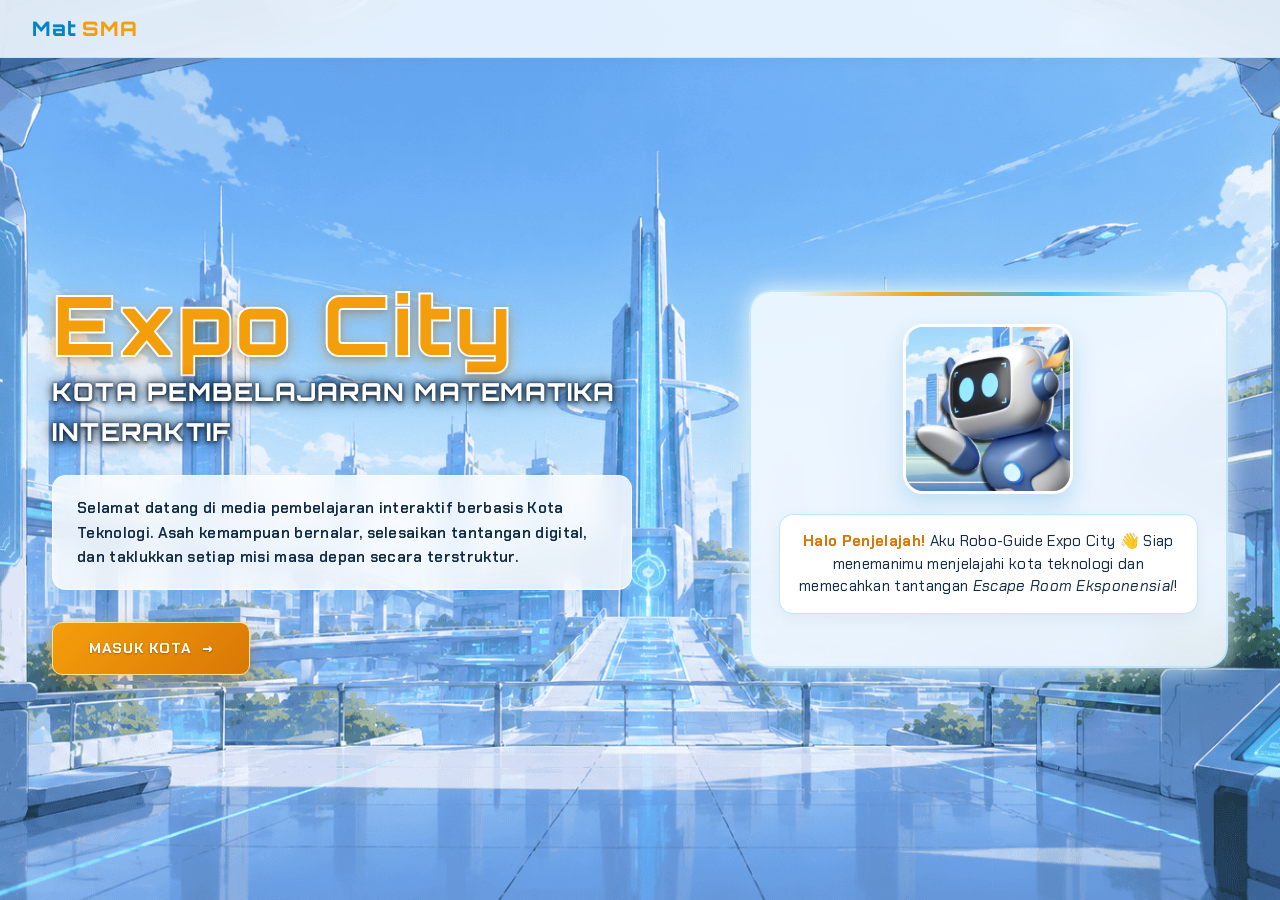
<file: public/index.html>
<!DOCTYPE html>
<html lang="id">
<head>
  <meta charset="UTF-8">
  <meta name="viewport" content="width=device-width, initial-scale=1.0">
  <title>Mat SMA - Expo City</title>
  <meta name="description" content="Expo City - Media Pembelajaran Matematika SMA Interaktif Bertema Kota Teknologi dengan Tantangan Escape Room.">
  <link rel="stylesheet" href="assets/css/cover.css">
</head>
<body class="cover-background">

  <!-- Navigasi Header Top Bar -->
  <header class="top-header">
    <a href="index.html" class="brand-title">
      <span class="brand-mat">Mat</span><span class="brand-sma">SMA</span>
    </a>
  </header>

  <!-- Konten Utama Halaman Cover -->
  <main class="main-container">
    <div class="hero-section">
      <!-- Kolom Kiri: Headline & CTA -->
      <div class="hero-content">
        <!-- Judul Expo City Kuning Bergaris Putih -->
        <h1 class="hero-title-expo">
          Expo City
        </h1>
        <div class="hero-subtitle-city">
          KOTA PEMBELAJARAN MATEMATIKA INTERAKTIF
        </div>

        <!-- Kotak Transparan Hanya di Tulisan Selamat Datang -->
        <div class="hero-desc-box">
          <p class="hero-description">
            Selamat datang di media pembelajaran interaktif berbasis Kota Teknologi. Asah kemampuan bernalar, selesaikan tantangan digital, dan taklukkan setiap misi masa depan secara terstruktur.
          </p>
        </div>

        <!-- Tombol Aksi Utama: Masuk Kota mengarah ke Login -->
        <div class="hero-cta-group">
          <a href="login.html" class="btn-large primary" id="heroPrimaryCta">
            <span>Masuk Kota</span>
            <span>→</span>
          </a>
        </div>
      </div>

      <!-- Kolom Kanan: Maskot Robot Expo City yang Estetik & Rapi -->
      <div class="hero-visual">
        <div class="robot-mascot-card">
          <div class="mascot-image-wrapper">
            <img src="assets/images/robot_mascot.png" alt="Maskot Robot Expo City" loading="eager">
          </div>

          <div class="mascot-speech-bubble">
            <strong>Halo Penjelajah!</strong> Aku Robo-Guide Expo City 👋 Siap menemanimu menjelajahi kota teknologi dan memecahkan tantangan <em>Escape Room Eksponensial</em>!
          </div>
        </div>
      </div>
    </div>
  </main>

  <!-- Scripts: MVC Architecture -->
  <script src="config/env.js"></script>
  <script src="models/SupabaseService.js"></script>
  <script src="models/UserModel.js"></script>
  <script src="controllers/CoverController.js"></script>
</body>
</html>
</file>
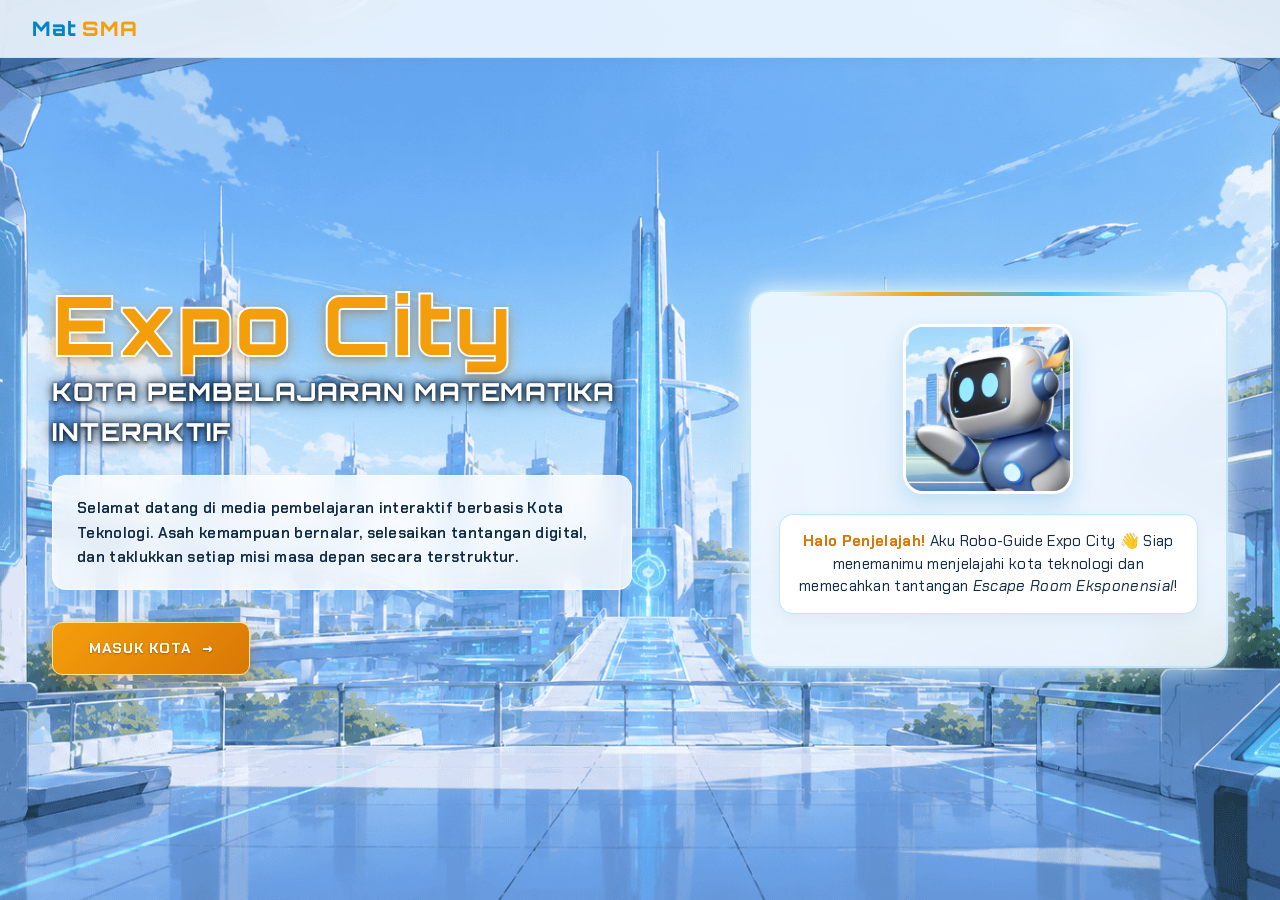
<file: public/beranda.html>
<!DOCTYPE html>
<html lang="id">
<head>
  <meta charset="UTF-8">
  <meta http-equiv="refresh" content="0; url=menu.html">
  <title>Mengarahkan ke Beranda...</title>
  <script>window.location.href = "menu.html";</script>
</head>
<body>
  <p>Mengarahkan ke Beranda Mat SMA...</p>
</body>
</html>
</file>
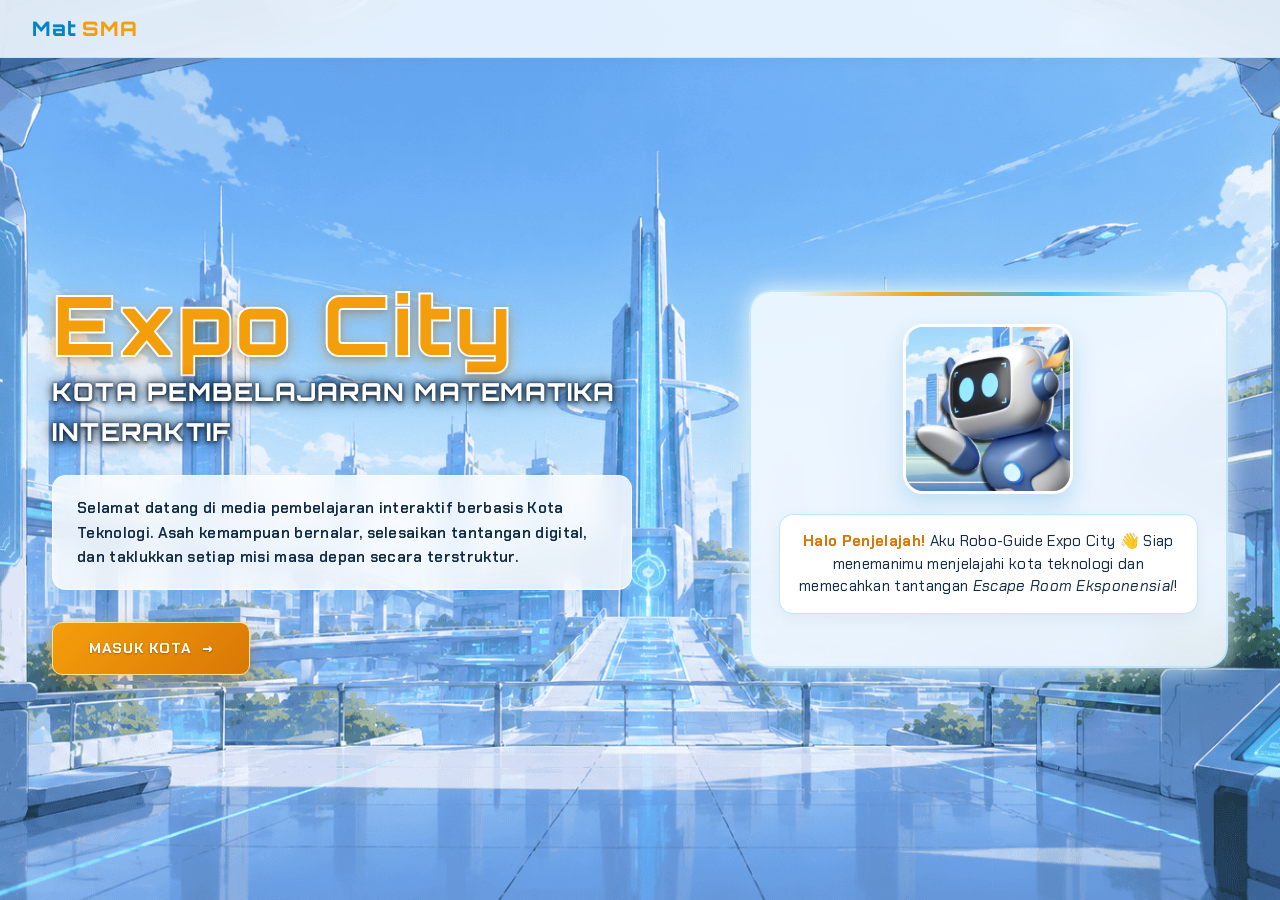
<file: public/kuis.html>
<!DOCTYPE html>
<html lang="id">
<head>
  <meta charset="UTF-8">
  <meta name="viewport" content="width=device-width, initial-scale=1.0">
  <title>Mat SMA - Persiapan Misi</title>
  <meta name="description" content="Persiapan misi evaluasi prasyarat interaktif di Mat SMA Expo City.">
  <link rel="stylesheet" href="assets/css/kuis.css">
</head>
<body class="kuis-background">

  <!-- Header Persiapan Misi -->
  <header class="kuis-header">
    <a href="menu.html" class="brand-link">
      <span class="brand-mat">Mat</span><span class="brand-sma">SMA</span>
    </a>

    <div class="quiz-progress-indicator">
      Soal <span id="quizQuestionNumber">1</span> dari <span id="quizTotalQuestions">8</span>
    </div>
  </header>

  <!-- Tombol Kuning Bulat Pojok Kanan Atas Tepat Bawah Header (Atas: Home, Bawah: Petunjuk) -->
  <div class="page-top-actions">
    <a href="menu.html" class="btn-yellow-round-action" title="Kembali ke Beranda" aria-label="Kembali ke Beranda">
      🏠
    </a>
    <button type="button" class="btn-yellow-round-action" id="btnOpenPetunjukKuis" title="Petunjuk Persiapan Misi" aria-label="Petunjuk Persiapan Misi">
      ?
    </button>
  </div>

  <!-- Kontainer Persiapan Misi -->
  <main class="kuis-container">
    <div class="kuis-title-wrap">
      <h1 class="kuis-hero-title">PERSIAPAN MISI</h1>
      <div class="kuis-hero-sub-box">
        <span class="kuis-hero-sub">SEKTOR 01 // EVALUASI PRASYARAT</span>
      </div>
    </div>

    <div class="quiz-card">
      <div class="quiz-meta-row">
        <span class="quiz-tag">EVALUASI PRASYARAT</span>
      </div>

      <!-- Teks Pertanyaan -->
      <h2 class="quiz-question-text" id="quizQuestionText">
        Memuat pertanyaan kuis...
      </h2>

      <!-- Pilihan Jawaban -->
      <div class="quiz-options" id="quizOptionsContainer">
        <!-- Dirender secara dinamis oleh QuizController -->
      </div>

      <!-- Tombol Submit / Verifikasi Jawaban di Bawah Kartu Persiapan Misi -->
      <div class="quiz-submit-action" id="quizSubmitBar">
        <button type="button" class="btn-quiz-submit disabled" id="btnSubmitQuiz" disabled>
          Verifikasi Jawaban
        </button>
      </div>

      <!-- Area Tampilan Feedback Maskot Robot (Setengah di Luar, Setengah di Dalam Kotak Notif) -->
      <div id="quizFeedbackArea" style="display: none; margin-top: 1.5rem;"></div>

      <!-- Area Tampilan Hasil Akhir -->
      <div id="quizResultArea"></div>
    </div>

    <!-- Tombol Panah Bulat Lucu Melayang (Tengah Layar Kiri & Kanan, Fixed Tidak Ikut Scroll, Tanpa Tulisan) -->
    <button type="button" class="floating-quiz-nav prev-side" id="btnQuizPrev" aria-label="Soal Sebelumnya" title="Kembali ke Soal Sebelumnya" style="display: none;">
      <svg width="26" height="26" viewBox="0 0 24 24" fill="none" stroke="currentColor" stroke-width="3" stroke-linecap="round" stroke-linejoin="round">
        <path d="m15 18-6-6 6-6"/>
      </svg>
    </button>
    <button type="button" class="floating-quiz-nav next-side" id="btnQuizNext" aria-label="Soal Berikutnya" title="Lanjut ke Soal Berikutnya">
      <svg width="26" height="26" viewBox="0 0 24 24" fill="none" stroke="currentColor" stroke-width="3" stroke-linecap="round" stroke-linejoin="round">
        <path d="m9 18 6-6-6-6"/>
      </svg>
    </button>
  </main>

  <!-- Modal Petunjuk Persiapan Misi -->
  <div id="modalPetunjukKuis" class="modal-petunjuk-backdrop" style="display: none;">
    <div class="modal-petunjuk-card">
      <div class="modal-petunjuk-header">
        <div class="modal-petunjuk-kicker">PANDUAN &amp; ATURAN EVALUASI</div>
        <h2 class="modal-petunjuk-title">Petunjuk Persiapan Misi</h2>
        <button type="button" class="modal-petunjuk-close" id="btnClosePetunjukKuis" aria-label="Tutup Petunjuk">✕</button>
      </div>
      <div class="modal-petunjuk-body">
        <div style="font-size: 1.05rem; line-height: 1.8; color: #1E293B; font-weight: 600;">
          <p style="font-weight: 800; font-size: 1.1rem; color: #0A2540; margin-bottom: 0.75rem;">Petunjuk Pengerjaan:</p>
          <ol style="padding-left: 1.4rem; display: flex; flex-direction: column; gap: 0.65rem;">
            <li>Bacalah setiap soal dengan teliti sebelum menentukan jawaban.</li>
            <li>Gunakan sifat eksponen yang sesuai untuk menyelesaikan setiap soal.</li>
            <li>Latihan ini merupakan pemanasan untuk mempersiapkan menghadapi Misi Utama.</li>
          </ol>
        </div>
      </div>
      <div class="modal-petunjuk-footer">
        <button type="button" class="btn-yellow-modal" id="btnUnderstoodPetunjukKuis">
          Saya Mengerti, Mulai Kuis! →
        </button>
      </div>
    </div>
  </div>

  <!-- Scripts: MVC Architecture -->
  <script src="config/env.js"></script>
  <script src="models/SupabaseService.js"></script>
  <script src="models/UserModel.js"></script>
  <script src="models/QuizModel.js"></script>
  <script src="controllers/QuizController.js"></script>
</body>
</html>
</file>
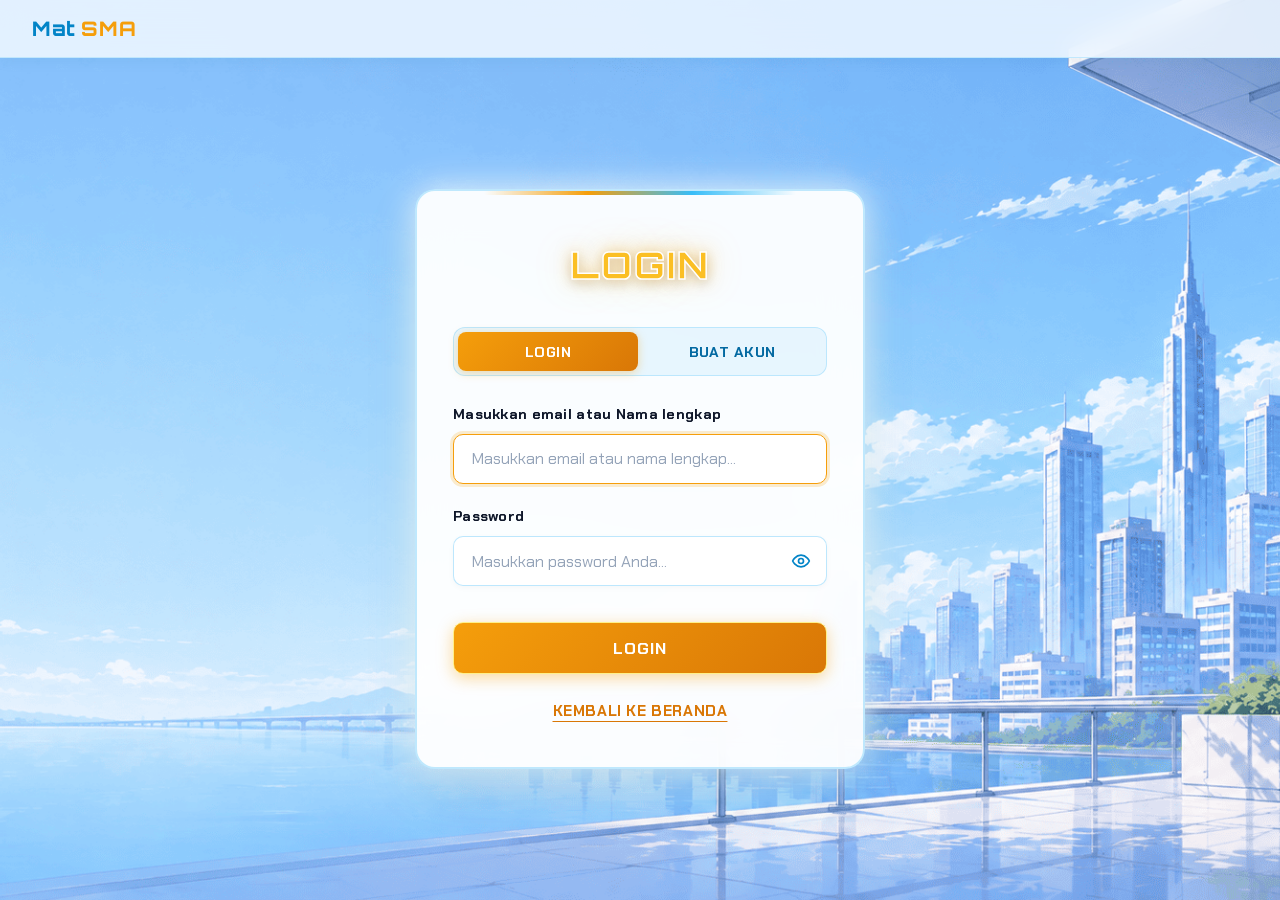
<file: public/login.html>
<!DOCTYPE html>
<html lang="id">
<head>
  <meta charset="UTF-8">
  <meta name="viewport" content="width=device-width, initial-scale=1.0">
  <title>Mat SMA - Masuk Portal Pembelajaran</title>
  <meta name="description" content="Halaman login autentikasi pengguna ke portal Mat SMA Expo City.">
  <link rel="stylesheet" href="assets/css/login.css">
</head>
<body class="login-background">

  <!-- Header Minimal -->
  <header class="login-header">
    <a href="index.html" class="brand-link">
      <span class="brand-mat">Mat</span><span class="brand-sma">SMA</span>
    </a>
  </header>

  <!-- Kontainer Form Login -->
  <main class="login-container">
    <div class="login-card">
      <div class="login-header-group">
        <h1 class="login-title" id="authTitle">LOGIN</h1>
      </div>

      <!-- Mode Switcher: Login / Buat Akun -->
      <div class="auth-mode-toggle">
        <button type="button" class="auth-toggle-btn active" id="tabLoginBtn">Login</button>
        <button type="button" class="auth-toggle-btn" id="tabRegisterBtn">Buat Akun</button>
      </div>

      <!-- FORM 1: LOGIN -->
      <form id="loginForm">
        <div class="form-group">
          <label for="identifierInput" class="form-label">Masukkan email atau Nama lengkap</label>
          <input type="text" id="identifierInput" class="form-input" placeholder="Masukkan email atau nama lengkap..." required autofocus autocomplete="username">
        </div>

        <div class="form-group">
          <label for="passwordInput" class="form-label">Password</label>
          <div class="password-input-wrapper">
            <input type="password" id="passwordInput" class="form-input" placeholder="Masukkan password Anda..." required autocomplete="current-password">
            <button type="button" id="togglePasswordBtn" class="btn-toggle-password" aria-label="Lihat atau sembunyikan password" title="Lihat/Sembunyikan Password">
              <!-- Icon Mata Terbuka -->
              <svg id="eyeIconOpen" width="20" height="20" viewBox="0 0 24 24" fill="none" stroke="currentColor" stroke-width="2" stroke-linecap="round" stroke-linejoin="round">
                <path d="M2 12s3-7 10-7 10 7 10 7-3 7-10 7-10-7-10-7Z"></path>
                <circle cx="12" cy="12" r="3"></circle>
              </svg>
              <!-- Icon Mata Tertutup -->
              <svg id="eyeIconClosed" width="20" height="20" viewBox="0 0 24 24" fill="none" stroke="currentColor" stroke-width="2" stroke-linecap="round" stroke-linejoin="round" style="display: none;">
                <path d="M9.88 9.88a3 3 0 1 0 4.24 4.24"></path>
                <path d="M10.73 5.08A10.43 10.43 0 0 1 12 5c7 0 10 7 10 7a13.16 13.16 0 0 1-1.67 2.68"></path>
                <path d="M6.61 6.61A13.526 13.526 0 0 0 2 12s3 7 10 7a9.74 9.74 0 0 0 5.39-1.61"></path>
                <line x1="2" y1="2" x2="22" y2="22"></line>
              </svg>
            </button>
          </div>
        </div>

        <div id="loginFeedback" style="display: none; font-size: 0.88rem; margin-bottom: 1.25rem;"></div>

        <!-- Tombol Login -->
        <button type="submit" class="btn-submit" id="btnSubmitLogin">
          Login
        </button>

        <div style="text-align: center; margin-top: 1.5rem;">
          <a href="index.html" class="link-back-underline">
            Kembali ke Beranda
          </a>
        </div>
      </form>

      <!-- FORM 2: BUAT AKUN -->
      <form id="registerForm" style="display: none;">
        <div class="form-group">
          <label for="regEmailInput" class="form-label">Email</label>
          <input type="email" id="regEmailInput" class="form-input" placeholder="Masukkan email..." autocomplete="email">
        </div>

        <div class="form-group">
          <label for="regNameInput" class="form-label">Nama Lengkap</label>
          <input type="text" id="regNameInput" class="form-input" placeholder="Masukkan nama lengkap..." autocomplete="name">
        </div>

        <div class="form-group">
          <label for="regPasswordInput" class="form-label">Password</label>
          <div class="password-input-wrapper">
            <input type="password" id="regPasswordInput" class="form-input" placeholder="Masukkan password..." autocomplete="new-password">
            <button type="button" id="toggleRegPasswordBtn" class="btn-toggle-password" aria-label="Lihat atau sembunyikan password" title="Lihat/Sembunyikan Password">
              <svg id="eyeRegIconOpen" width="20" height="20" viewBox="0 0 24 24" fill="none" stroke="currentColor" stroke-width="2" stroke-linecap="round" stroke-linejoin="round">
                <path d="M2 12s3-7 10-7 10 7 10 7-3 7-10 7-10-7-10-7Z"></path>
                <circle cx="12" cy="12" r="3"></circle>
              </svg>
              <svg id="eyeRegIconClosed" width="20" height="20" viewBox="0 0 24 24" fill="none" stroke="currentColor" stroke-width="2" stroke-linecap="round" stroke-linejoin="round" style="display: none;">
                <path d="M9.88 9.88a3 3 0 1 0 4.24 4.24"></path>
                <path d="M10.73 5.08A10.43 10.43 0 0 1 12 5c7 0 10 7 10 7a13.16 13.16 0 0 1-1.67 2.68"></path>
                <path d="M6.61 6.61A13.526 13.526 0 0 0 2 12s3 7 10 7a9.74 9.74 0 0 0 5.39-1.61"></path>
                <line x1="2" y1="2" x2="22" y2="22"></line>
              </svg>
            </button>
          </div>
        </div>

        <div id="registerFeedback" style="display: none; font-size: 0.88rem; margin-bottom: 1.25rem;"></div>

        <!-- Tombol Buat Akun -->
        <button type="submit" class="btn-submit" id="btnSubmitRegister">
          Buat Akun
        </button>

        <div style="text-align: center; margin-top: 1.5rem;">
          <a href="index.html" class="link-back-underline">
            Kembali ke Beranda
          </a>
        </div>
      </form>
    </div>
  </main>

  <!-- Scripts: MVC Architecture -->
  <script src="config/env.js"></script>
  <script src="models/SupabaseService.js"></script>
  <script src="models/UserModel.js"></script>
  <script src="controllers/LoginController.js"></script>
</body>
</html>
</file>
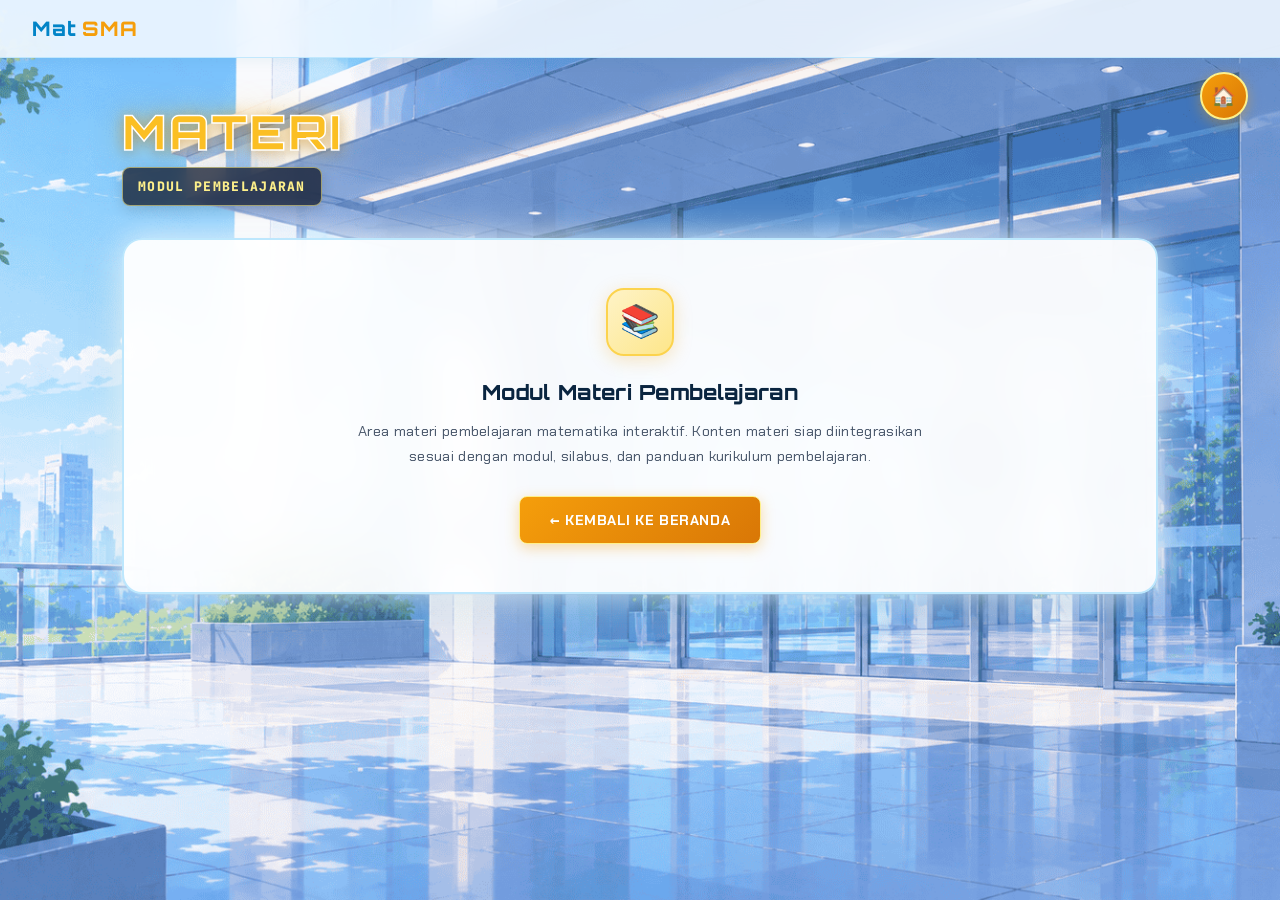
<file: public/materi.html>
<!DOCTYPE html>
<html lang="id">
<head>
  <meta charset="UTF-8">
  <meta name="viewport" content="width=device-width, initial-scale=1.0">
  <title>Mat SMA - Materi Pembelajaran</title>
  <meta name="description" content="Modul Materi Pembelajaran Matematika SMA Expo City.">
  <link rel="stylesheet" href="assets/css/menu.css">
  <style>
    .materi-page-container {
      flex: 1;
      max-width: 1100px;
      width: 100%;
      margin: 0 auto;
      padding: 3rem 2rem 4rem 2rem;
      position: relative;
    }

    .materi-header-bar {
      display: flex;
      align-items: center;
      justify-content: space-between;
      margin-bottom: 2rem;
      gap: 1.5rem;
      flex-wrap: wrap;
    }

    .materi-title-wrap {
      flex: 1;
    }

    .materi-hero-title {
      font-family: var(--font-display);
      font-size: 3rem;
      font-weight: 900;
      letter-spacing: 0.04em;
      color: #FBBF24;
      -webkit-text-stroke: 1.5px #FFFFFF;
      text-shadow: 
        0 0 16px rgba(245, 158, 11, 0.5),
        0 0 35px rgba(251, 191, 36, 0.35),
        0 4px 12px rgba(15, 23, 42, 0.18);
      line-height: 1.1;
      margin-bottom: 0.5rem;
    }

    .materi-hero-sub-box {
      display: inline-block;
      background: rgba(15, 23, 42, 0.75);
      border: 1px solid rgba(254, 240, 138, 0.55);
      padding: 0.35rem 0.95rem;
      border-radius: 8px;
      box-shadow: 0 4px 14px rgba(0, 0, 0, 0.15);
      backdrop-filter: blur(8px);
      -webkit-backdrop-filter: blur(8px);
    }

    .materi-hero-sub {
      font-family: var(--font-mono);
      font-size: 0.82rem;
      font-weight: 800;
      color: #FEF08A;
      letter-spacing: 0.1em;
      text-transform: uppercase;
    }

    /* Tombol Kuning Bulat Pojok Kanan Atas Tepat Bawah Header */
    .page-top-actions {
      position: absolute;
      top: 72px;
      right: 2rem;
      display: flex;
      flex-direction: column;
      gap: 0.65rem;
      z-index: 45;
    }

    .btn-yellow-round-action {
      width: 48px;
      height: 48px;
      border-radius: 50%;
      background: linear-gradient(135deg, #F59E0B, #D97706);
      border: 2px solid #FEF08A;
      color: #FFFFFF;
      display: flex;
      align-items: center;
      justify-content: center;
      font-size: 1.25rem;
      text-decoration: none;
      box-shadow: 0 4px 14px rgba(245, 158, 11, 0.4);
      transition: all 0.22s cubic-bezier(0.34, 1.56, 0.64, 1);
    }

    .btn-yellow-round-action:hover {
      background: linear-gradient(135deg, #FBBF24, #F59E0B);
      color: #0F172A;
      border-color: #FFFFFF;
      box-shadow: 0 0 22px rgba(245, 158, 11, 0.95), 0 0 35px rgba(251, 191, 36, 0.6);
      transform: translateY(-2px) scale(1.06);
    }

    .materi-blank-card {
      background: rgba(255, 255, 255, 0.95);
      border: 2px solid rgba(186, 230, 253, 0.95);
      backdrop-filter: blur(20px);
      -webkit-backdrop-filter: blur(20px);
      border-radius: 20px;
      padding: 3rem 2.25rem;
      box-shadow: 
        0 20px 50px rgba(14, 116, 144, 0.12),
        0 0 35px rgba(255, 255, 255, 0.9);
      text-align: center;
      min-height: 340px;
      display: flex;
      flex-direction: column;
      align-items: center;
      justify-content: center;
    }

    .materi-icon-wrap {
      width: 68px;
      height: 68px;
      border-radius: 18px;
      background: linear-gradient(135deg, #FEF3C7, #FDE68A);
      border: 2px solid #FCD34D;
      display: flex;
      align-items: center;
      justify-content: center;
      font-size: 2rem;
      margin-bottom: 1.25rem;
      box-shadow: 0 4px 18px rgba(245, 158, 11, 0.25);
    }

    .materi-card-heading {
      font-family: var(--font-display);
      font-size: 1.3rem;
      font-weight: 800;
      color: #0A2540;
      margin-bottom: 0.65rem;
    }

    .materi-card-desc {
      font-size: 0.92rem;
      color: #475569;
      max-width: 580px;
      line-height: 1.65;
      margin-bottom: 1.75rem;
    }

    .btn-materi-back {
      display: inline-flex;
      align-items: center;
      gap: 0.5rem;
      padding: 0.75rem 1.85rem;
      background: linear-gradient(135deg, #F59E0B, #D97706);
      border: 1.5px solid #FEF08A;
      color: #FFFFFF;
      border-radius: 8px;
      font-family: var(--font-main);
      font-size: 0.88rem;
      font-weight: 800;
      letter-spacing: 0.04em;
      text-transform: uppercase;
      text-decoration: none;
      box-shadow: 0 4px 14px rgba(245, 158, 11, 0.35);
      transition: all 0.22s cubic-bezier(0.34, 1.56, 0.64, 1);
    }

    .btn-materi-back:hover {
      background: linear-gradient(135deg, #FBBF24, #F59E0B);
      color: #0F172A;
      border-color: #FFFFFF;
      box-shadow: 0 0 24px rgba(245, 158, 11, 0.95), 0 0 40px rgba(251, 191, 36, 0.6);
      transform: translateY(-2px);
    }

    @media (max-width: 640px) {
      .page-top-actions {
        top: 68px;
        right: 1rem;
      }
      .btn-yellow-round-action {
        width: 42px;
        height: 42px;
        font-size: 1.1rem;
      }
    }
  </style>
</head>
<body class="menu-background">

  <!-- Header Materi -->
  <header class="menu-header">
    <a href="menu.html" class="brand-badge">
      <span class="brand-mat">Mat</span><span class="brand-sma">SMA</span>
    </a>
  </header>

  <!-- Tombol Kuning Bulat Pojok Kanan Atas Tepat Bawah Header -->
  <div class="page-top-actions">
    <a href="menu.html" class="btn-yellow-round-action" title="Kembali ke Beranda" aria-label="Kembali ke Beranda">
      🏠
    </a>
  </div>

  <!-- Konten Materi -->
  <main class="materi-page-container">
    <div class="materi-header-bar">
      <div class="materi-title-wrap">
        <h1 class="materi-hero-title">MATERI</h1>
        <div class="materi-hero-sub-box">
          <span class="materi-hero-sub">MODUL PEMBELAJARAN</span>
        </div>
      </div>
    </div>

    <!-- Kotak Kosongan Siap Diisi Konten Pembelajaran Sesuai Permintaan User -->
    <div class="materi-blank-card">
      <div class="materi-icon-wrap">
        📚
      </div>
      <h2 class="materi-card-heading">Modul Materi Pembelajaran</h2>
      <p class="materi-card-desc">
        Area materi pembelajaran matematika interaktif. Konten materi siap diintegrasikan sesuai dengan modul, silabus, dan panduan kurikulum pembelajaran.
      </p>
      <a href="menu.html" class="btn-materi-back">
        <span>← Kembali ke Beranda</span>
      </a>
    </div>
  </main>

  <script src="config/env.js"></script>
  <script src="models/SupabaseService.js"></script>
  <script src="models/UserModel.js"></script>
</body>
</html>
</file>
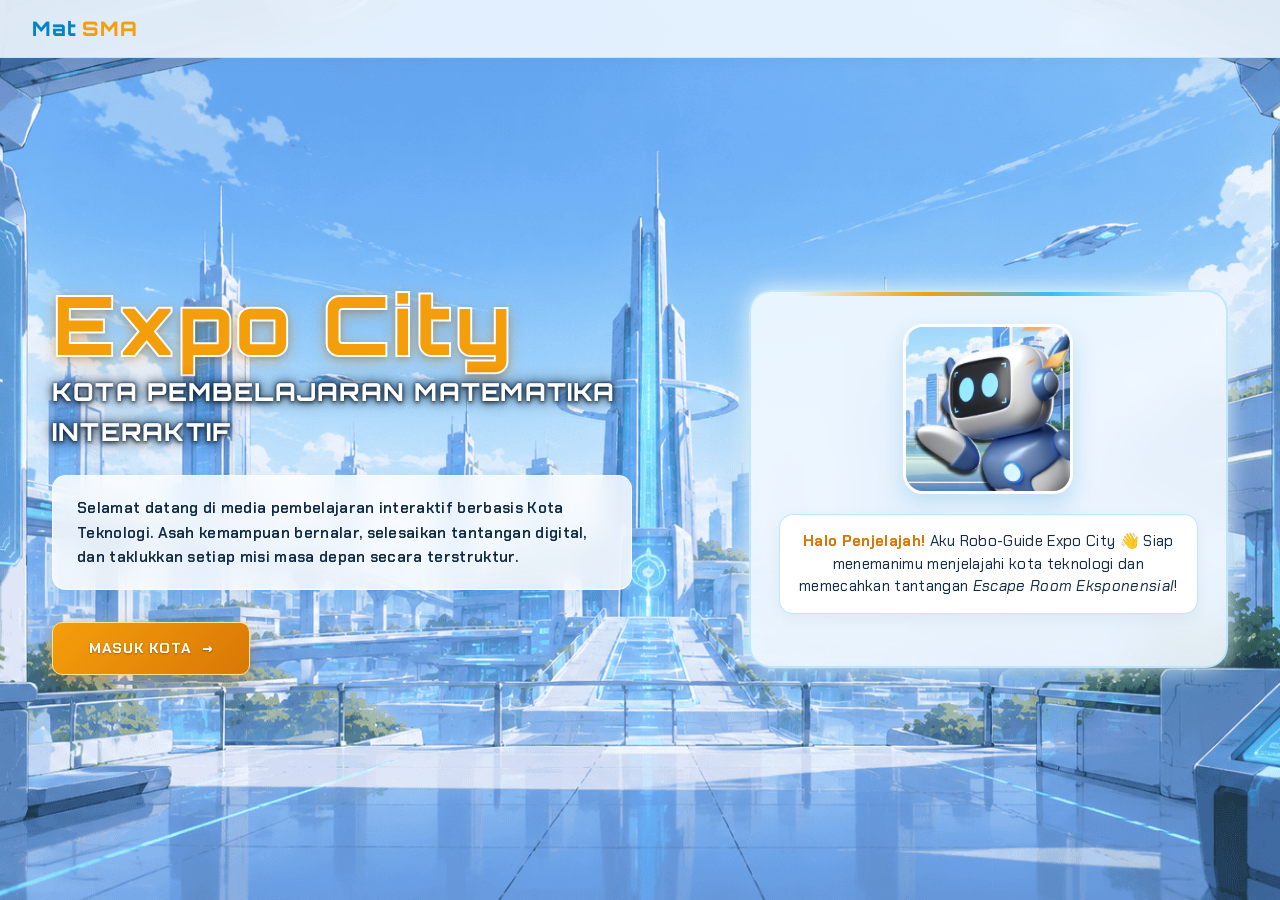
<file: public/menu.html>
<!DOCTYPE html>
<html lang="id">
<head>
  <meta charset="UTF-8">
  <meta name="viewport" content="width=device-width, initial-scale=1.0">
  <title>Mat SMA - Beranda</title>
  <meta name="description" content="Pusat kendali dan navigasi materi pembelajaran Mat SMA Expo City.">
  <link rel="stylesheet" href="assets/css/menu.css">
</head>
<body class="menu-background">

  <!-- Header Navigasi (Lebih Ringkas & Ramping) -->
  <header class="menu-header">
    <a href="index.html" class="brand-badge">
      <span class="brand-mat">Mat</span><span class="brand-sma">SMA</span>
    </a>

    <!-- Strip Profil Pengguna Aktif & Tombol Logout -->
    <div class="user-profile-strip">
      <div class="profile-meta" id="userProfileBadge">
        Penjelajah: Admin Cripci
      </div>
      <a href="index.html" class="btn-logout" id="logoutBtn">Logout</a>
    </div>
  </header>

  <!-- Tombol Kuning Bulat Pojok Kanan Atas Tepat Bawah Header -->
  <div class="page-top-actions">
    <button type="button" class="btn-yellow-round-action" id="btnOpenKurikulum" title="Informasi CP, TP & Tim Pengembang" aria-label="Informasi Kurikulum & Pengembang">
      ℹ
    </button>
  </div>

  <!-- Konten Utama Beranda -->
  <main class="beranda-container">

    <!-- Top Action Bar: Judul BERANDA & Kicker -->
    <div class="beranda-top-bar">
      <div class="beranda-title-wrap">
        <h1 class="beranda-hero-title">BERANDA</h1>
        <!-- Kicker dengan Box Transparan Berkontras Tinggi agar Terbaca Jelas -->
        <div class="beranda-hero-sub-box">
          <span class="beranda-hero-sub">PUSAT KOMANDO // MEDIA PEMBELAJARAN MATEMATIKA INTERAKTIF</span>
        </div>
      </div>
    </div>

    <!-- Peringatan Akses Misi Utama Terkunci (Thematic Alert) -->
    <div id="missionLockAlert" class="lock-alert-box" style="display: none;">
      <div class="lock-alert-content">
        <div class="lock-alert-icon">⚠️</div>
        <div class="lock-alert-body">
          <div class="lock-alert-kicker">PROTOKOL KEAMANAN // OTORISASI BELUM DITERBITKAN</div>
          <div class="lock-alert-heading">Akses Sektor Misi Utama Terkunci!</div>
          <p class="lock-alert-text">
            Otorisasi gerbang belum valid. Anda wajib <strong>menuntaskan evaluasi pada tahap Persiapan Misi</strong> terlebih dahulu untuk mengaktifkan izin masuk Misi Utama.
          </p>
        </div>
        <button type="button" id="closeLockAlertBtn" class="lock-alert-close">✕</button>
      </div>
    </div>

    <!-- Interactive Stage: Robot Duduk di Kiri + 3 Tombol Utama di Tengah -->
    <section class="beranda-stage">
      <!-- Kolom Kiri: Maskot Robot Duduk dengan Laptop (Animasi Mengambang Mulus) -->
      <div class="mascot-sitting-card">
        <div class="mascot-img-wrap" id="mascotWrapper">
          <img src="assets/images/r7.png" alt="Maskot Robot Duduk dengan Laptop" class="robot-sitting-image" id="mascotSittingImg">
        </div>
        <div class="mascot-speech-card">
          <div class="mascot-badge">🤖 Robo-Assistant</div>
          <p class="mascot-dialog">
            "Hai Penjelajah! Pelajari <strong>Materi</strong> terlebih dahulu, tuntaskan <strong>Persiapan Misi</strong>, lalu pecahkan tantangan 3 Level <strong>Escape Room</strong> di Misi Utama!"
          </p>
        </div>
      </div>

      <!-- Kolom Tengah/Kanan: 3 Cyber Button (Materi, Persiapan Misi, Misi Utama) -->
      <div class="cyber-buttons-stack">

        <!-- 1. Tombol MATERI -->
        <a href="materi.html" class="cyber-plate-btn btn-materi-plate" id="btnMateriPlate">
          <div class="plate-number">01</div>
          <div class="plate-body">
            <span class="plate-kicker">MODUL PEMBELAJARAN</span>
            <h2 class="plate-title">Sifat-sifat eksponen</h2>
            <p class="plate-desc">Eksplorasi konsep matematika interaktif sebelum memulai pengujian sektor misi.</p>
          </div>
          <div class="plate-arrow">
            <span>Pelajari</span>
            <span class="arrow-sym">→</span>
          </div>
        </a>

        <!-- 2. Tombol PERSIAPAN MISI -->
        <a href="kuis.html" class="cyber-plate-btn btn-kuis-plate" id="quizMenuCard">
          <div class="plate-number">02</div>
          <div class="plate-body">
            <span class="plate-kicker">EVALUASI PRASYARAT</span>
            <h2 class="plate-title">Persiapan Misi</h2>
            <p class="plate-desc">Uji kesiapan pemahaman konsep awal untuk membuka izin gerbang Misi Utama.</p>
          </div>
          <div class="plate-arrow">
            <span>Mulai</span>
            <span class="arrow-sym">→</span>
          </div>
        </a>

        <!-- 3. Tombol MISI UTAMA (3 Level Escape Room) -->
        <a href="misi.html" class="cyber-plate-btn btn-misi-plate" id="missionMenuCard">
          <div class="plate-number">03</div>
          <div class="plate-body">
            <span class="plate-kicker">TANTANGAN ESCAPE ROOM</span>
            <h2 class="plate-title">Misi Utama</h2>
            <p class="plate-desc">Pecahkan teka-teki sandi 3 level kota teknologi dan raih lencana kehormatan.</p>
          </div>
          <div class="plate-arrow" id="missionCardArrow">
            <span>Mulai</span>
            <span class="arrow-sym">→</span>
          </div>
        </a>

      </div>
    </section>

  </main>

  <!-- =========================================================================
       MODAL: INFORMASI CP, TP & TIM PENGEMBANG (Geser Kanan-Kiri Melalui Panah)
       ========================================================================= -->
  <div id="modalKurikulum" class="modal-backdrop" style="display: none;">
    <div class="modal-dialog modal-medium">
      <div class="modal-header">
        <div class="modal-header-info">
          <span class="modal-kicker">INFORMASI KURIKULUM &amp; PENGEMBANG</span>
          <h2 class="modal-title" id="menuSlideTitle">Capaian Pembelajaran (CP)</h2>
        </div>
        <div class="modal-header-nav">
          <button type="button" class="slide-nav-arrow" id="menuSlidePrevBtn" aria-label="Slide Sebelumnya" style="visibility: hidden;">←</button>
          <span id="menuSlideCounter" class="slide-counter-badge">01 / 03</span>
          <button type="button" class="slide-nav-arrow" id="menuSlideNextBtn" aria-label="Slide Berikutnya">→</button>
          <button type="button" class="modal-close-btn" id="btnCloseKurikulum" style="margin-left: 0.5rem;">✕</button>
        </div>
      </div>

      <div class="modal-body">
        <!-- Panel 1: Capaian Pembelajaran -->
        <div id="menuTabCP" class="curriculum-slide-panel" style="display: block;">
          <div class="curriculum-badge-tag">FASE F // KELAS XI - XII SMA</div>
          <h3 class="curriculum-panel-heading">Capaian Pembelajaran (CP)</h3>
          <p class="curriculum-panel-text">
            Peserta didik mampu menerapkan konsep dan pemecahan masalah matematika secara kreatif dan bernalar kritis, memodelkan fenomena kontekstual ke dalam formula matematis, serta menginterpretasi solusi secara terstruktur dalam ekosistem digital kota teknologi.
          </p>
        </div>

        <!-- Panel 2: Tujuan Pembelajaran -->
        <div id="menuTabTP" class="curriculum-slide-panel" style="display: none;">
          <div class="curriculum-badge-tag">INDIKATOR PENCAPAIAN KOMPETENSI</div>
          <h3 class="curriculum-panel-heading">Tujuan Pembelajaran (TP)</h3>
          <ul class="curriculum-bullets">
            <li>Memahami dan mengidentifikasi karakteristik konsep matematika eksponensial dan logika dalam skenario digital.</li>
            <li>Menganalisis dan mendekripsi kunci pemecahan masalah melalui penalaran matematis terstruktur.</li>
            <li>Menuntaskan tantangan Escape Room 3 Level dengan menerapkan strategi berpikir komputasional dan matematis.</li>
          </ul>
        </div>

        <!-- Panel 3: Tim Pengembang Media -->
        <div id="menuTabTeam" class="curriculum-slide-panel" style="display: none;">
          <div class="curriculum-badge-tag">PROFIL TIM PENGEMBANG</div>
          <h3 class="curriculum-panel-heading">Tim Pengembang Media</h3>
          <div class="team-cards-grid">
            <!-- Tim 1: Dosen Pembimbing -->
            <div class="team-member-item">
              <div class="team-avatar-box blue">
                <svg width="24" height="24" viewBox="0 0 24 24" fill="none" stroke="#0284C7" stroke-width="2" stroke-linecap="round" stroke-linejoin="round">
                  <path d="M19 21v-2a4 4 0 0 0-4-4H9a4 4 0 0 0-4 4v2"></path>
                  <circle cx="12" cy="7" r="4"></circle>
                </svg>
              </div>
              <div class="team-meta">
                <div class="team-role-tag">01 // DOSEN PEMBIMBING</div>
                <div class="team-name">[Nama &amp; Gelar Dosen Pembimbing]</div>
                <div class="team-inst">Departemen Pendidikan Matematika</div>
              </div>
            </div>

            <!-- Tim 2: Pengembang Media -->
            <div class="team-member-item">
              <div class="team-avatar-box yellow">
                <svg width="24" height="24" viewBox="0 0 24 24" fill="none" stroke="#D97706" stroke-width="2" stroke-linecap="round" stroke-linejoin="round">
                  <path d="M19 21v-2a4 4 0 0 0-4-4H9a4 4 0 0 0-4 4v2"></path>
                  <circle cx="12" cy="7" r="4"></circle>
                </svg>
              </div>
              <div class="team-meta">
                <div class="team-role-tag yellow">02 // PENGEMBANG MEDIA</div>
                <div class="team-name">[Nama Pengembang Media]</div>
                <div class="team-inst">S1 Pendidikan Matematika</div>
              </div>
            </div>
          </div>
        </div>
      </div>

      <div class="modal-footer">
        <button type="button" class="btn-modal-action" id="btnDismissKurikulum">
          Tutup Informasi
        </button>
      </div>
    </div>
  </div>

  <!-- Scripts: MVC Architecture -->
  <script src="config/env.js"></script>
  <script src="models/SupabaseService.js"></script>
  <script src="models/UserModel.js"></script>
  <script src="controllers/MenuController.js"></script>
</body>
</html>
</file>
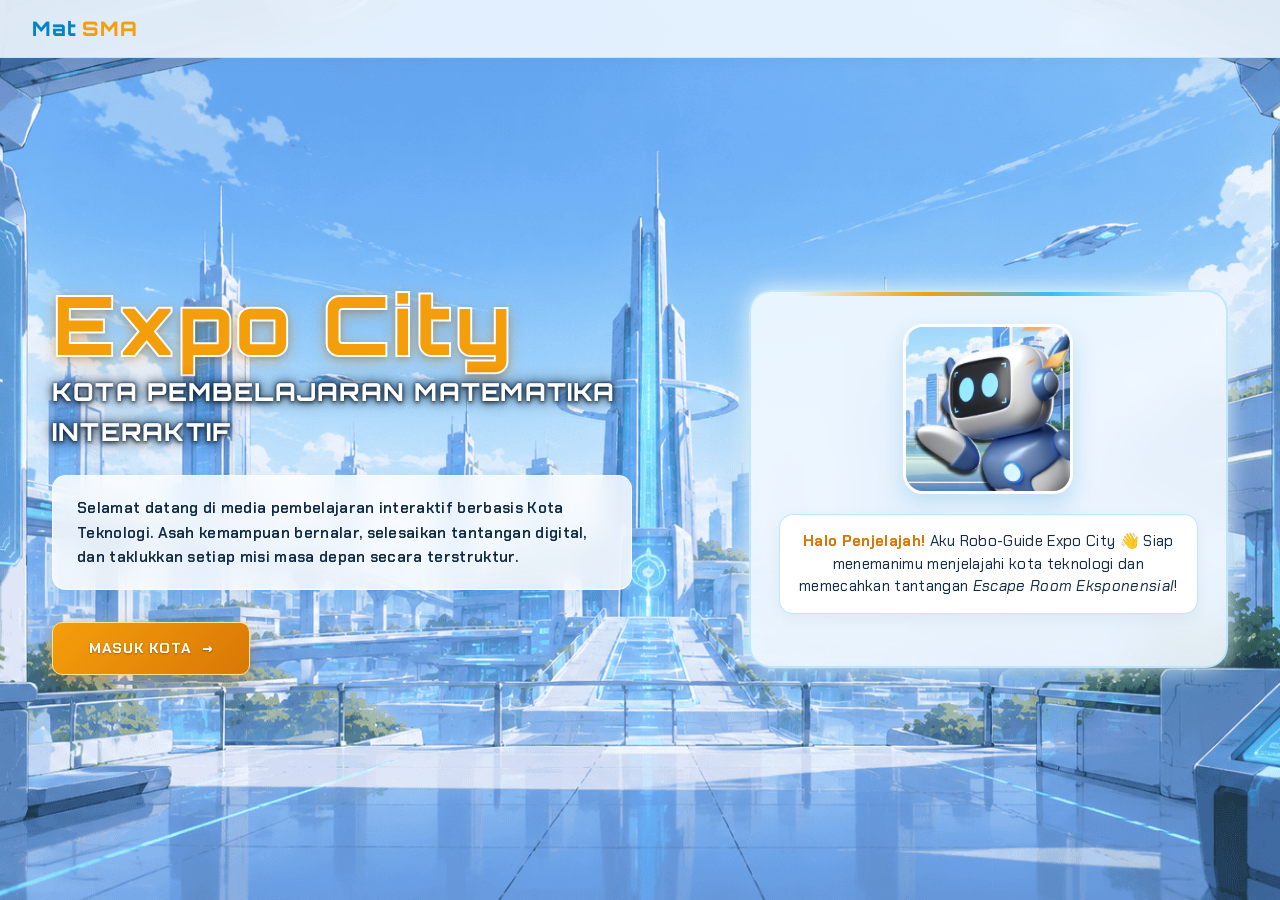
<file: public/misi-level1.html>
<!DOCTYPE html>
<html lang="id">
<head>
  <meta charset="UTF-8">
  <meta name="viewport" content="width=device-width, initial-scale=1.0">
  <title>Mat SMA - District 1: Eco Dome</title>
  <meta name="description" content="Tantangan investigasi matematika District 1: Eco Dome di Mat SMA.">
  <link rel="stylesheet" href="assets/css/misi.css">
  <script>window.CURRENT_LEVEL = 1;</script>
</head>
<body class="misi-level1-bg">

  <!-- Header Misi District 1 -->
  <header class="misi-header">
    <a href="menu.html" class="brand-link">
      <span class="brand-mat">Mat</span><span class="brand-sma">SMA</span>
    </a>

    <div class="mission-status-pill" id="levelStatusPill">
      ● DISTRICT 1 // ECO DOME
    </div>
  </header>

  <!-- Tombol Kuning Bulat Pojok Kanan Atas Tepat Bawah Header -->
  <div class="page-top-actions">
    <a href="misi.html" class="btn-yellow-round-action" title="Kembali ke Misi Utama" aria-label="Kembali ke Misi Utama">
      🏠
    </a>
    <button type="button" class="btn-yellow-round-action" id="btnOpenPetunjukLevel" title="Petunjuk Eco Dome" aria-label="Petunjuk Eco Dome">
      ?
    </button>
  </div>

  <!-- Kontainer Konten District 1 -->
  <main class="misi-container">
    <div class="misi-intro">
      <div class="misi-title-wrap">
        <h1 class="misi-title" id="districtMainHeading">District 1: Eco Dome</h1>
        <div class="misi-hero-sub-box">
          <span class="misi-hero-sub" id="districtSubHeading">DISTRICT 01 // ECO DOME</span>
        </div>
      </div>
    </div>

    <!-- TAMPILAN 1: PENGERJAAN MISI (MODE SOAL INTERAKTIF SESUAI KONSEP) -->
    <div id="challengeView">
      <div class="mission-single-deck">
        <div class="mission-panel" id="stageContentPanel">
          <!-- Dirender dinamis oleh MissionLevelController sesuai Halaman 1 sampai 7 -->
        </div>
      </div>
    </div>

    <!-- TAMPILAN 2: FORMAT 1 HALAMAN SCROLL KE BAWAH (REKAMAN JAWABAN SISWA) -->
    <div id="reviewView" style="display: none;">
      <div class="level-review-card">
        <div class="level-review-badge">● REKAMAN TERSIMPAN // SELESAI ✓</div>

        <div id="reviewStagesList" style="display: flex; flex-direction: column; gap: 1.75rem; margin-top: 1.25rem;">
          <!-- Dirender dinamis oleh MissionLevelController untuk 7 nomor evaluasi -->
        </div>

        <div id="reviewClosingArea" style="margin-top: 2rem;"></div>

        <div style="display: flex; gap: 1rem; margin-top: 2rem; flex-wrap: wrap; align-items: center; justify-content: center;">
          <a href="misi.html" class="btn-yellow-glow" style="text-decoration: none;">
            ← Kembali
          </a>
          <a href="misi-level2.html" id="btnNextDistrictFromReview" class="btn-yellow-glow" style="text-decoration: none; background: #0284C7; border-color: #38BDF8;">
            Pindah District
          </a>
          <button type="button" id="btnAdminViewQuestions" class="btn-yellow-glow" style="display: none; background: #047857; border-color: #34D399;">
            Buka Mode Soal
          </button>
        </div>
      </div>
    </div>

    <!-- Tombol Panah Bulat Lucu Melayang (Kiri & Kanan Tengah Layar, Fixed Tidak Ikut Scroll, Tanpa Tulisan) -->
    <button type="button" class="floating-quiz-nav prev-side" id="btnPrevStage" aria-label="Halaman Sebelumnya" title="Halaman Sebelumnya" style="display: none;">
      <svg width="26" height="26" viewBox="0 0 24 24" fill="none" stroke="currentColor" stroke-width="3" stroke-linecap="round" stroke-linejoin="round">
        <path d="m15 18-6-6 6-6"/>
      </svg>
    </button>

    <button type="button" class="floating-quiz-nav next-side disabled" id="btnNextStage" aria-label="Halaman Berikutnya" title="Halaman Berikutnya" style="display: none;">
      <svg width="26" height="26" viewBox="0 0 24 24" fill="none" stroke="currentColor" stroke-width="3" stroke-linecap="round" stroke-linejoin="round">
        <path d="m9 18 6-6-6-6"/>
      </svg>
    </button>
  </main>

  <!-- Modal Petunjuk District 1 -->
  <div id="modalPetunjukLevel" class="modal-petunjuk-backdrop" style="display: none;">
    <div class="modal-petunjuk-card">
      <div class="modal-petunjuk-header">
        <div class="modal-petunjuk-kicker">PANDUAN DISTRICT 1</div>
        <h2 class="modal-petunjuk-title">Petunjuk Eco Dome</h2>
        <button type="button" class="modal-petunjuk-close" id="btnClosePetunjukLevel" aria-label="Tutup Petunjuk">✕</button>
      </div>
      <div class="modal-petunjuk-body">
        <div class="guide-item">
          <div class="guide-num">01</div>
          <div class="guide-text">
            <strong>Analisis Masalah:</strong> Ikuti instruksi robot dan amati pertambahan organisme Hydra Cells setiap jam di ruang utama.
          </div>
        </div>
        <div class="guide-item">
          <div class="guide-num">02</div>
          <div class="guide-text">
            <strong>Verifikasi Jawaban:</strong> Jawab setiap tahap dengan cermat. Panah navigasi kanan akan aktif setelah jawaban diverifikasi benar.
          </div>
        </div>
      </div>
      <div class="modal-petunjuk-footer">
        <button type="button" class="btn-yellow-modal" id="btnUnderstoodPetunjukLevel">
          Saya Mengerti →
        </button>
      </div>
    </div>
  </div>

  <!-- Scripts -->
  <script src="config/env.js"></script>
  <script src="models/SupabaseService.js"></script>
  <script src="models/UserModel.js"></script>
  <script src="models/MissionModel.js"></script>
  <script src="controllers/MissionLevelController.js"></script>
</body>
</html>
</file>
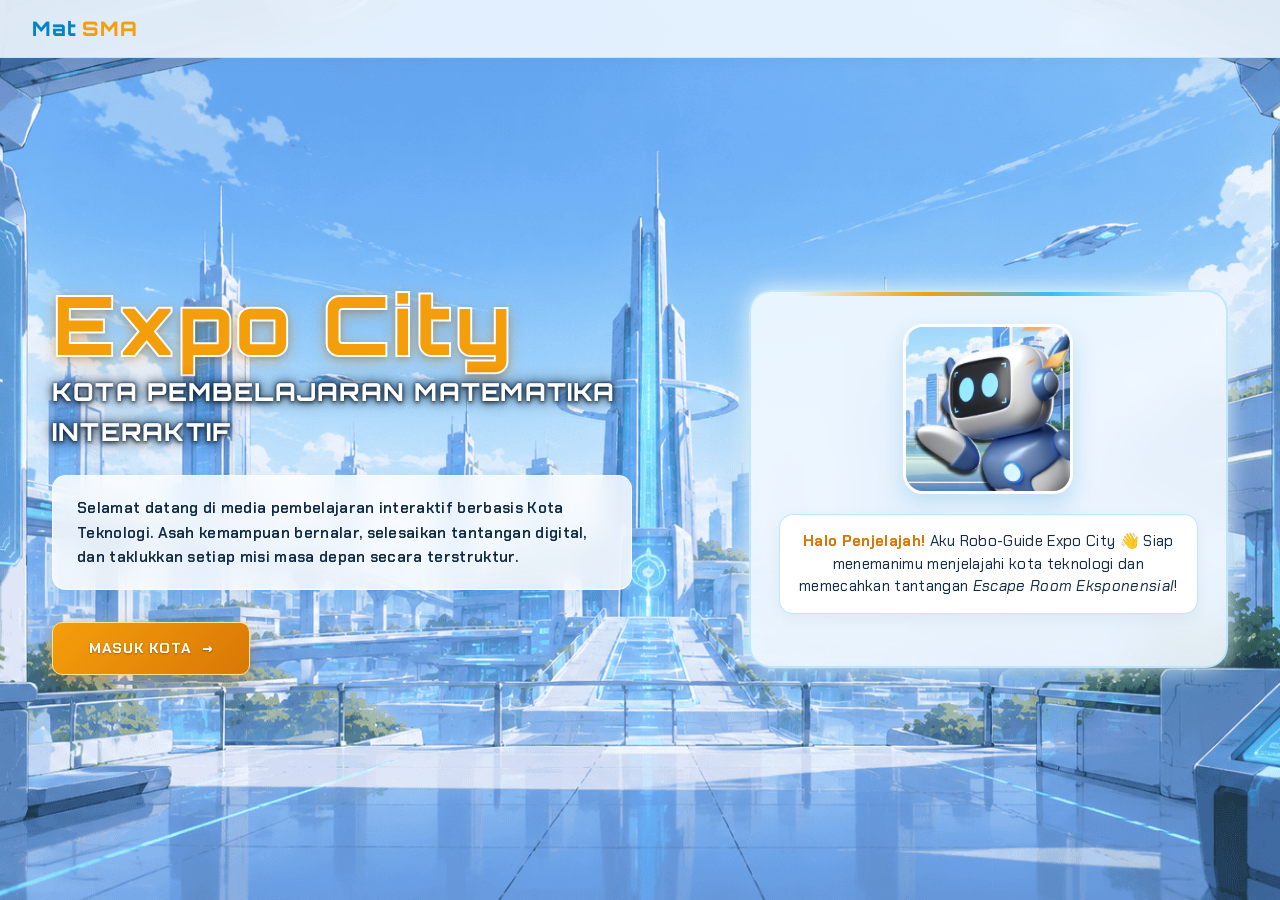
<file: public/misi-level2.html>
<!DOCTYPE html>
<html lang="id">
<head>
  <meta charset="UTF-8">
  <meta name="viewport" content="width=device-width, initial-scale=1.0">
  <title>Mat SMA - District 2: Expo Central Control Lab</title>
  <meta name="description" content="Tantangan escape room District 2: Expo Central Control Lab di Mat SMA.">
  <link rel="stylesheet" href="assets/css/misi.css">
  <script>window.CURRENT_LEVEL = 2;</script>
</head>
<body class="misi-level2-bg">

  <!-- Header Misi District 2 -->
  <header class="misi-header">
    <a href="menu.html" class="brand-link">
      <span class="brand-mat">Mat</span><span class="brand-sma">SMA</span>
    </a>

    <div class="mission-status-pill" id="levelStatusPill">
      ● DISTRICT 2 // CONTROL LAB
    </div>
  </header>

  <!-- Tombol Kuning Bulat Pojok Kanan Atas Tepat Bawah Header -->
  <div class="page-top-actions">
    <a href="misi.html" class="btn-yellow-round-action" title="Kembali ke Misi Utama" aria-label="Kembali ke Misi Utama">
      🏠
    </a>
    <button type="button" class="btn-yellow-round-action" id="btnOpenPetunjukLevel" title="Petunjuk District 2" aria-label="Petunjuk District 2">
      ?
    </button>
  </div>

  <!-- Kontainer Konten District 2 -->
  <main class="misi-container">
    <div class="misi-intro">
      <div class="misi-title-wrap">
        <h1 class="misi-title" id="districtMainHeading">District 2: Expo Central Control Lab</h1>
        <div class="misi-hero-sub-box">
          <span class="misi-hero-sub" id="districtSubHeading">DISTRICT 02 // EXPO CENTRAL CONTROL LAB</span>
        </div>
      </div>
    </div>

    <!-- TAMPILAN 1: PENGERJAAN MISI (MODE SOAL INTERAKTIF SESUAI KONSEP) -->
    <div id="challengeView">
      <div class="mission-single-deck">
        <div class="mission-panel" id="stageContentPanel">
          <!-- Dirender dinamis oleh MissionLevelController sesuai Halaman 1 sampai 9 -->
        </div>
      </div>
    </div>

    <!-- TAMPILAN 2: FORMAT 1 HALAMAN SCROLL KE BAWAH (REKAMAN JAWABAN SISWA) -->
    <div id="reviewView" style="display: none;">
      <div class="level-review-card">
        <div class="level-review-badge">● REKAMAN TERSIMPAN // SELESAI ✓</div>

        <div id="reviewStagesList" style="display: flex; flex-direction: column; gap: 1.75rem; margin-top: 1.25rem;">
          <!-- Dirender dinamis oleh MissionLevelController untuk 10 butir evaluasi -->
        </div>

        <div id="reviewClosingArea" style="margin-top: 2rem;"></div>

        <div style="display: flex; gap: 1rem; margin-top: 2rem; flex-wrap: wrap; align-items: center; justify-content: center;">
          <a href="misi.html" class="btn-yellow-glow" style="text-decoration: none;">
            ← Kembali
          </a>
          <button type="button" id="btnAdminViewQuestions" class="btn-yellow-glow" style="display: none; background: #047857; border-color: #34D399;">
            Buka Mode Soal
          </button>
        </div>
      </div>
    </div>

    <!-- Tombol Panah Bulat Lucu Melayang (Kiri & Kanan Tengah Layar, Fixed Tidak Ikut Scroll, Tanpa Tulisan) -->
    <button type="button" class="floating-quiz-nav prev-side" id="btnPrevStage" aria-label="Halaman Sebelumnya" title="Halaman Sebelumnya" style="display: none;">
      <svg width="26" height="26" viewBox="0 0 24 24" fill="none" stroke="currentColor" stroke-width="3" stroke-linecap="round" stroke-linejoin="round">
        <path d="m15 18-6-6 6-6"/>
      </svg>
    </button>

    <button type="button" class="floating-quiz-nav next-side disabled" id="btnNextStage" aria-label="Halaman Berikutnya" title="Halaman Berikutnya" style="display: none;">
      <svg width="26" height="26" viewBox="0 0 24 24" fill="none" stroke="currentColor" stroke-width="3" stroke-linecap="round" stroke-linejoin="round">
        <path d="m9 18 6-6-6-6"/>
      </svg>
    </button>
  </main>

  <!-- Modal Petunjuk District 2 -->
  <div id="modalPetunjukLevel" class="modal-petunjuk-backdrop" style="display: none;">
    <div class="modal-petunjuk-card">
      <div class="modal-petunjuk-header">
        <div class="modal-petunjuk-kicker">PANDUAN DISTRICT 2</div>
        <h2 class="modal-petunjuk-title">Petunjuk Expo Central Control Lab</h2>
        <button type="button" class="modal-petunjuk-close" id="btnClosePetunjukLevel" aria-label="Tutup Petunjuk">✕</button>
      </div>
      <div class="modal-petunjuk-body">
        <div class="guide-item">
          <div class="guide-num">01</div>
          <div class="guide-text">
            <strong>Analisis Skenario:</strong> Pahami konsep logika MVC, isolasi data RLS, dan matriks stabilitas pada setiap sub-sektor halaman.
          </div>
        </div>
        <div class="guide-item">
          <div class="guide-num">02</div>
          <div class="guide-text">
            <strong>Verifikasi Jawaban:</strong> Pilih salah satu kunci sandi dan klik "Verifikasi Jawaban 🔓". Panah kanan akan aktif setelah jawaban diverifikasi benar.
          </div>
        </div>
      </div>
      <div class="modal-petunjuk-footer">
        <button type="button" class="btn-yellow-modal" id="btnUnderstoodPetunjukLevel">
          Saya Mengerti →
        </button>
      </div>
    </div>
  </div>

  <!-- Scripts -->
  <script src="config/env.js"></script>
  <script src="models/SupabaseService.js"></script>
  <script src="models/UserModel.js"></script>
  <script src="models/MissionModel.js"></script>
  <script src="controllers/MissionLevelController.js"></script>
</body>
</html>
</file>
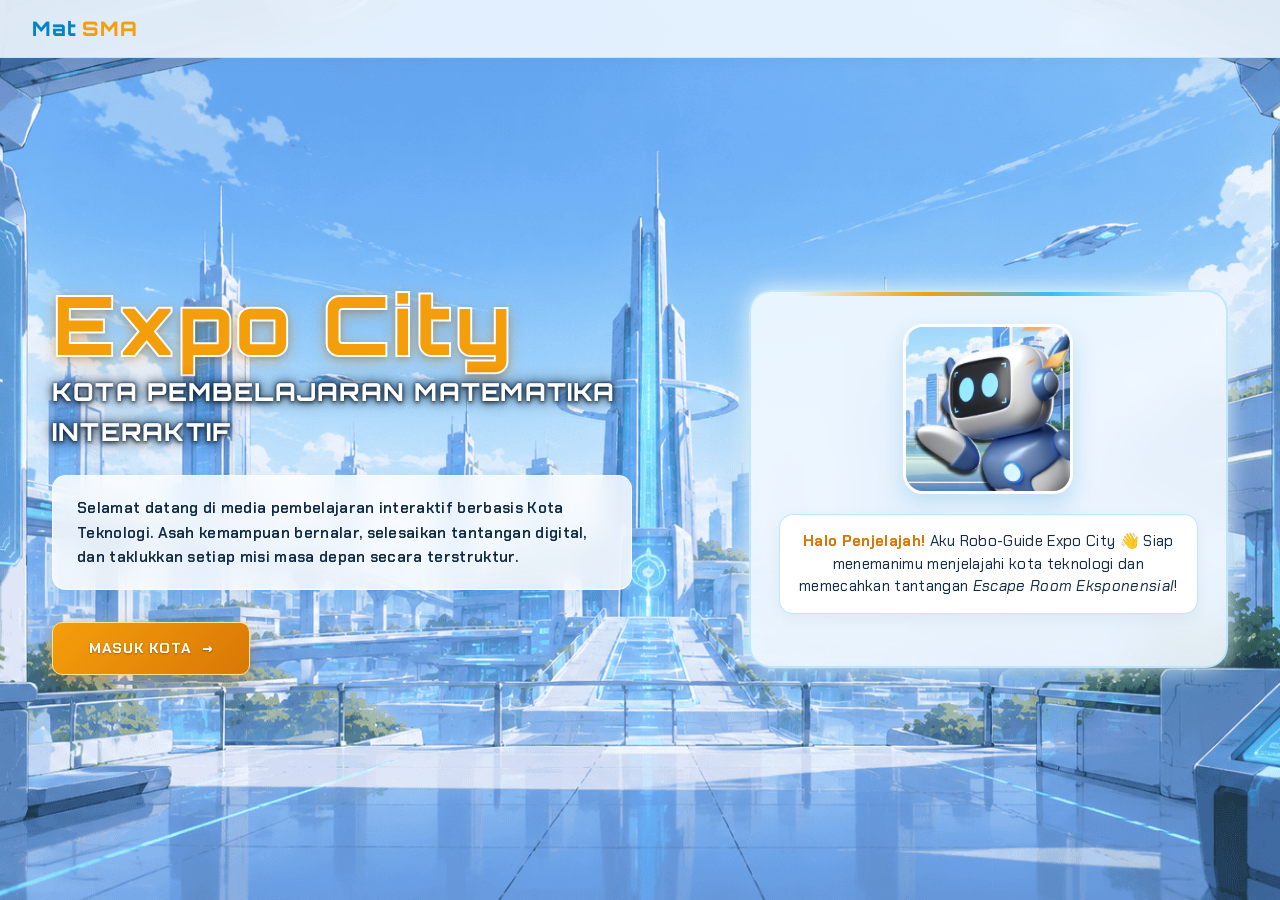
<file: public/misi.html>
<!DOCTYPE html>
<html lang="id">
<head>
  <meta charset="UTF-8">
  <meta name="viewport" content="width=device-width, initial-scale=1.0">
  <title>Mat SMA - Misi Utama</title>
  <meta name="description" content="Tantangan escape room 3 level interaktif di Mat SMA.">
  <link rel="stylesheet" href="assets/css/misi.css">
</head>
<body class="misi-background">

  <!-- Header Misi -->
  <header class="misi-header">
    <a href="menu.html" class="brand-link">
      <span class="brand-mat">Mat</span><span class="brand-sma">SMA</span>
    </a>

    <div class="mission-status-pill" id="missionStatusPill">
      ● TANTANGAN ESCAPE ROOM
    </div>
  </header>

  <!-- Tombol Kuning Bulat Pojok Kanan Atas Tepat Bawah Header -->
  <div class="page-top-actions">
    <a href="menu.html" class="btn-yellow-round-action" title="Kembali ke Beranda" aria-label="Kembali ke Beranda">
      🏠
    </a>
    <button type="button" class="btn-yellow-round-action" id="btnOpenPetunjukMisi" title="Petunjuk Misi Utama" aria-label="Petunjuk Misi Utama">
      ?
    </button>
  </div>

  <!-- Kontainer Misi Utama -->
  <main class="misi-container">
    <!-- Judul & Sektor -->
    <div class="misi-intro">
      <div class="misi-title-wrap">
        <h1 class="misi-title">Misi Utama</h1>
        <div class="misi-hero-sub-box">
          <span class="misi-hero-sub">SEKTOR 03 // RUANG INTI KONTROL PUSAT</span>
        </div>
      </div>
    </div>

    <!-- Pilihan Per District -->
    <div class="level-selection-stack" id="levelSelectionStack">
      <!-- 1. District 1 -->
      <a href="misi-level1.html" class="level-choice-plate" id="cardLvl1">
        <div class="lvl-plate-num">01</div>
        <div class="lvl-plate-content">
          <div class="lvl-plate-kicker">DISTRICT 1 // ECO DOME</div>
          <h2 class="lvl-plate-title">District 1: Eco Dome</h2>
          <p class="lvl-plate-desc">Sistem pemantauan organisme Hydra Cells dan pemecahan masalah Eco Dome.</p>
        </div>
        <div class="lvl-plate-action">
          <span class="lvl-status-tag" id="statusTagLvl1">● Mulai</span>
          <div class="lvl-arrow-btn">→</div>
        </div>
      </a>

      <!-- 2. District 2 -->
      <a href="misi-level2.html" class="level-choice-plate" id="cardLvl2">
        <div class="lvl-plate-num">02</div>
        <div class="lvl-plate-content">
          <div class="lvl-plate-kicker">DISTRICT 2 // CONTROL LAB</div>
          <h2 class="lvl-plate-title">District 2: Expo Central Control Lab</h2>
          <p class="lvl-plate-desc">Pusat kendali komando, dekripsi protokol transmisi sentral, dan laboratorium isolasi data kota.</p>
        </div>
        <div class="lvl-plate-action">
          <span class="lvl-status-tag" id="statusTagLvl2">🔒 Terkunci</span>
          <div class="lvl-arrow-btn">→</div>
        </div>
      </a>
    </div>

    <!-- Hasil Reward & Barcode (Muncul di Bawah Pilihan Level Jika Semua Misi Tuntas) -->
    <section id="rewardSection" class="misi-reward-section" style="display: none;">
      <div class="final-intro">
        <h2 class="final-title">Pencapaian Pembelajaran</h2>
        <div class="final-desc-box">
          <p class="final-desc">Selamat kepada para penjelajah kota teknologi atas dedikasi dan ketuntasan misi.</p>
        </div>
      </div>

      <div class="reward-card">
        <!-- Identitas Siswa -->
        <div class="student-meta-badge">
          <span class="meta-label">PENJELAJAH AKTIF:</span>
          <span id="finalUserName" class="meta-username">Siswa Digital</span>
        </div>

        <!-- Tampilan Skor & Lencana Siswa -->
        <div class="reward-grid">
          <!-- Kartu Lencana -->
          <div class="reward-metric-card badge-metric">
            <div class="metric-icon-wrap">
              <svg class="metric-svg-icon" viewBox="0 0 24 24" fill="none" stroke="currentColor" stroke-width="2" stroke-linecap="round" stroke-linejoin="round">
                <path d="M12 2l3.09 6.26L22 9.27l-5 4.87 1.18 6.88L12 17.77l-6.18 3.25L7 14.14 2 9.27l6.91-1.01L12 2z"></path>
              </svg>
            </div>
            <div class="metric-header">LENCANA KEHORMATAN</div>
            <div id="finalBadgeName" class="metric-badge-name">Arsitek Jaringan Siber</div>
            <div class="metric-badge-tag">Terverifikasi Sistem Kota ●</div>
          </div>

          <!-- Kartu Skor Siswa -->
          <div class="reward-metric-card score-metric">
            <div class="metric-icon-wrap">
              <svg class="metric-svg-icon" viewBox="0 0 24 24" fill="none" stroke="currentColor" stroke-width="2" stroke-linecap="round" stroke-linejoin="round">
                <path d="M6 9H4.5a2.5 2.5 0 0 1 0-5H6"></path>
                <path d="M18 9h1.5a2.5 2.5 0 0 0 0-5H18"></path>
                <path d="M4 22h16"></path>
                <path d="M10 14.66V17c0 .55-.47.98-.97 1.21C7.85 18.75 7 20.24 7 22"></path>
                <path d="M14 14.66V17c0 .55.47.98.97 1.21C16.15 18.75 17 20.24 17 22"></path>
                <path d="M18 2H6v7a6 6 0 0 0 12 0V2Z"></path>
              </svg>
            </div>
            <div class="metric-header">SKOR SISWA</div>
            <div class="score-display">
              <span id="finalScoreValue" class="score-number">100</span>
              <span class="score-unit">/ 100</span>
            </div>
            <div class="metric-badge-tag">Akumulasi: <strong id="finalUserXp" style="color: #D97706;">300 XP</strong></div>
          </div>
        </div>

        <!-- Area Unggah Google Drive & Barcode -->
        <div class="upload-section">
          <p class="upload-instruction">
            Silakan unggah langkah penyelesaian dan hasil akhir misi kalian ke dalam google drive berikut!
          </p>

          <div class="barcode-wrapper">
            <div class="barcode-scan-kicker">scan here</div>
            
            <div class="barcode-frame">
              <!-- Stylized QR Code SVG Berwarna Kuning, Oren, Oren Kecoklatan & Putih -->
              <svg class="qr-svg" viewBox="0 0 160 160" width="160" height="160" xmlns="http://www.w3.org/2000/svg">
                <!-- Background: Oren Kecoklatan Gelap -->
                <rect width="160" height="160" fill="#2E1305" rx="10" />
                
                <!-- Top-Left Finder -->
                <rect x="14" y="14" width="36" height="36" fill="#F59E0B" rx="4" />
                <rect x="20" y="20" width="24" height="24" fill="#2E1305" rx="2" />
                <rect x="26" y="26" width="12" height="12" fill="#FBBF24" rx="2" />
                
                <!-- Top-Right Finder -->
                <rect x="110" y="14" width="36" height="36" fill="#F59E0B" rx="4" />
                <rect x="116" y="20" width="24" height="24" fill="#2E1305" rx="2" />
                <rect x="122" y="26" width="12" height="12" fill="#FBBF24" rx="2" />
                
                <!-- Bottom-Left Finder -->
                <rect x="14" y="110" width="36" height="36" fill="#F59E0B" rx="4" />
                <rect x="20" y="116" width="24" height="24" fill="#2E1305" rx="2" />
                <rect x="26" y="122" width="12" height="12" fill="#FBBF24" rx="2" />
                
                <!-- Timing Lines: Kuning & Putih -->
                <g fill="#FBBF24">
                  <rect x="56" y="26" width="6" height="6" rx="1"/>
                  <rect x="68" y="26" width="6" height="6" rx="1" fill="#FFFFFF"/>
                  <rect x="80" y="26" width="6" height="6" rx="1"/>
                  <rect x="92" y="26" width="6" height="6" rx="1" fill="#FFFFFF"/>
                  <rect x="26" y="56" width="6" height="6" rx="1"/>
                  <rect x="26" y="68" width="6" height="6" rx="1" fill="#FFFFFF"/>
                  <rect x="26" y="80" width="6" height="6" rx="1"/>
                  <rect x="26" y="92" width="6" height="6" rx="1" fill="#FFFFFF"/>
                </g>

                <!-- Data Matrix Modules: Nuansa Kuning, Oren, Oren Kecoklatan, Putih -->
                <g>
                  <rect x="60" y="60" width="8" height="8" rx="1.5" fill="#FBBF24" />
                  <rect x="74" y="60" width="8" height="8" rx="1.5" fill="#EA580C" />
                  <rect x="88" y="60" width="8" height="8" rx="1.5" fill="#FFFFFF" />
                  <rect x="60" y="74" width="8" height="8" rx="1.5" fill="#F59E0B" />
                  <rect x="74" y="74" width="12" height="12" rx="2" fill="#B45309" />
                  <rect x="92" y="74" width="8" height="8" rx="1.5" fill="#FBBF24" />
                  <rect x="60" y="88" width="8" height="8" rx="1.5" fill="#FFFFFF" />
                  <rect x="88" y="88" width="8" height="8" rx="1.5" fill="#EA580C" />
                  
                  <rect x="110" y="56" width="8" height="8" rx="1.5" fill="#F59E0B" />
                  <rect x="124" y="56" width="8" height="8" rx="1.5" fill="#B45309" />
                  <rect x="138" y="56" width="8" height="8" rx="1.5" fill="#FFFFFF" />
                  <rect x="110" y="70" width="8" height="8" rx="1.5" fill="#FBBF24" />
                  <rect x="124" y="70" width="8" height="8" rx="1.5" fill="#EA580C" />
                  <rect x="138" y="70" width="8" height="8" rx="1.5" fill="#FFFFFF" />
                  
                  <rect x="56" y="110" width="8" height="8" rx="1.5" fill="#EA580C" />
                  <rect x="70" y="110" width="8" height="8" rx="1.5" fill="#FFFFFF" />
                  <rect x="84" y="110" width="8" height="8" rx="1.5" fill="#FBBF24" />
                  <rect x="98" y="110" width="8" height="8" rx="1.5" fill="#B45309" />
                  <rect x="56" y="124" width="8" height="8" rx="1.5" fill="#F59E0B" />
                  <rect x="70" y="124" width="8" height="8" rx="1.5" fill="#EA580C" />
                  <rect x="84" y="124" width="8" height="8" rx="1.5" fill="#FFFFFF" />
                  <rect x="98" y="124" width="8" height="8" rx="1.5" fill="#FBBF24" />
                  <rect x="112" y="124" width="8" height="8" rx="1.5" fill="#B45309" />
                  <rect x="126" y="124" width="8" height="8" rx="1.5" fill="#F59E0B" />
                  <rect x="140" y="124" width="8" height="8" rx="1.5" fill="#FFFFFF" />
                </g>
              </svg>
            </div>
          </div>
        </div>
      </div>
    </section>
  </main>

  <!-- Modal Petunjuk Misi Utama -->
  <div id="modalPetunjukMisi" class="modal-petunjuk-backdrop" style="display: none;">
    <div class="modal-petunjuk-card">
      <div class="modal-petunjuk-header">
        <div class="modal-petunjuk-kicker">PANDUAN &amp; ATURAN ESCAPE ROOM</div>
        <h2 class="modal-petunjuk-title">Petunjuk Misi Utama</h2>
        <button type="button" class="modal-petunjuk-close" id="btnClosePetunjukMisi" aria-label="Tutup Petunjuk">✕</button>
      </div>
      <div class="modal-petunjuk-body">
        <div class="guide-item">
          <div class="guide-num">01</div>
          <div class="guide-text">
            <strong>Tiga Level Tantangan:</strong> Selesaikan tantangan Level 1 untuk membuka Level 2, dan tuntaskan Level 2 untuk membuka Level 3.
          </div>
        </div>
        <div class="guide-item">
          <div class="guide-num">02</div>
          <div class="guide-text">
            <strong>Akses Per Level:</strong> Klik kartu level untuk masuk ke halaman tantangan. Setelah level selesai, tampilannya akan otomatis menjadi rekaman riwayat jawaban.
          </div>
        </div>
        <div class="guide-item">
          <div class="guide-num">03</div>
          <div class="guide-text">
            <strong>Reward &amp; Barcode:</strong> Hasil akhir, skor, lencana kehormatan, dan barcode upload Google Drive akan terbuka di halaman ini setelah semua level tuntas.
          </div>
        </div>
      </div>
      <div class="modal-petunjuk-footer">
        <button type="button" class="btn-yellow-modal" id="btnUnderstoodPetunjukMisi">
          Saya Mengerti →
        </button>
      </div>
    </div>
  </div>

  <!-- Scripts -->
  <script src="config/env.js"></script>
  <script src="models/SupabaseService.js"></script>
  <script src="models/UserModel.js"></script>
  <script src="models/MissionModel.js"></script>
  <script src="controllers/MissionController.js"></script>
</body>
</html>
</file>
<file: public/assets/css/cover.css>
/* ==============================================================================
   MAT SMA / EXPO CITY - COVER / BERANDA UTAMA (cover.css)
   Tema: Expo City - Kota Teknologi Futuristik Terang (Light Ice-Blue & White)
   Tipografi: TT Octosquares Condensed (dengan webfont fallback Chakra Petch & Rajdhani)
   Efek: Background Fixed Parallax (Murni gambar kota panorama asli)
   ============================================================================== */

@import url('https://fonts.googleapis.com/css2?family=Chakra+Petch:ital,wght@0,300;0,400;0,500;0,600;0,700;1,400&family=Orbitron:wght@500;600;700;800;900&family=Rajdhani:wght@500;600;700;800&family=JetBrains+Mono:wght@400;500;700&display=swap');

:root {
  --color-primary: #F59E0B;
  --color-primary-light: #FBBF24;
  --color-primary-dark: #D97706;
  --color-accent: #0284C7;
  --color-yellow: #F59E0B;
  --color-yellow-light: #FBBF24;
  
  /* Kotak / Card: Tema Terang Bersih */
  --color-surface-light: rgba(240, 248, 255, 0.94);
  --color-surface-card: rgba(255, 255, 255, 0.92);
  --color-surface-border: rgba(186, 230, 253, 0.9);
  
  /* Teks Kontras Tinggi */
  --color-text-title: #0A2540;
  --color-text-body: #1E293B;
  --color-text-muted: #334155;
  --color-text-white: #FFFFFF;

  /* Font TT Octosquares Condensed */
  --font-main: 'TT Octosquares Condensed', 'TT Octosquares', 'Chakra Petch', 'Rajdhani', sans-serif;
  --font-display: 'TT Octosquares Condensed', 'TT Octosquares', 'Orbitron', 'Chakra Petch', sans-serif;
  --font-mono: 'JetBrains Mono', monospace;
}

* {
  margin: 0;
  padding: 0;
  box-sizing: border-box;
}

html, body {
  width: 100%;
  min-height: 100%;
  font-family: var(--font-main);
  background-color: #E0F2FE;
  color: var(--color-text-body);
  line-height: 1.6;
  letter-spacing: 0.02em;
}

/* Background Fixed Parallax: Murni Gambar Asli Terang */
.cover-background {
  min-height: 100vh;
  width: 100%;
  background-image: url('../images/cover.png');
  background-size: cover;
  background-position: center center;
  background-repeat: no-repeat;
  background-attachment: fixed;
  display: flex;
  flex-direction: column;
}

/* Navigasi Header Top Bar */
.top-header {
  height: 58px;
  display: flex;
  align-items: center;
  justify-content: space-between;
  padding: 0 2rem;
  background: rgba(240, 248, 255, 0.9);
  backdrop-filter: blur(16px);
  -webkit-backdrop-filter: blur(16px);
  border-bottom: 1.5px solid rgba(186, 230, 253, 0.85);
  position: sticky;
  top: 0;
  z-index: 50;
  box-shadow: 0 2px 14px rgba(14, 116, 144, 0.08);
}

.brand-title {
  font-family: var(--font-display);
  font-size: 1.25rem;
  font-weight: 800;
  letter-spacing: 0.04em;
  text-decoration: none;
  display: flex;
  align-items: center;
  gap: 0.35rem;
}

.brand-mat {
  color: #0284C7;
  font-weight: 800;
  font-size: 1.25rem;
}

.brand-sma {
  color: #F59E0B;
  font-weight: 800;
  font-size: 1.25rem;
  background: none;
  border: none;
  padding: 0;
  box-shadow: none;
  text-shadow: none;
}

.nav-links {
  display: flex;
  align-items: center;
  gap: 1.35rem;
}

.nav-item {
  color: #1E293B;
  text-decoration: none;
  font-size: 0.82rem;
  font-weight: 700;
  letter-spacing: 0.04em;
  text-transform: uppercase;
  transition: all 0.18s ease;
  white-space: nowrap;
}

.nav-item:hover, .nav-item.active {
  color: #D97706;
  border-bottom: 2px solid #D97706;
  padding-bottom: 2px;
}

/* Tombol Kuning di Header: Bercahaya saat hover */
.header-action .btn-primary {
  padding: 0.45rem 1.15rem;
  font-size: 0.8rem;
  font-weight: 800;
  font-family: var(--font-main);
  letter-spacing: 0.04em;
  text-transform: uppercase;
  border-radius: 8px;
  background: linear-gradient(135deg, #F59E0B, #D97706);
  color: #FFFFFF;
  border: 1.5px solid #FDE68A;
  cursor: pointer;
  text-decoration: none;
  display: inline-flex;
  align-items: center;
  gap: 0.5rem;
  box-shadow: 0 4px 14px rgba(217, 119, 6, 0.35);
  transition: all 0.2s ease;
}

.header-action .btn-primary:hover {
  transform: translateY(-2px);
  background: linear-gradient(135deg, #FBBF24, #F59E0B);
  border-color: #FFFFFF;
  box-shadow: 0 0 25px rgba(245, 158, 11, 0.8), 0 0 40px rgba(251, 191, 36, 0.5);
}

/* Kontainer Utama */
.main-container {
  flex: 1;
  max-width: 1240px;
  width: 100%;
  margin: 0 auto;
  padding: 3rem 2rem;
  display: flex;
  flex-direction: column;
  justify-content: center;
}

/* Hero Section */
.hero-section {
  display: grid;
  grid-template-columns: 1.15fr 0.85fr;
  gap: 3rem;
  align-items: center;
}

.hero-meta {
  display: inline-flex;
  align-items: center;
  gap: 0.65rem;
  font-size: 0.825rem;
  font-weight: 700;
  color: #0369A1;
  background: rgba(255, 255, 255, 0.9);
  border: 1.5px solid rgba(186, 230, 253, 0.9);
  padding: 0.35rem 0.95rem;
  border-radius: 20px;
  letter-spacing: 0.06em;
  text-transform: uppercase;
  margin-bottom: 1.25rem;
  box-shadow: 0 2px 8px rgba(2, 132, 199, 0.08);
}

.meta-divider {
  color: #94A3B8;
}

/* Judul Expo City Kuning Bergaris Putih */
.hero-title-expo {
  font-family: var(--font-display);
  font-size: clamp(3.2rem, 6.5vw, 5.2rem);
  font-weight: 900;
  line-height: 1;
  letter-spacing: 0.02em;
  color: #F59E0B;
  -webkit-text-stroke: 2px #FFFFFF;
  text-shadow: 0 4px 16px rgba(217, 119, 6, 0.45), 0 2px 6px rgba(0, 0, 0, 0.2);
  margin-bottom: 0.35rem;
}

/* Tulisan Kota Teknologi Interaktif: Font Putih dengan Efek Neon Tipis Gelap agar Terbaca Jelas */
.hero-subtitle-city {
  font-family: var(--font-display);
  font-size: clamp(1.15rem, 2vw, 1.55rem);
  font-weight: 800;
  color: #FFFFFF !important;
  letter-spacing: 0.05em;
  text-shadow: 
    0 0 3px rgba(10, 37, 64, 0.95),
    0 0 8px rgba(10, 37, 64, 0.85),
    0 0 16px rgba(15, 23, 42, 0.7),
    0 2px 4px rgba(0, 0, 0, 0.55);
  margin-bottom: 1.5rem;
}

/* Kotak Transparan Khusus Teks "Selamat Datang ..." */
.hero-desc-box {
  background: rgba(255, 255, 255, 0.82);
  backdrop-filter: blur(14px);
  -webkit-backdrop-filter: blur(14px);
  border: 1.5px solid rgba(255, 255, 255, 0.95);
  border-radius: 14px;
  padding: 1.25rem 1.5rem;
  max-width: 580px;
  margin-bottom: 2rem;
  box-shadow: 0 8px 24px rgba(14, 116, 144, 0.08);
}

.hero-description {
  font-size: 0.95rem;
  line-height: 1.6;
  color: #0F2942;
  font-weight: 600;
}

.hero-cta-group {
  display: flex;
  align-items: center;
  gap: 1.25rem;
  flex-wrap: wrap;
}

/* Tombol Utama: Warna Kuning, Hover Tetap Kuning tapi Bercahaya */
.btn-large {
  padding: 0.85rem 2.25rem;
  font-size: 0.92rem;
  font-weight: 800;
  font-family: var(--font-main);
  letter-spacing: 0.05em;
  text-transform: uppercase;
  border-radius: 10px;
  text-decoration: none;
  display: inline-flex;
  align-items: center;
  gap: 0.65rem;
  cursor: pointer;
  background: linear-gradient(135deg, #F59E0B 0%, #D97706 100%);
  color: #FFFFFF;
  border: 1.5px solid #FDE68A;
  box-shadow: 0 6px 20px rgba(217, 119, 6, 0.35);
  text-shadow: 0 1px 2px rgba(0, 0, 0, 0.3);
  transition: all 0.2s cubic-bezier(0.16, 1, 0.3, 1);
}

.btn-large:hover, .btn-large:active {
  transform: translateY(-2px);
  background: linear-gradient(135deg, #FBBF24 0%, #F59E0B 100%);
  border-color: #FFFFFF;
  box-shadow: 0 0 28px rgba(245, 158, 11, 0.85), 0 0 50px rgba(251, 191, 36, 0.55);
}

/* Card Robot Maskot di Sisi Kanan */
.robot-mascot-card {
  background: rgba(240, 248, 255, 0.92);
  backdrop-filter: blur(20px);
  -webkit-backdrop-filter: blur(20px);
  border: 2px solid rgba(186, 230, 253, 0.9);
  border-radius: 22px;
  padding: 2rem 1.75rem;
  display: flex;
  flex-direction: column;
  align-items: center;
  text-align: center;
  box-shadow: 0 20px 45px rgba(14, 116, 144, 0.12), 0 0 25px rgba(255, 255, 255, 0.9);
  position: relative;
  overflow: hidden;
}

.robot-mascot-card::before {
  content: '';
  position: absolute;
  top: 0;
  left: 10%;
  right: 10%;
  height: 4px;
  background: linear-gradient(90deg, transparent, #F59E0B, #38BDF8, transparent);
}

.mascot-image-wrapper {
  width: 170px;
  height: 170px;
  border-radius: 20px;
  border: 3px solid #FFFFFF;
  background: #E0F2FE;
  box-shadow: 0 10px 25px rgba(2, 132, 199, 0.2);
  display: flex;
  align-items: center;
  justify-content: center;
  overflow: hidden;
  margin-bottom: 1.25rem;
}

.mascot-image-wrapper img {
  width: 100%;
  height: 100%;
  object-fit: cover;
  transition: transform 0.3s ease;
}

.mascot-image-wrapper:hover img {
  transform: scale(1.06);
}

.mascot-speech-bubble {
  background: #FFFFFF;
  border: 1.5px solid rgba(186, 230, 253, 0.9);
  border-radius: 14px;
  padding: 0.95rem 1.2rem;
  color: #0F2942;
  font-size: 0.95rem;
  line-height: 1.5;
  box-shadow: 0 4px 15px rgba(0, 0, 0, 0.05);
  margin-bottom: 1.25rem;
}

.mascot-speech-bubble strong {
  color: #D97706;
}

.mascot-badges-row {
  display: flex;
  gap: 0.5rem;
  flex-wrap: wrap;
  justify-content: center;
}

.mascot-badge-item {
  font-family: var(--font-mono);
  font-size: 0.75rem;
  font-weight: 700;
  color: #78350F;
  background: #FEF3C7;
  border: 1px solid #FCD34D;
  padding: 0.3rem 0.75rem;
  border-radius: 20px;
}

/* Quick Page Navigation Bar */
.page-switch-bar {
  margin-top: 3.5rem;
  padding: 1.2rem 1.75rem;
  background: rgba(240, 248, 255, 0.9);
  backdrop-filter: blur(16px);
  border: 1.5px solid rgba(186, 230, 253, 0.85);
  border-radius: 14px;
  display: flex;
  align-items: center;
  justify-content: space-between;
  flex-wrap: wrap;
  gap: 1rem;
  box-shadow: 0 8px 24px rgba(14, 116, 144, 0.08);
}

.page-switch-label {
  font-size: 0.92rem;
  font-weight: 700;
  color: #0F2942;
}

.page-switch-nav {
  display: flex;
  gap: 0.75rem;
  flex-wrap: wrap;
}

.page-chip {
  padding: 0.5rem 1.15rem;
  font-size: 0.875rem;
  font-weight: 800;
  font-family: var(--font-main);
  letter-spacing: 0.03em;
  color: #78350F;
  background: #FFFBEB;
  border: 1.5px solid #FCD34D;
  border-radius: 8px;
  text-decoration: none;
  transition: all 0.2s ease;
}

.page-chip:hover, .page-chip.active {
  background: linear-gradient(135deg, #F59E0B, #D97706);
  border-color: #FDE68A;
  color: #FFFFFF;
  box-shadow: 0 0 18px rgba(245, 158, 11, 0.7);
  transform: translateY(-1px);
}

/* Footer Sederhana */
.site-footer {
  padding: 1.5rem 2.5rem;
  border-top: 1.5px solid rgba(186, 230, 253, 0.8);
  background: rgba(240, 248, 255, 0.92);
  backdrop-filter: blur(12px);
  display: flex;
  align-items: center;
  justify-content: space-between;
  font-size: 0.825rem;
  color: #475569;
}

@media (max-width: 900px) {
  .hero-section {
    grid-template-columns: 1fr;
    gap: 2.25rem;
  }
  .top-header {
    padding: 0 1.25rem;
  }
  .nav-links {
    display: none;
  }
  .main-container {
    padding: 2rem 1.25rem;
  }
  .robot-mascot-card {
    max-width: 380px;
    margin: 0 auto;
    width: 100%;
  }
}
</file>
<file: public/assets/css/kuis.css>
/* ==============================================================================
   MAT SMA / EXPO CITY - KUIS PERSIAPAN MISI (kuis.css)
   Tema: Kota Teknologi Futuristik Terang (Light Ice-Blue & White)
   Tipografi: TT Octosquares Condensed (dengan webfont fallback Chakra Petch & Rajdhani)
   Efek: Background Fixed Parallax murni gambar asli tanpa lapisan gelap
   Aksen: Tombol Kuning Bercahaya (Radiant Glow)
   ============================================================================== */

@import url('https://fonts.googleapis.com/css2?family=Chakra+Petch:ital,wght@0,300;0,400;0,500;0,600;0,700;1,400&family=Orbitron:wght@500;600;700;800;900&family=Rajdhani:wght@500;600;700;800&family=JetBrains+Mono:wght@400;500;700&display=swap');

:root {
  --color-primary: #0284C7;
  --color-primary-light: #38BDF8;
  --color-primary-dark: #0369A1;

  /* Warna Kuning Emas Expo City */
  --color-yellow: #F59E0B;
  --color-yellow-light: #FBBF24;
  --color-yellow-glow: rgba(245, 158, 11, 0.75);

  /* Kotak / Card: Tema Terang (Biru Muda Condong ke Putih Bersih) */
  --color-surface: rgba(240, 248, 255, 0.94);
  --color-surface-card: rgba(255, 255, 255, 0.95);
  --color-surface-border: rgba(186, 230, 253, 0.9);

  /* Teks Kontras Tinggi (Dark Navy/Slate agar tidak menabrak) */
  --color-text-title: #0A2540;
  --color-text-body: #1E293B;
  --color-text-muted: #475569;

  /* Font TT Octosquares Condensed */
  --font-main: 'TT Octosquares Condensed', 'TT Octosquares', 'Chakra Petch', 'Rajdhani', sans-serif;
  --font-display: 'TT Octosquares Condensed', 'TT Octosquares', 'Orbitron', 'Chakra Petch', sans-serif;
  --font-mono: 'JetBrains Mono', monospace;
}

* {
  margin: 0;
  padding: 0;
  box-sizing: border-box;
}

html, body {
  width: 100%;
  min-height: 100%;
  font-family: var(--font-main);
  background-color: #E0F2FE;
  color: var(--color-text-body);
  line-height: 1.6;
  letter-spacing: 0.02em;
}

/* Background Murni Gambar Asli Tanpa Lapisan Gelap */
.kuis-background {
  min-height: 100vh;
  width: 100%;
  background-image: url('../images/kuis.png');
  background-size: cover;
  background-position: center center;
  background-repeat: no-repeat;
  background-attachment: fixed;
  display: flex;
  flex-direction: column;
}

/* Header Kuis */
.kuis-header {
  height: 58px;
  display: flex;
  align-items: center;
  justify-content: space-between;
  padding: 0 2rem;
  background: rgba(240, 248, 255, 0.88);
  border-bottom: 1.5px solid rgba(186, 230, 253, 0.85);
  backdrop-filter: blur(14px);
  -webkit-backdrop-filter: blur(14px);
  position: sticky;
  top: 0;
  z-index: 50;
  box-shadow: 0 2px 14px rgba(14, 116, 144, 0.08);
}

.brand-link {
  font-family: var(--font-display);
  font-size: 1.25rem;
  font-weight: 800;
  text-decoration: none;
  letter-spacing: 0.03em;
  display: flex;
  align-items: center;
  gap: 0.35rem;
}

.brand-mat {
  color: #0284C7;
  font-weight: 800;
}

.brand-sma {
  color: #F59E0B;
  background: none;
  border: none;
  padding: 0;
  border-radius: 0;
  font-size: 1.25rem;
  font-weight: 800;
  box-shadow: none;
  text-shadow: none;
}

.quiz-progress-indicator {
  font-family: var(--font-mono);
  font-size: 0.85rem;
  font-weight: 800;
  color: #0369A1;
  background: #FFFFFF;
  padding: 0.35rem 1rem;
  border-radius: 8px;
  border: 1.5px solid rgba(186, 230, 253, 0.9);
  box-shadow: 0 2px 6px rgba(0, 0, 0, 0.04);
}

.header-action-group {
  display: flex;
  align-items: center;
  gap: 0.65rem;
}

.btn-yellow-home-link {
  display: inline-flex;
  align-items: center;
  gap: 0.4rem;
  padding: 0.42rem 0.95rem;
  background: linear-gradient(135deg, #F59E0B, #D97706);
  border: 1.5px solid #FEF08A;
  border-radius: 8px;
  color: #FFFFFF;
  font-weight: 800;
  font-size: 0.82rem;
  text-decoration: none;
  text-transform: uppercase;
  letter-spacing: 0.04em;
  box-shadow: 0 2px 10px rgba(245, 158, 11, 0.35);
  transition: all 0.2s ease;
}

.btn-yellow-home-link:hover {
  background: linear-gradient(135deg, #FBBF24, #F59E0B);
  color: #0F172A;
  border-color: #FFFFFF;
  box-shadow: 0 0 18px rgba(245, 158, 11, 0.9);
  transform: translateY(-1px);
}

.btn-yellow-round-help {
  width: 36px;
  height: 36px;
  border-radius: 50%;
  background: linear-gradient(135deg, #F59E0B, #D97706);
  border: 1.5px solid #FEF08A;
  color: #FFFFFF;
  font-size: 1.05rem;
  font-weight: 900;
  font-family: var(--font-display);
  display: flex;
  align-items: center;
  justify-content: center;
  cursor: pointer;
  box-shadow: 0 2px 10px rgba(245, 158, 11, 0.35);
  transition: all 0.22s ease;
}

.btn-yellow-round-help:hover {
  background: linear-gradient(135deg, #FBBF24, #F59E0B);
  color: #0F172A;
  border-color: #FFFFFF;
  box-shadow: 0 0 20px rgba(245, 158, 11, 0.95);
  transform: translateY(-2px) scale(1.05);
}

/* Tombol Bulat Kuning di Pojok Kanan Atas Tepat Bawah Header */
.page-top-actions {
  position: absolute;
  top: 72px;
  right: 2rem;
  display: flex;
  flex-direction: column;
  gap: 0.65rem;
  z-index: 45;
}

.btn-yellow-round-action {
  width: 48px;
  height: 48px;
  border-radius: 50%;
  background: linear-gradient(135deg, #F59E0B, #D97706);
  border: 2px solid #FEF08A;
  color: #FFFFFF;
  display: flex;
  align-items: center;
  justify-content: center;
  font-size: 1.25rem;
  font-weight: 800;
  text-decoration: none;
  cursor: pointer;
  box-shadow: 0 4px 14px rgba(245, 158, 11, 0.4);
  transition: all 0.22s cubic-bezier(0.34, 1.56, 0.64, 1);
}

.btn-yellow-round-action:hover {
  background: linear-gradient(135deg, #FBBF24, #F59E0B);
  color: #0F172A;
  border-color: #FFFFFF;
  box-shadow: 0 0 22px rgba(245, 158, 11, 0.95), 0 0 35px rgba(251, 191, 36, 0.6);
  transform: translateY(-2px) scale(1.06);
}

.btn-ghost {
  display: none;
}

/* Kontainer Utama Kuis */
.kuis-container {
  flex: 1;
  max-width: 860px;
  width: 100%;
  margin: 0 auto;
  padding: 3rem 4.5rem;
  display: flex;
  flex-direction: column;
  justify-content: center;
  position: relative;
}

@media (max-width: 768px) {
  .kuis-container {
    padding: 2.5rem 3.6rem;
  }
}

@media (max-width: 480px) {
  .kuis-container {
    padding: 2rem 3.2rem;
  }
}

/* Tombol Panah Bulat Lucu Melayang (Tengah Layar Kiri & Kanan, Fixed Tidak Ikut Scroll, Tanpa Tulisan) */
.floating-quiz-nav {
  position: fixed;
  top: 50%;
  transform: translateY(-50%);
  width: 52px;
  height: 52px;
  border-radius: 50%;
  background: linear-gradient(135deg, #F59E0B, #D97706);
  border: 2.5px solid #FFFFFF;
  color: #FFFFFF;
  display: flex;
  align-items: center;
  justify-content: center;
  cursor: pointer;
  z-index: 99;
  box-shadow: 0 6px 20px rgba(245, 158, 11, 0.45), 0 0 16px rgba(254, 240, 138, 0.6);
  transition: all 0.22s cubic-bezier(0.34, 1.56, 0.64, 1);
  padding: 0;
  outline: none;
  user-select: none;
  -webkit-tap-highlight-color: transparent;
}

.floating-quiz-nav:hover:not(.disabled):not(:disabled) {
  transform: translateY(-50%) scale(1.12);
  background: linear-gradient(135deg, #FBBF24, #F59E0B);
  box-shadow: 0 8px 26px rgba(245, 158, 11, 0.65), 0 0 22px rgba(254, 240, 138, 0.85);
}

.floating-quiz-nav:active:not(.disabled):not(:disabled) {
  transform: translateY(-50%) scale(0.92);
}

/* State Mati (Belum Dijawab): Warna abu-abu redup tanpa glow */
.floating-quiz-nav.disabled,
.floating-quiz-nav:disabled {
  background: #E2E8F0 !important;
  border: 2px solid #CBD5E1 !important;
  color: #94A3B8 !important;
  box-shadow: none !important;
  cursor: not-allowed !important;
  transform: translateY(-50%) scale(1) !important;
  pointer-events: none;
}

.floating-quiz-nav.disabled svg,
.floating-quiz-nav:disabled svg {
  stroke: #94A3B8 !important;
}

.floating-quiz-nav.prev-side {
  left: clamp(10px, 2.5vw, 24px);
}

.floating-quiz-nav.next-side {
  right: clamp(10px, 2.5vw, 24px);
}

.floating-quiz-nav svg {
  width: 26px;
  height: 26px;
  stroke: #FFFFFF;
  transition: stroke 0.2s ease;
}

@media (max-width: 640px) {
  .floating-quiz-nav {
    width: 44px;
    height: 44px;
  }
  .floating-quiz-nav.prev-side {
    left: 8px;
  }
  .floating-quiz-nav.next-side {
    right: 8px;
  }
  .floating-quiz-nav svg {
    width: 20px;
    height: 20px;
  }
}

/* Tombol Submit / Verifikasi Jawaban di Bawah Kartu */
.quiz-submit-action {
  display: flex;
  justify-content: center;
  align-items: center;
  margin-top: 1.75rem;
  padding-top: 1.5rem;
  border-top: 1.5px solid rgba(186, 230, 253, 0.85);
}

.btn-quiz-submit {
  display: inline-flex;
  align-items: center;
  justify-content: center;
  gap: 0.5rem;
  padding: 0.85rem 2.75rem;
  font-size: 0.98rem;
  font-weight: 800;
  font-family: var(--font-main);
  letter-spacing: 0.05em;
  text-transform: uppercase;
  border-radius: 10px;
  cursor: pointer;
  background: linear-gradient(135deg, #F59E0B, #D97706);
  border: 1.5px solid #FEF08A;
  color: #FFFFFF;
  box-shadow: 0 4px 16px rgba(245, 158, 11, 0.4);
  transition: all 0.22s cubic-bezier(0.34, 1.56, 0.64, 1);
  user-select: none;
}

.btn-quiz-submit:hover:not(:disabled) {
  background: linear-gradient(135deg, #FBBF24, #F59E0B);
  box-shadow: 0 0 20px rgba(245, 158, 11, 0.9), 0 4px 18px rgba(245, 158, 11, 0.5);
  transform: translateY(-2px);
}

.btn-quiz-submit:disabled,
.btn-quiz-submit.disabled {
  background: #E2E8F0 !important;
  border-color: #CBD5E1 !important;
  color: #94A3B8 !important;
  box-shadow: none !important;
  cursor: not-allowed !important;
  transform: none !important;
  pointer-events: none;
}

.kuis-title-wrap {
  margin-bottom: 1.5rem;
  text-align: left;
}

.kuis-hero-title {
  font-family: var(--font-display);
  font-size: 2.75rem;
  font-weight: 900;
  letter-spacing: 0.04em;
  color: #FBBF24;
  -webkit-text-stroke: 1.5px #FFFFFF;
  text-shadow: 
    0 0 16px rgba(245, 158, 11, 0.5),
    0 0 35px rgba(251, 191, 36, 0.35),
    0 4px 12px rgba(15, 23, 42, 0.18);
  line-height: 1.15;
  margin-bottom: 0.5rem;
}

/* Kotak Transparan Kicker sama seperti di halaman menu */
.kuis-hero-sub-box {
  display: inline-block;
  background: rgba(15, 23, 42, 0.75);
  border: 1px solid rgba(254, 240, 138, 0.55);
  padding: 0.35rem 0.95rem;
  border-radius: 8px;
  box-shadow: 0 4px 14px rgba(0, 0, 0, 0.15);
  backdrop-filter: blur(8px);
  -webkit-backdrop-filter: blur(8px);
}

.kuis-hero-sub {
  font-family: var(--font-mono);
  font-size: 0.82rem;
  font-weight: 800;
  color: #FEF08A;
  letter-spacing: 0.1em;
  text-transform: uppercase;
}

/* Kartu Kuis Berkontras Tinggi: Tema Terang */
.quiz-card {
  background: rgba(255, 255, 255, 0.95);
  border: 2px solid rgba(186, 230, 253, 0.92);
  backdrop-filter: blur(20px);
  -webkit-backdrop-filter: blur(20px);
  border-radius: 20px;
  padding: 2.75rem 2.25rem;
  box-shadow: 0 20px 50px rgba(14, 116, 144, 0.12), 0 0 35px rgba(255, 255, 255, 0.9);
  position: relative;
}

.quiz-card::before {
  content: '';
  position: absolute;
  top: 0;
  left: 0;
  right: 0;
  height: 4px;
  background: linear-gradient(90deg, #F59E0B, #38BDF8, #0284C7);
  border-radius: 20px 20px 0 0;
}

.quiz-meta-row {
  display: flex;
  align-items: center;
  justify-content: space-between;
  margin-bottom: 1.5rem;
  font-size: 0.875rem;
  font-weight: 700;
  color: #475569;
  letter-spacing: 0.04em;
}

.quiz-tag {
  font-family: var(--font-mono);
  color: #0284C7;
}

.quiz-question-text {
  font-family: var(--font-display);
  font-size: 1.15rem;
  font-weight: 800;
  line-height: 1.5;
  color: #0A2540;
  margin-bottom: 1.5rem;
  letter-spacing: 0.02em;
}

/* Pilihan Jawaban */
.quiz-options {
  display: grid;
  grid-template-columns: 1fr;
  gap: 0.85rem;
  margin-bottom: 1.75rem;
}

.option-btn {
  background: #F8FAFC;
  border: 1.5px solid rgba(186, 230, 253, 0.9);
  border-radius: 12px;
  padding: 0.85rem 1.15rem;
  text-align: left;
  color: #0F172A;
  font-family: var(--font-main);
  font-size: 0.92rem;
  font-weight: 600;
  letter-spacing: 0.01em;
  cursor: pointer;
  display: flex;
  align-items: center;
  gap: 0.85rem;
  box-shadow: 0 2px 8px rgba(0, 0, 0, 0.04);
  transition: all 0.18s ease;
}

.option-btn:hover {
  border-color: #F59E0B;
  background: #FFFBEB;
  transform: translateX(6px);
  box-shadow: 0 4px 16px rgba(245, 158, 11, 0.2);
}

.option-btn.selected {
  border-color: #F59E0B;
  background: #FEF3C7;
  box-shadow: 0 0 0 2px #F59E0B, 0 4px 16px rgba(245, 158, 11, 0.25);
  color: #78350F;
}

.option-key {
  font-family: var(--font-mono);
  font-size: 0.95rem;
  font-weight: 800;
  width: 36px;
  height: 36px;
  display: flex;
  align-items: center;
  justify-content: center;
  border-radius: 8px;
  background: #E0F2FE;
  border: 1.5px solid #38BDF8;
  color: #0284C7;
  flex-shrink: 0;
  transition: all 0.18s ease;
}

.option-btn.selected .option-key {
  background: #F59E0B;
  color: #FFFFFF;
  border-color: #D97706;
}

/* Aksi Kontrol Kuis */
.quiz-actions {
  display: flex;
  align-items: center;
  justify-content: space-between;
  padding-top: 1.75rem;
  border-top: 1.5px solid rgba(186, 230, 253, 0.85);
}

.btn-nav {
  padding: 0.85rem 2rem;
  font-size: 0.98rem;
  font-weight: 800;
  font-family: var(--font-main);
  letter-spacing: 0.04em;
  text-transform: uppercase;
  border-radius: 10px;
  cursor: pointer;
  transition: all 0.22s cubic-bezier(0.34, 1.56, 0.64, 1);
}

.btn-nav.prev {
  background: #FFFFFF;
  color: #475569;
  border: 1.5px solid rgba(148, 163, 184, 0.6);
}

.btn-nav.prev:hover {
  color: #0F172A;
  border-color: #0284C7;
}

/* Tombol Soal Berikutnya Kuning Bercahaya */
.btn-nav.next {
  background: linear-gradient(135deg, #F59E0B, #D97706);
  border: 1.5px solid #FEF08A;
  color: #FFFFFF;
  box-shadow: 0 4px 16px rgba(245, 158, 11, 0.4);
}

.btn-nav.next:hover,
.btn-nav.next:focus,
.btn-nav.next:active {
  background: linear-gradient(135deg, #FBBF24, #F59E0B);
  color: #0F172A;
  border-color: #FFFFFF;
  transform: translateY(-2px);
  box-shadow: 0 0 25px rgba(245, 158, 11, 0.9), 0 0 45px rgba(251, 191, 36, 0.6);
}

/* ==============================================================================
   KUIS TITLE CARD & TRANSLUCENT BOX
   ============================================================================== */
.kuis-title-wrap {
  margin-bottom: 1.75rem;
  text-align: left;
}

.kuis-title-card {
  display: inline-block;
  padding: 1.15rem 1.85rem;
  background: rgba(255, 255, 255, 0.55);
  border: 1.5px solid rgba(254, 240, 138, 0.65);
  backdrop-filter: blur(14px);
  -webkit-backdrop-filter: blur(14px);
  border-radius: 16px;
  box-shadow: 0 8px 30px rgba(14, 116, 144, 0.08);
}

.kuis-kicker {
  font-family: var(--font-mono);
  font-size: 0.8rem;
  font-weight: 800;
  color: #0369A1;
  letter-spacing: 0.1em;
  text-transform: uppercase;
  margin-bottom: 0.25rem;
}

.kuis-hero-title {
  font-family: var(--font-display);
  font-size: 2.35rem;
  font-weight: 900;
  color: #FBBF24;
  -webkit-text-stroke: 1.5px #FFFFFF;
  text-shadow: 
    0 0 16px rgba(245, 158, 11, 0.5),
    0 0 35px rgba(251, 191, 36, 0.35),
    0 4px 12px rgba(15, 23, 42, 0.18);
  letter-spacing: 0.04em;
  line-height: 1.15;
}

/* ==============================================================================
   MODAL PETUNJUK PERSIAPAN MISI (Tema Terang Bersih & Elegan)
   ============================================================================== */
.modal-petunjuk-backdrop {
  position: fixed;
  inset: 0;
  background: rgba(10, 37, 64, 0.65);
  backdrop-filter: blur(8px);
  -webkit-backdrop-filter: blur(8px);
  z-index: 9999;
  display: flex;
  align-items: center;
  justify-content: center;
  padding: 1.5rem;
}

.modal-petunjuk-card {
  background: #FFFFFF;
  border: 2px solid #BAE6FD;
  border-radius: 20px;
  max-width: 620px;
  width: 100%;
  box-shadow: 0 25px 60px rgba(14, 116, 144, 0.25), 0 0 40px rgba(255, 255, 255, 0.9);
  display: flex;
  flex-direction: column;
  overflow: hidden;
  animation: modalScaleUp 0.25s cubic-bezier(0.16, 1, 0.3, 1) forwards;
}

@keyframes modalScaleUp {
  from { opacity: 0; transform: scale(0.92); }
  to { opacity: 1; transform: scale(1); }
}

.modal-petunjuk-header {
  padding: 1.5rem 1.75rem;
  background: #F0F9FF;
  border-bottom: 1.5px solid #BAE6FD;
  position: relative;
}

.modal-petunjuk-kicker {
  font-family: var(--font-mono);
  font-size: 0.78rem;
  font-weight: 800;
  color: #0284C7;
  letter-spacing: 0.1em;
  text-transform: uppercase;
}

.modal-petunjuk-title {
  font-family: var(--font-display);
  font-size: 1.6rem;
  font-weight: 800;
  color: #0A2540;
  margin-top: 0.2rem;
}

.modal-petunjuk-close {
  position: absolute;
  top: 1.25rem;
  right: 1.25rem;
  width: 32px;
  height: 32px;
  border-radius: 8px;
  border: 1px solid #CBD5E1;
  background: #FFFFFF;
  color: #475569;
  font-size: 1rem;
  display: flex;
  align-items: center;
  justify-content: center;
  cursor: pointer;
  transition: all 0.2s ease;
}

.modal-petunjuk-close:hover {
  background: #FEF2F2;
  color: #EF4444;
  border-color: #FCA5A5;
}

.modal-petunjuk-body {
  padding: 1.75rem;
  display: flex;
  flex-direction: column;
  gap: 1.15rem;
  max-height: 60vh;
  overflow-y: auto;
}

.guide-item {
  display: flex;
  align-items: flex-start;
  gap: 1rem;
  background: #F8FAFC;
  border: 1px solid #E2E8F0;
  border-radius: 12px;
  padding: 1rem 1.15rem;
}

.guide-num {
  font-family: var(--font-mono);
  font-size: 0.85rem;
  font-weight: 800;
  color: #0284C7;
  background: #E0F2FE;
  width: 32px;
  height: 32px;
  border-radius: 8px;
  display: flex;
  align-items: center;
  justify-content: center;
  flex-shrink: 0;
}

.guide-text {
  font-size: 0.95rem;
  color: #334155;
  line-height: 1.6;
}

.guide-text strong {
  color: #0F172A;
}

.modal-petunjuk-footer {
  padding: 1.25rem 1.75rem;
  background: #F8FAFC;
  border-top: 1.5px solid #E2E8F0;
  display: flex;
  justify-content: flex-end;
}

.btn-yellow-modal {
  padding: 0.75rem 1.85rem;
  background: linear-gradient(135deg, #F59E0B, #D97706);
  border: 1.5px solid #FEF08A;
  color: #FFFFFF;
  font-weight: 800;
  font-size: 0.92rem;
  border-radius: 8px;
  cursor: pointer;
  letter-spacing: 0.04em;
  text-transform: uppercase;
  box-shadow: 0 4px 14px rgba(245, 158, 11, 0.35);
  transition: all 0.2s ease;
}

.btn-yellow-modal:hover {
  background: linear-gradient(135deg, #FBBF24, #F59E0B);
  color: #0F172A;
  border-color: #FFFFFF;
  box-shadow: 0 0 20px rgba(245, 158, 11, 0.95);
}

@media (max-width: 768px) {
  .kuis-header {
    padding: 0 1.25rem;
  }
  .kuis-container {
    padding: 2rem 1rem;
  }
  .quiz-card {
    padding: 1.75rem 1.25rem;
  }
  .kuis-hero-title {
    font-size: 1.85rem;
  }
}



/* ==============================================================================
   MASKOT NOTIFIKASI PETUNJUK (SETENGAH BADAN DI LUAR & SETENGAH DI DALAM KOTAK)
   ============================================================================== */
.mascot-feedback-card {
  position: relative;
  margin-top: 3.2rem;
  border-radius: 14px;
  padding: 1.6rem 1.6rem 1.4rem 1.6rem;
  text-align: left;
  animation: feedbackSlideIn 0.3s cubic-bezier(0.34, 1.56, 0.64, 1);
}

@keyframes feedbackSlideIn {
  from {
    opacity: 0;
    transform: translateY(12px) scale(0.98);
  }
  to {
    opacity: 1;
    transform: translateY(0) scale(1);
  }
}

.mascot-feedback-card.is-correct {
  background: #F0FDF4;
  border: 2px solid #34D399;
  box-shadow: 0 10px 28px rgba(16, 185, 129, 0.12);
}

.mascot-feedback-card.is-wrong {
  background: #FEF2F2;
  border: 2px solid #F87171;
  box-shadow: 0 10px 28px rgba(239, 68, 68, 0.12);
}

/* Maskot Robot Setengah Badan Menjorok ke Luar di Atas Kotak */
.mascot-peeking-badge {
  position: absolute;
  top: -46px;
  left: 24px;
  width: 74px;
  height: 74px;
  z-index: 10;
  display: flex;
  align-items: flex-end;
  justify-content: center;
  pointer-events: none;
  filter: drop-shadow(0 4px 10px rgba(0, 0, 0, 0.15));
}

.mascot-peeking-img {
  width: 100%;
  height: 100%;
  object-fit: contain;
}

.mascot-peeking-svg {
  width: 74px;
  height: 74px;
}

.mascot-feedback-content {
  margin-top: 0.35rem;
}

.mascot-feedback-title {
  font-family: var(--font-mono);
  font-size: 0.96rem;
  font-weight: 800;
  letter-spacing: 0.05em;
  margin-bottom: 0.45rem;
}

.mascot-feedback-card.is-correct .mascot-feedback-title {
  color: #047857;
}

.mascot-feedback-card.is-wrong .mascot-feedback-title {
  color: #B91C1C;
}

.mascot-feedback-message {
  font-size: 0.98rem;
  line-height: 1.65;
  color: #1E293B;
  white-space: pre-line;
  font-weight: 600;
}

/* Esai Singkat Persiapan Misi */
.quiz-essay-wrap {
  width: 100%;
  display: flex;
  flex-direction: column;
  gap: 0.65rem;
}

.quiz-essay-label {
  font-size: 0.9rem;
  font-weight: 800;
  color: #0284C7;
  font-family: var(--font-mono);
  text-transform: uppercase;
  letter-spacing: 0.05em;
}

.quiz-essay-input {
  width: 100%;
  padding: 1rem 1.25rem;
  font-size: 1.1rem;
  font-weight: 700;
  font-family: var(--font-main);
  border: 2px solid #BAE6FD;
  border-radius: 10px;
  background: #FFFFFF;
  color: #0F172A;
  outline: none;
  transition: all 0.2s ease;
  box-shadow: 0 2px 6px rgba(0, 0, 0, 0.03);
}

.quiz-essay-input:focus {
  border-color: #0284C7;
  box-shadow: 0 0 0 3px rgba(2, 132, 199, 0.2);
}

.quiz-essay-input::placeholder {
  color: #94A3B8;
  font-weight: 500;
  font-size: 0.95rem;
}


/* Notifikasi Pembahasan dengan Maskot r6 */
.mascot-feedback-card.is-pembahasan {
  background: #F0F9FF;
  border: 2px solid #38BDF8;
  box-shadow: 0 10px 28px rgba(14, 165, 233, 0.14);
}

.mascot-feedback-card.is-pembahasan .mascot-feedback-title {
  color: #0284C7;
}

.mascot-peeking-img {
  width: 76px;
  height: 76px;
  object-fit: contain;
  filter: drop-shadow(0 4px 10px rgba(0, 0, 0, 0.2));
}
</file>
<file: public/assets/css/login.css>
/* ==============================================================================
   MAT SMA / EXPO CITY - LOGIN / AUTENTIKASI (login.css)
   Tema: Kota Teknologi Futuristik Terang (Light Ice-Blue & White)
   Tipografi: TT Octosquares Condensed (dengan webfont fallback Chakra Petch & Rajdhani)
   Efek: Background Fixed Parallax murni gambar asli tanpa lapisan gelap
   Aksen: Tombol Kuning Bercahaya (Radiant Glow)
   ============================================================================== */

@import url('https://fonts.googleapis.com/css2?family=Chakra+Petch:ital,wght@0,300;0,400;0,500;0,600;0,700;1,400&family=Orbitron:wght@500;600;700;800;900&family=Rajdhani:wght@500;600;700;800&family=JetBrains+Mono:wght@400;500;700&display=swap');

:root {
  --color-primary: #0284C7;
  --color-primary-light: #38BDF8;
  --color-primary-dark: #0369A1;

  /* Warna Kuning Emas Expo City */
  --color-yellow: #F59E0B;
  --color-yellow-light: #FBBF24;
  --color-yellow-glow: rgba(245, 158, 11, 0.75);

  /* Kotak / Card: Tema Terang (Biru Muda Condong ke Putih Bersih) */
  --color-surface: rgba(240, 248, 255, 0.92);
  --color-surface-border: rgba(186, 230, 253, 0.85);

  /* Teks Kontras Tinggi */
  --color-text-title: #0A2540;
  --color-text-body: #1E293B;
  --color-text-muted: #475569;

  /* Font TT Octosquares Condensed */
  --font-main: 'TT Octosquares Condensed', 'TT Octosquares', 'Chakra Petch', 'Rajdhani', sans-serif;
  --font-display: 'TT Octosquares Condensed', 'TT Octosquares', 'Orbitron', 'Chakra Petch', sans-serif;
  --font-mono: 'JetBrains Mono', monospace;
}

* {
  margin: 0;
  padding: 0;
  box-sizing: border-box;
}

html, body {
  width: 100%;
  min-height: 100%;
  font-family: var(--font-main);
  background-color: #E0F2FE;
  color: var(--color-text-body);
  line-height: 1.6;
  letter-spacing: 0.02em;
}

/* Background Fixed Parallax */
.login-background {
  min-height: 100vh;
  width: 100%;
  background-image: url('../images/login.png');
  background-size: cover;
  background-position: center center;
  background-repeat: no-repeat;
  background-attachment: fixed;
  display: flex;
  flex-direction: column;
}

/* Header Minimal */
.login-header {
  height: 58px;
  display: flex;
  align-items: center;
  justify-content: space-between;
  padding: 0 2rem;
  background: rgba(240, 248, 255, 0.88);
  border-bottom: 1.5px solid rgba(186, 230, 253, 0.85);
  backdrop-filter: blur(14px);
  -webkit-backdrop-filter: blur(14px);
  position: sticky;
  top: 0;
  z-index: 50;
  box-shadow: 0 2px 14px rgba(14, 116, 144, 0.08);
}

.brand-link {
  font-family: var(--font-display);
  font-size: 1.25rem;
  font-weight: 800;
  text-decoration: none;
  letter-spacing: 0.03em;
  display: flex;
  align-items: center;
  gap: 0.35rem;
}

.brand-mat {
  color: #0284C7;
  font-weight: 800;
}

.brand-sma {
  color: #F59E0B;
  background: none;
  border: none;
  padding: 0;
  border-radius: 0;
  font-size: 1.25rem;
  font-weight: 800;
  box-shadow: none;
  text-shadow: none;
}

/* Kontainer Form Login */
.login-container {
  flex: 1;
  display: flex;
  align-items: center;
  justify-content: center;
  padding: 3rem 1.5rem;
}

.login-card {
  width: 100%;
  max-width: 450px;
  background: rgba(255, 255, 255, 0.95);
  border: 2px solid rgba(186, 230, 253, 0.92);
  backdrop-filter: blur(20px);
  -webkit-backdrop-filter: blur(20px);
  border-radius: 20px;
  padding: 2.75rem 2.25rem;
  box-shadow: 0 20px 50px rgba(14, 116, 144, 0.15), 0 0 35px rgba(255, 255, 255, 0.9);
  position: relative;
}

.login-card::before {
  content: '';
  position: absolute;
  top: 0;
  left: 15%;
  right: 15%;
  height: 4px;
  background: linear-gradient(90deg, transparent, #F59E0B, #38BDF8, transparent);
}

.login-header-group {
  text-align: center;
  margin-bottom: 2rem;
}

.login-title {
  font-family: var(--font-display);
  font-size: 2.35rem;
  font-weight: 900;
  color: #FBBF24;
  -webkit-text-stroke: 1.5px #FFFFFF;
  text-shadow: 
    0 0 16px rgba(245, 158, 11, 0.5),
    0 0 35px rgba(251, 191, 36, 0.35),
    0 4px 12px rgba(15, 23, 42, 0.18);
  letter-spacing: 0.05em;
}

/* Tab Mode Switcher: Login vs Buat Akun */
.auth-mode-toggle {
  display: flex;
  background: rgba(224, 242, 254, 0.7);
  border: 1.5px solid rgba(186, 230, 253, 0.95);
  border-radius: 12px;
  padding: 4px;
  gap: 4px;
  margin-bottom: 1.65rem;
}

.auth-toggle-btn {
  flex: 1;
  padding: 0.6rem 1rem;
  border: none;
  background: transparent;
  color: #0369A1;
  font-family: var(--font-main);
  font-size: 0.92rem;
  font-weight: 800;
  border-radius: 8px;
  cursor: pointer;
  transition: all 0.2s ease;
  letter-spacing: 0.03em;
  text-transform: uppercase;
}

.auth-toggle-btn.active {
  background: linear-gradient(135deg, #F59E0B, #D97706);
  color: #FFFFFF;
  box-shadow: 0 2px 10px rgba(245, 158, 11, 0.35);
}

.auth-toggle-btn:not(.active):hover {
  background: rgba(255, 255, 255, 0.85);
  color: #0284C7;
}

/* Form Controls */
.form-group {
  margin-bottom: 1.35rem;
}

.form-label {
  display: block;
  font-size: 0.9rem;
  font-weight: 700;
  color: #0F172A;
  margin-bottom: 0.5rem;
  letter-spacing: 0.02em;
}

.form-input {
  width: 100%;
  height: 50px;
  padding: 0 1.15rem;
  font-size: 1rem;
  font-family: var(--font-main);
  background: #FFFFFF;
  border: 1.5px solid rgba(186, 230, 253, 0.95);
  border-radius: 10px;
  color: #0F172A;
  outline: none;
  transition: all 0.18s ease;
  box-shadow: 0 2px 6px rgba(0, 0, 0, 0.03);
}

.form-input:focus {
  border-color: #F59E0B;
  box-shadow: 0 0 0 3px rgba(245, 158, 11, 0.2);
}

.form-input::placeholder {
  color: #94A3B8;
}

/* Password Input dengan Tombol Toggle Mata di Sisi Kanan */
.password-input-wrapper {
  position: relative;
  width: 100%;
}

.password-input-wrapper .form-input {
  padding-right: 3rem; /* Ruang untuk tombol mata */
}

.btn-toggle-password {
  position: absolute;
  right: 12px;
  top: 50%;
  transform: translateY(-50%);
  background: none;
  border: none;
  cursor: pointer;
  color: #0284C7;
  display: flex;
  align-items: center;
  justify-content: center;
  padding: 4px;
  border-radius: 6px;
  transition: all 0.18s ease;
}

.btn-toggle-password:hover {
  color: #D97706;
  background: rgba(245, 158, 11, 0.15);
}

/* Tombol Submit Login Kuning Bercahaya */
.btn-submit {
  width: 100%;
  height: 52px;
  margin-top: 0.85rem;
  font-size: 1.05rem;
  font-weight: 800;
  font-family: var(--font-main);
  letter-spacing: 0.05em;
  text-transform: uppercase;
  border-radius: 10px;
  background: linear-gradient(135deg, #F59E0B, #D97706);
  border: 1.5px solid #FEF08A;
  color: #FFFFFF;
  cursor: pointer;
  box-shadow: 0 4px 16px rgba(245, 158, 11, 0.4);
  transition: all 0.22s cubic-bezier(0.34, 1.56, 0.64, 1);
}

.btn-submit:hover,
.btn-submit:focus,
.btn-submit:active {
  background: linear-gradient(135deg, #FBBF24, #F59E0B);
  color: #0F172A;
  border-color: #FFFFFF;
  transform: translateY(-2px);
  box-shadow: 0 0 28px rgba(245, 158, 11, 0.95), 0 0 45px rgba(251, 191, 36, 0.6);
}

.link-back-underline {
  display: inline-block;
  color: #D97706;
  text-decoration: underline;
  text-underline-offset: 5px;
  font-size: 0.95rem;
  font-weight: 800;
  font-family: var(--font-main);
  letter-spacing: 0.04em;
  text-transform: uppercase;
  transition: all 0.18s ease;
  cursor: pointer;
}

.link-back-underline:hover {
  color: #B45309;
}

@media (max-width: 640px) {
  .login-card {
    padding: 2.25rem 1.5rem;
  }
}
</file>
<file: public/assets/css/menu.css>
/* ==============================================================================
   MAT SMA / EXPO CITY - HALAMAN BERANDA / MENU (menu.css)
   Tema: Kota Teknologi Futuristik Terang (Light Ice-Blue & White)
   Tipografi: TT Octosquares Condensed (dengan webfont fallback Chakra Petch & Rajdhani)
   Efek: Background Fixed Parallax murni gambar asli tanpa lapisan gelap
   Aksen: Judul Kuning Bergaris Putih & Tombol Kuning Bercahaya (Radiant Glow)
   ============================================================================== */

@import url('https://fonts.googleapis.com/css2?family=Chakra+Petch:ital,wght@0,300;0,400;0,500;0,600;0,700;1,400&family=Orbitron:wght@500;600;700;800;900&family=Rajdhani:wght@500;600;700;800&family=JetBrains+Mono:wght@400;500;700&display=swap');

:root {
  --color-primary: #0284C7;
  --color-primary-light: #38BDF8;
  --color-primary-dark: #0369A1;

  /* Warna Kuning Emas Expo City */
  --color-yellow: #F59E0B;
  --color-yellow-light: #FBBF24;
  --color-yellow-bright: #FDE047;
  --color-yellow-glow: rgba(245, 158, 11, 0.75);

  /* Tema Terang: Putih Bersih & Biru Es Transparan */
  --color-surface-light: rgba(240, 248, 255, 0.92);
  --color-surface-card: rgba(255, 255, 255, 0.95);
  --color-surface-border: rgba(186, 230, 253, 0.88);

  /* Teks Kontras Tinggi (Dark Navy/Slate agar terbaca tajam) */
  --color-text-title: #0A2540;
  --color-text-body: #1E293B;
  --color-text-muted: #475569;

  /* Font TT Octosquares Condensed */
  --font-main: 'TT Octosquares Condensed', 'TT Octosquares', 'Chakra Petch', 'Rajdhani', sans-serif;
  --font-display: 'TT Octosquares Condensed', 'TT Octosquares', 'Orbitron', 'Chakra Petch', sans-serif;
  --font-mono: 'JetBrains Mono', monospace;
}

* {
  margin: 0;
  padding: 0;
  box-sizing: border-box;
}

html, body {
  width: 100%;
  min-height: 100%;
  font-family: var(--font-main);
  background-color: #E0F2FE;
  color: var(--color-text-body);
  line-height: 1.6;
  letter-spacing: 0.02em;
}

/* Background Murni Gambar Asli Tanpa Lapisan Gelap */
.menu-background,
.beranda-background {
  min-height: 100vh;
  width: 100%;
  background-image: url('../images/beranda.png');
  background-size: cover;
  background-position: center center;
  background-repeat: no-repeat;
  background-attachment: fixed;
  display: flex;
  flex-direction: column;
}

/* ==============================================================================
   HEADER NAVIGASI (Dikecilkan Sedikit & Huruf SMA Warna Putih Tanpa Kotak)
   ============================================================================== */
.menu-header {
  height: 58px;
  display: flex;
  align-items: center;
  justify-content: space-between;
  padding: 0 2rem;
  background: rgba(240, 248, 255, 0.9);
  border-bottom: 1.5px solid rgba(186, 230, 253, 0.85);
  backdrop-filter: blur(16px);
  -webkit-backdrop-filter: blur(16px);
  position: sticky;
  top: 0;
  z-index: 50;
  box-shadow: 0 2px 14px rgba(14, 116, 144, 0.08);
}

.brand-badge {
  font-family: var(--font-display);
  font-size: 1.25rem;
  font-weight: 800;
  text-decoration: none;
  letter-spacing: 0.04em;
  display: flex;
  align-items: center;
  gap: 0.35rem;
}

.brand-mat {
  color: #0284C7;
  font-weight: 800;
  font-size: 1.25rem;
}

.brand-sma {
  color: #F59E0B;
  font-weight: 800;
  font-size: 1.25rem;
  background: none;
  border: none;
  padding: 0;
  box-shadow: none;
  text-shadow: none;
}

.user-profile-strip {
  display: flex;
  align-items: center;
  gap: 1rem;
  background: #FFFFFF;
  padding: 0.35rem 0.95rem;
  border-radius: 8px;
  border: 1.5px solid rgba(186, 230, 253, 0.85);
  box-shadow: 0 2px 8px rgba(2, 132, 199, 0.06);
}

.profile-meta {
  font-size: 0.8rem;
  font-weight: 700;
  color: #1E293B;
  letter-spacing: 0.02em;
}

.profile-meta span {
  color: #0284C7;
  font-weight: 800;
}

.btn-logout {
  padding: 0.35rem 0.9rem;
  font-size: 0.78rem;
  font-weight: 800;
  font-family: var(--font-main);
  letter-spacing: 0.04em;
  text-transform: uppercase;
  color: #78350F;
  background: linear-gradient(135deg, #FDE68A, #F59E0B);
  border: 1.5px solid #FCD34D;
  border-radius: 6px;
  text-decoration: none;
  transition: all 0.2s ease;
  box-shadow: 0 2px 8px rgba(245, 158, 11, 0.25);
}

.btn-logout:hover {
  background: linear-gradient(135deg, #FBBF24, #D97706);
  color: #FFFFFF;
  transform: translateY(-1px);
  box-shadow: 0 0 16px rgba(245, 158, 11, 0.6);
}

/* ==============================================================================
   KONTAINER BERANDA
   ============================================================================== */
.beranda-container {
  flex: 1;
  max-width: 1240px;
  width: 100%;
  margin: 0 auto;
  padding: 2.5rem 2rem 3.5rem 2rem;
  display: flex;
  flex-direction: column;
}

/* ==============================================================================
   TOP ACTION BAR (Judul BERANDA + 1 Tombol Bulat Kuning Kurikulum di Kanan Atas)
   ============================================================================== */
.beranda-top-bar {
  display: flex;
  align-items: center;
  justify-content: space-between;
  margin-bottom: 2rem;
  gap: 1.5rem;
}

.beranda-title-wrap {
  flex: 1;
}

/* Judul BERANDA Kuning Bergaris Putih & Berpijar */
.beranda-hero-title {
  font-family: var(--font-display);
  font-size: 3.4rem;
  font-weight: 900;
  letter-spacing: 0.04em;
  color: #FBBF24;
  -webkit-text-stroke: 1.5px #FFFFFF;
  text-shadow: 
    0 0 16px rgba(245, 158, 11, 0.5),
    0 0 35px rgba(251, 191, 36, 0.35),
    0 4px 12px rgba(15, 23, 42, 0.18);
  line-height: 1.1;
  margin-bottom: 0.5rem;
}

/* Kotak Transparan Khusus Kicker agar Sangat Terbaca Jelas */
.beranda-hero-sub-box {
  display: inline-block;
  background: rgba(15, 23, 42, 0.75);
  border: 1px solid rgba(254, 240, 138, 0.55);
  padding: 0.35rem 0.95rem;
  border-radius: 8px;
  box-shadow: 0 4px 14px rgba(0, 0, 0, 0.15);
  backdrop-filter: blur(8px);
  -webkit-backdrop-filter: blur(8px);
}

.beranda-hero-sub {
  font-family: var(--font-mono);
  font-size: 0.82rem;
  font-weight: 800;
  color: #FEF08A;
  letter-spacing: 0.1em;
  text-transform: uppercase;
}

/* Tombol Bulat Kuning di Pojok Kanan Atas Tepat Bawah Header */
.page-top-actions {
  position: absolute;
  top: 72px;
  right: 2rem;
  display: flex;
  flex-direction: column;
  gap: 0.65rem;
  z-index: 45;
}

.btn-yellow-round-action {
  width: 48px;
  height: 48px;
  border-radius: 50%;
  background: linear-gradient(135deg, #F59E0B, #D97706);
  border: 2px solid #FEF08A;
  color: #FFFFFF;
  display: flex;
  align-items: center;
  justify-content: center;
  font-size: 1.25rem;
  font-weight: 800;
  text-decoration: none;
  cursor: pointer;
  box-shadow: 0 4px 14px rgba(245, 158, 11, 0.4);
  transition: all 0.22s cubic-bezier(0.34, 1.56, 0.64, 1);
}

.btn-yellow-round-action:hover {
  background: linear-gradient(135deg, #FBBF24, #F59E0B);
  color: #0F172A;
  border-color: #FFFFFF;
  box-shadow: 0 0 22px rgba(245, 158, 11, 0.95), 0 0 35px rgba(251, 191, 36, 0.6);
  transform: translateY(-2px) scale(1.06);
}

.btn-round-yellow:hover .round-icon {
  color: #78350F;
  text-shadow: none;
}

.round-tooltip {
  position: absolute;
  right: 64px;
  top: 50%;
  transform: translateY(-50%);
  background: rgba(15, 23, 42, 0.9);
  color: #FEF08A;
  padding: 0.35rem 0.75rem;
  border-radius: 6px;
  font-size: 0.78rem;
  font-weight: 700;
  font-family: var(--font-main);
  white-space: nowrap;
  opacity: 0;
  pointer-events: none;
  transition: opacity 0.2s ease, transform 0.2s ease;
  box-shadow: 0 4px 12px rgba(0, 0, 0, 0.2);
}

.btn-round-yellow:hover .round-tooltip {
  opacity: 1;
  transform: translateY(-50%) translateX(-4px);
}

/* ==============================================================================
   ALERT KUNCI MISI UTAMA (Light Theme)
   ============================================================================== */
.lock-alert-box {
  margin-bottom: 2rem;
  background: rgba(254, 242, 242, 0.96);
  border: 2px solid #EF4444;
  border-radius: 14px;
  padding: 1.25rem 1.5rem;
  box-shadow: 0 4px 20px rgba(239, 68, 68, 0.15);
  animation: slideDown 0.3s ease-out;
}

@keyframes slideDown {
  from { opacity: 0; transform: translateY(-10px); }
  to { opacity: 1; transform: translateY(0); }
}

.lock-alert-content {
  display: flex;
  align-items: flex-start;
  gap: 1rem;
}

.lock-alert-icon {
  font-size: 1.75rem;
  line-height: 1;
}

.lock-alert-body {
  flex: 1;
}

.lock-alert-kicker {
  font-family: var(--font-mono);
  font-size: 0.75rem;
  color: #DC2626;
  letter-spacing: 0.1em;
  font-weight: 700;
  text-transform: uppercase;
}

.lock-alert-heading {
  font-family: var(--font-display);
  font-size: 1.2rem;
  font-weight: 800;
  color: #991B1B;
  margin-top: 0.25rem;
}

.lock-alert-text {
  color: #7F1D1D;
  font-size: 0.95rem;
  margin-top: 0.35rem;
  line-height: 1.6;
}

.lock-alert-close {
  background: transparent;
  border: none;
  color: #DC2626;
  font-size: 1.25rem;
  font-weight: 700;
  cursor: pointer;
  padding: 0.2rem 0.5rem;
  line-height: 1;
}

/* ==============================================================================
   STAGE BERANDA (Robot Duduk Bergerak di Kiri + 3 Tombol Utama di Kanan)
   ============================================================================== */
.beranda-stage {
  display: grid;
  grid-template-columns: 360px 1fr;
  gap: 2.5rem;
  align-items: center;
  background: rgba(255, 255, 255, 0.82);
  border: 2px solid rgba(186, 230, 253, 0.9);
  backdrop-filter: blur(20px);
  -webkit-backdrop-filter: blur(20px);
  border-radius: 24px;
  padding: 2.75rem;
  box-shadow: 
    0 20px 50px rgba(14, 116, 144, 0.12),
    0 0 35px rgba(255, 255, 255, 0.9);
}

/* Kolom Kiri: Maskot Robot Duduk dengan Animasi Bergerak Mengambang */
.mascot-sitting-card {
  display: flex;
  flex-direction: column;
  align-items: center;
  text-align: center;
}

.mascot-img-wrap {
  width: 100%;
  max-width: 320px;
  display: flex;
  justify-content: center;
  margin-bottom: 1.25rem;
  animation: floatSubtle 4s ease-in-out infinite;
}

@keyframes floatSubtle {
  0%, 100% { transform: translateY(0); }
  50% { transform: translateY(-10px); }
}

.robot-sitting-image {
  width: 100%;
  height: auto;
  max-height: 240px;
  object-fit: contain;
  filter: drop-shadow(0 12px 20px rgba(2, 132, 199, 0.25));
  transition: transform 0.3s ease;
}

.mascot-speech-card {
  background: #FFFFFF;
  border: 1.5px solid rgba(186, 230, 253, 0.9);
  border-radius: 14px;
  padding: 1rem 1.25rem;
  box-shadow: 0 4px 14px rgba(2, 132, 199, 0.08);
  position: relative;
}

.mascot-badge {
  font-family: var(--font-mono);
  font-size: 0.72rem;
  color: #0284C7;
  font-weight: 700;
  text-transform: uppercase;
  margin-bottom: 0.25rem;
}

.mascot-dialog {
  font-size: 0.88rem;
  color: #334155;
  line-height: 1.5;
}

/* Kolom Kanan: 3 Cyber Button Stacked (Materi, Persiapan Misi, Misi Utama) */
.cyber-buttons-stack {
  display: flex;
  flex-direction: column;
  gap: 1.25rem;
}

/* Base Cyber Plate Button: Tombol Kotak / Plakat Elegan */
.cyber-plate-btn {
  display: flex;
  align-items: center;
  gap: 1.5rem;
  padding: 1.45rem 1.75rem;
  background: rgba(255, 255, 255, 0.95);
  border: 2px solid rgba(186, 230, 253, 0.95);
  border-radius: 18px;
  text-decoration: none;
  color: inherit;
  box-shadow: 0 6px 20px rgba(14, 116, 144, 0.08);
  transition: all 0.25s cubic-bezier(0.16, 1, 0.3, 1);
  position: relative;
  overflow: hidden;
}

/* Penomoran Cyber Plate */
.plate-number {
  font-family: var(--font-display);
  font-size: 1.5rem;
  font-weight: 900;
  color: #0284C7;
  background: #E0F2FE;
  border: 1.5px solid #BAE6FD;
  width: 52px;
  height: 52px;
  border-radius: 12px;
  display: flex;
  align-items: center;
  justify-content: center;
  flex-shrink: 0;
  transition: all 0.22s ease;
}

.plate-body {
  flex: 1;
}

.plate-kicker {
  font-family: var(--font-mono);
  font-size: 0.72rem;
  color: #0284C7;
  font-weight: 700;
  letter-spacing: 0.08em;
  text-transform: uppercase;
}

.plate-title {
  font-family: var(--font-display);
  font-size: 1.25rem;
  font-weight: 800;
  color: #0A2540;
  margin-top: 0.15rem;
  letter-spacing: 0.02em;
}

.plate-desc {
  font-size: 0.88rem;
  color: #475569;
  margin-top: 0.25rem;
  line-height: 1.45;
}

/* Tombol Aksi Kuning di Sisi Kanan Plakat */
.plate-arrow {
  display: inline-flex;
  align-items: center;
  gap: 0.45rem;
  padding: 0.55rem 1.25rem;
  background: linear-gradient(135deg, #F59E0B, #D97706);
  border: 1.5px solid #FEF08A;
  color: #FFFFFF;
  border-radius: 8px;
  font-family: var(--font-main);
  font-size: 0.85rem;
  font-weight: 800;
  letter-spacing: 0.04em;
  text-transform: uppercase;
  flex-shrink: 0;
  box-shadow: 0 4px 14px rgba(245, 158, 11, 0.35);
  transition: all 0.22s ease;
}

.arrow-sym {
  font-size: 1.15rem;
  transition: transform 0.2s ease;
}

/* Efek Hover / Active: Plakat & Tombol Kuning Bercahaya Radiasi */
.cyber-plate-btn:hover {
  transform: translateY(-3px);
  border-color: #F59E0B;
  background: #FFFFFF;
  box-shadow: 
    0 12px 30px rgba(2, 132, 199, 0.14),
    0 0 25px rgba(245, 158, 11, 0.35);
}

.cyber-plate-btn:hover .plate-number {
  background: linear-gradient(135deg, #FDE68A, #F59E0B);
  color: #78350F;
  border-color: #FCD34D;
  transform: scale(1.05);
}

.cyber-plate-btn:hover .plate-arrow {
  background: linear-gradient(135deg, #FBBF24, #F59E0B);
  border-color: #FFFFFF;
  color: #0F172A;
  box-shadow: 
    0 0 24px rgba(245, 158, 11, 0.9),
    0 0 40px rgba(251, 191, 36, 0.55);
}

.cyber-plate-btn:hover .arrow-sym {
  transform: translateX(4px);
}

/* State Kartu Terkunci */
.cyber-plate-btn.locked-card {
  opacity: 0.72;
  border-color: rgba(239, 68, 68, 0.4);
}

.cyber-plate-btn.locked-card:hover {
  border-color: #EF4444;
  box-shadow: 0 8px 25px rgba(239, 68, 68, 0.25);
}

.cyber-plate-btn.locked-card .plate-arrow {
  background: linear-gradient(135deg, #EF4444, #DC2626);
  border-color: #FCA5A5;
  box-shadow: 0 4px 14px rgba(239, 68, 68, 0.35);
}

/* ==============================================================================
   MODAL DIALOG (Kurikulum & Tim Pengembang)
   ============================================================================== */
.modal-backdrop {
  position: fixed;
  inset: 0;
  background: rgba(10, 37, 64, 0.55);
  backdrop-filter: blur(10px);
  -webkit-backdrop-filter: blur(10px);
  z-index: 1000;
  display: flex;
  align-items: center;
  justify-content: center;
  padding: 1.5rem;
  animation: fadeIn 0.2s ease-out;
}

@keyframes fadeIn {
  from { opacity: 0; }
  to { opacity: 1; }
}

.modal-dialog {
  background: rgba(255, 255, 255, 0.98);
  border: 2px solid rgba(186, 230, 253, 0.95);
  border-radius: 20px;
  width: 100%;
  box-shadow: 
    0 25px 60px rgba(10, 37, 64, 0.25),
    0 0 30px rgba(255, 255, 255, 0.9);
  display: flex;
  flex-direction: column;
  overflow: hidden;
  animation: popIn 0.25s cubic-bezier(0.16, 1, 0.3, 1);
}

@keyframes popIn {
  from { transform: scale(0.92); opacity: 0; }
  to { transform: scale(1); opacity: 1; }
}

.modal-medium {
  max-width: 680px;
  max-height: 84vh;
}

.modal-header {
  display: flex;
  align-items: center;
  justify-content: space-between;
  padding: 1.5rem 2rem;
  border-bottom: 1.5px solid rgba(186, 230, 253, 0.85);
  background: rgba(240, 248, 255, 0.85);
}

.modal-header-info {
  flex: 1;
}

.modal-kicker {
  font-family: var(--font-mono);
  font-size: 0.72rem;
  color: #0284C7;
  font-weight: 700;
  letter-spacing: 0.1em;
  text-transform: uppercase;
}

.modal-title {
  font-family: var(--font-display);
  font-size: 1.4rem;
  font-weight: 800;
  color: #0A2540;
  margin-top: 0.2rem;
}

.modal-header-nav {
  display: flex;
  align-items: center;
  gap: 0.6rem;
}

.modal-close-btn {
  width: 38px;
  height: 38px;
  border-radius: 8px;
  background: #FFFFFF;
  border: 1.5px solid rgba(186, 230, 253, 0.9);
  color: #0369A1;
  font-size: 1.25rem;
  font-weight: 700;
  cursor: pointer;
  display: flex;
  align-items: center;
  justify-content: center;
  transition: all 0.18s ease;
}

.modal-close-btn:hover {
  background: #EF4444;
  color: #FFFFFF;
  border-color: #EF4444;
}

.modal-body {
  padding: 2rem;
  overflow-y: auto;
  color: #1E293B;
}

.modal-footer {
  padding: 1.25rem 2rem;
  border-top: 1.5px solid rgba(186, 230, 253, 0.85);
  background: rgba(240, 248, 255, 0.85);
  display: flex;
  justify-content: flex-end;
}

.btn-modal-action {
  padding: 0.75rem 1.75rem;
  background: linear-gradient(135deg, #F59E0B, #D97706);
  border: 1.5px solid #FEF08A;
  color: #FFFFFF;
  border-radius: 8px;
  font-family: var(--font-main);
  font-size: 0.95rem;
  font-weight: 800;
  letter-spacing: 0.04em;
  text-transform: uppercase;
  cursor: pointer;
  box-shadow: 0 4px 14px rgba(245, 158, 11, 0.4);
  transition: all 0.2s ease;
}

.btn-modal-action:hover {
  background: linear-gradient(135deg, #FBBF24, #F59E0B);
  color: #0F172A;
  border-color: #FFFFFF;
  box-shadow: 0 0 24px rgba(245, 158, 11, 0.9), 0 0 40px rgba(251, 191, 36, 0.5);
  transform: translateY(-2px);
}

/* Navigasi Geser Kiri-Kanan */
.slide-nav-arrow {
  width: 38px;
  height: 38px;
  border-radius: 8px;
  background: #FFFFFF;
  border: 1.5px solid #BAE6FD;
  color: #0284C7;
  font-size: 1.15rem;
  font-weight: 800;
  cursor: pointer;
  display: flex;
  align-items: center;
  justify-content: center;
  transition: all 0.18s ease;
}

.slide-nav-arrow:hover {
  background: #0284C7;
  color: #FFFFFF;
}

.slide-counter-badge {
  font-family: var(--font-mono);
  font-size: 0.8rem;
  font-weight: 800;
  color: #0284C7;
  min-width: 65px;
  text-align: center;
}

.curriculum-slide-panel {
  background: #FFFFFF;
  border: 1.5px solid rgba(186, 230, 253, 0.85);
  border-radius: 14px;
  padding: 1.75rem;
  min-height: 190px;
}

.curriculum-badge-tag {
  font-family: var(--font-mono);
  font-size: 0.72rem;
  color: #0284C7;
  font-weight: 700;
  letter-spacing: 0.08em;
  text-transform: uppercase;
  margin-bottom: 0.35rem;
}

.curriculum-panel-heading {
  font-family: var(--font-display);
  font-size: 1.25rem;
  font-weight: 800;
  color: #0369A1;
  margin-bottom: 0.75rem;
}

.curriculum-panel-text {
  color: #334155;
  font-size: 0.98rem;
  line-height: 1.7;
}

.curriculum-bullets {
  padding-left: 1.25rem;
  color: #334155;
  font-size: 0.95rem;
  line-height: 1.7;
}

.team-cards-grid {
  display: grid;
  grid-template-columns: repeat(auto-fit, minmax(240px, 1fr));
  gap: 1rem;
  margin-top: 0.5rem;
}

.team-member-item {
  display: flex;
  align-items: center;
  gap: 1rem;
  background: #F8FAFC;
  border: 1.5px solid rgba(186, 230, 253, 0.85);
  border-radius: 10px;
  padding: 1rem;
}

.team-avatar-box {
  width: 50px;
  height: 50px;
  border-radius: 10px;
  display: flex;
  align-items: center;
  justify-content: center;
  flex-shrink: 0;
}

.team-avatar-box.blue {
  border: 1.5px solid #0284C7;
  background: #E0F2FE;
}

.team-avatar-box.yellow {
  border: 1.5px solid #D97706;
  background: #FEF3C7;
}

.team-role-tag {
  font-size: 0.7rem;
  font-family: var(--font-mono);
  color: #0284C7;
  font-weight: 700;
  text-transform: uppercase;
}

.team-role-tag.yellow {
  color: #D97706;
}

.team-name {
  font-size: 0.95rem;
  font-weight: 800;
  color: #0F172A;
  margin-top: 0.15rem;
}

.team-inst {
  font-size: 0.82rem;
  color: #64748B;
  font-weight: 600;
}

/* ==============================================================================
   RESPONSIVE DESIGN (Tampilan Handphone Rapi & Estetik)
   ============================================================================== */
@media (max-width: 960px) {
  .beranda-stage {
    grid-template-columns: 1fr;
    padding: 2rem 1.5rem;
    gap: 2rem;
  }

  .mascot-sitting-card {
    max-width: 380px;
    margin: 0 auto;
  }
}

@media (max-width: 720px) {
  .menu-header {
    padding: 0 1.25rem;
  }

  .profile-meta {
    font-size: 0.75rem;
  }

  .beranda-container {
    padding: 1.5rem 1rem 2.5rem 1rem;
  }

  .beranda-top-bar {
    flex-direction: row;
    align-items: flex-start;
  }

  .beranda-hero-title {
    font-size: 2.5rem;
  }

  .beranda-hero-sub {
    font-size: 0.75rem;
  }

  .btn-round-yellow {
    width: 46px;
    height: 46px;
  }

  .round-icon {
    font-size: 1.25rem;
  }

  .round-tooltip {
    display: none;
  }

  .cyber-plate-btn {
    padding: 1.25rem 1.2rem;
    gap: 1rem;
  }

  .plate-number {
    width: 48px;
    height: 48px;
    font-size: 1.35rem;
  }

  .plate-title {
    font-size: 1.25rem;
  }

  .plate-desc {
    font-size: 0.85rem;
  }

  .plate-arrow {
    padding: 0.55rem 1rem;
    font-size: 0.85rem;
  }

  .modal-dialog {
    max-height: 92vh;
  }

  .modal-header {
    padding: 1.25rem 1.25rem;
  }

  .modal-body {
    padding: 1.25rem;
  }

  .modal-footer {
    padding: 1rem 1.25rem;
  }
}
</file>
<file: public/assets/css/misi.css>
/* ==============================================================================
   MAT SMA / EXPO CITY - MISI UTAMA ESCAPE ROOM (misi.css)
   Tema: Kota Teknologi Futuristik Terang (Light Ice-Blue & White)
   Tipografi: TT Octosquares Condensed (dengan webfont fallback Chakra Petch & Rajdhani)
   Efek: Background Fixed Parallax murni gambar asli tanpa lapisan gelap
   Aksen: Tombol Kuning Bercahaya (Radiant Glow) & Mode Scroll Rekaman Per Level
   ============================================================================== */

@import url('https://fonts.googleapis.com/css2?family=Chakra+Petch:ital,wght@0,300;0,400;0,500;0,600;0,700;1,400&family=Orbitron:wght@500;600;700;800;900&family=Rajdhani:wght@500;600;700;800&family=JetBrains+Mono:wght@400;500;700&display=swap');

:root {
  --color-primary: #0284C7;
  --color-primary-light: #38BDF8;
  --color-primary-dark: #0369A1;

  /* Warna Kuning Emas Expo City */
  --color-yellow: #F59E0B;
  --color-yellow-light: #FBBF24;
  --color-yellow-bright: #FDE047;
  --color-yellow-glow: rgba(245, 158, 11, 0.75);

  /* Kotak / Card: Tema Terang (Biru Muda Condong ke Putih Bersih) */
  --color-surface: rgba(240, 248, 255, 0.94);
  --color-surface-card: rgba(255, 255, 255, 0.95);
  --color-surface-border: rgba(186, 230, 253, 0.9);

  /* Teks Kontras Tinggi (Dark Navy/Slate agar terbaca tajam) */
  --color-text-title: #0A2540;
  --color-text-body: #1E293B;
  --color-text-muted: #475569;

  /* Font TT Octosquares Condensed */
  --font-main: 'TT Octosquares Condensed', 'TT Octosquares', 'Chakra Petch', 'Rajdhani', sans-serif;
  --font-display: 'TT Octosquares Condensed', 'TT Octosquares', 'Orbitron', 'Chakra Petch', sans-serif;
  --font-mono: 'JetBrains Mono', monospace;
}

* {
  margin: 0;
  padding: 0;
  box-sizing: border-box;
}

html, body {
  width: 100%;
  min-height: 100%;
  font-family: var(--font-main);
  background-color: #E0F2FE;
  color: var(--color-text-body);
  line-height: 1.6;
  letter-spacing: 0.02em;
}

/* Background Murni Gambar Asli Tanpa Lapisan Gelap */
.misi-background {
  min-height: 100vh;
  width: 100%;
  background-image: url('../images/misi 1.png');
  background-size: cover;
  background-position: center center;
  background-repeat: no-repeat;
  background-attachment: fixed;
  display: flex;
  flex-direction: column;
}

/* Header Misi */
.misi-header {
  height: 58px;
  display: flex;
  align-items: center;
  justify-content: space-between;
  padding: 0 2rem;
  background: rgba(240, 248, 255, 0.88);
  border-bottom: 1.5px solid rgba(186, 230, 253, 0.85);
  backdrop-filter: blur(14px);
  -webkit-backdrop-filter: blur(14px);
  position: sticky;
  top: 0;
  z-index: 50;
  box-shadow: 0 2px 14px rgba(14, 116, 144, 0.08);
}

.brand-link {
  font-family: var(--font-display);
  font-size: 1.25rem;
  font-weight: 800;
  text-decoration: none;
  letter-spacing: 0.03em;
  display: flex;
  align-items: center;
  gap: 0.35rem;
}

.brand-mat {
  color: #0284C7;
  font-weight: 800;
}

.brand-sma {
  color: #F59E0B;
  background: none;
  border: none;
  padding: 0;
  border-radius: 0;
  font-size: 1.25rem;
  font-weight: 800;
  box-shadow: none;
  text-shadow: none;
}

.mission-status-pill {
  font-family: var(--font-mono);
  font-size: 0.85rem;
  font-weight: 800;
  color: #0369A1;
  background: #FFFFFF;
  border: 1.5px solid rgba(186, 230, 253, 0.9);
  padding: 0.35rem 1.15rem;
  border-radius: 8px;
  letter-spacing: 0.05em;
  box-shadow: 0 2px 6px rgba(0, 0, 0, 0.04);
}

.mission-status-pill.all-completed {
  font-family: var(--font-main);
  font-size: 0.82rem;
  font-weight: 800;
  letter-spacing: 0.04em;
  text-transform: uppercase;
  color: #78350F;
  background: linear-gradient(135deg, #FDE68A, #F59E0B);
  border: 1.5px solid #FCD34D;
  border-radius: 6px;
  box-shadow: 0 2px 8px rgba(245, 158, 11, 0.25);
  display: inline-flex;
  align-items: center;
  gap: 0.35rem;
}

.header-action-group {
  display: flex;
  align-items: center;
  gap: 0.65rem;
}

.btn-yellow-home-link {
  display: inline-flex;
  align-items: center;
  gap: 0.4rem;
  padding: 0.42rem 0.95rem;
  background: linear-gradient(135deg, #F59E0B, #D97706);
  border: 1.5px solid #FEF08A;
  border-radius: 8px;
  color: #FFFFFF;
  font-weight: 800;
  font-size: 0.82rem;
  text-decoration: none;
  text-transform: uppercase;
  letter-spacing: 0.04em;
  box-shadow: 0 2px 10px rgba(245, 158, 11, 0.35);
  transition: all 0.2s ease;
}

.btn-yellow-home-link:hover {
  background: linear-gradient(135deg, #FBBF24, #F59E0B);
  color: #0F172A;
  border-color: #FFFFFF;
  box-shadow: 0 0 18px rgba(245, 158, 11, 0.9);
  transform: translateY(-1px);
}

.btn-yellow-round-help {
  width: 36px;
  height: 36px;
  border-radius: 50%;
  background: linear-gradient(135deg, #F59E0B, #D97706);
  border: 1.5px solid #FEF08A;
  color: #FFFFFF;
  font-size: 1.05rem;
  font-weight: 900;
  font-family: var(--font-display);
  display: flex;
  align-items: center;
  justify-content: center;
  cursor: pointer;
  box-shadow: 0 2px 10px rgba(245, 158, 11, 0.35);
  transition: all 0.22s ease;
}

.btn-yellow-round-help:hover {
  background: linear-gradient(135deg, #FBBF24, #F59E0B);
  color: #0F172A;
  border-color: #FFFFFF;
  box-shadow: 0 0 20px rgba(245, 158, 11, 0.95);
  transform: translateY(-2px) scale(1.05);
}

/* Tombol Bulat Kuning di Pojok Kanan Atas Tepat Bawah Header */
.page-top-actions {
  position: absolute;
  top: 72px;
  right: 2rem;
  display: flex;
  flex-direction: column;
  gap: 0.65rem;
  z-index: 45;
}

.btn-yellow-round-action {
  width: 48px;
  height: 48px;
  border-radius: 50%;
  background: linear-gradient(135deg, #F59E0B, #D97706);
  border: 2px solid #FEF08A;
  color: #FFFFFF;
  display: flex;
  align-items: center;
  justify-content: center;
  font-size: 1.25rem;
  font-weight: 800;
  text-decoration: none;
  cursor: pointer;
  box-shadow: 0 4px 14px rgba(245, 158, 11, 0.4);
  transition: all 0.22s cubic-bezier(0.34, 1.56, 0.64, 1);
}

.btn-yellow-round-action:hover {
  background: linear-gradient(135deg, #FBBF24, #F59E0B);
  color: #0F172A;
  border-color: #FFFFFF;
  box-shadow: 0 0 22px rgba(245, 158, 11, 0.95), 0 0 35px rgba(251, 191, 36, 0.6);
  transform: translateY(-2px) scale(1.06);
}

.btn-ghost {
  display: none;
}

/* Tombol Panah Bulat Lucu Melayang (Tengah Layar Kiri & Kanan, Fixed Tidak Ikut Scroll, Tanpa Tulisan) */
.floating-quiz-nav {
  position: fixed;
  top: 50%;
  transform: translateY(-50%);
  width: 52px;
  height: 52px;
  border-radius: 50%;
  background: linear-gradient(135deg, #F59E0B, #D97706);
  border: 2.5px solid #FFFFFF;
  color: #FFFFFF;
  display: flex;
  align-items: center;
  justify-content: center;
  cursor: pointer;
  z-index: 99;
  box-shadow: 0 6px 20px rgba(245, 158, 11, 0.45), 0 0 16px rgba(254, 240, 138, 0.6);
  transition: all 0.22s cubic-bezier(0.34, 1.56, 0.64, 1);
  padding: 0;
  outline: none;
  text-decoration: none;
  user-select: none;
  -webkit-tap-highlight-color: transparent;
}

.floating-quiz-nav:hover:not(.disabled):not(:disabled) {
  transform: translateY(-50%) scale(1.12);
  background: linear-gradient(135deg, #FBBF24, #F59E0B);
  box-shadow: 0 8px 26px rgba(245, 158, 11, 0.65), 0 0 22px rgba(254, 240, 138, 0.85);
  color: #FFFFFF;
}

.floating-quiz-nav:active:not(.disabled):not(:disabled) {
  transform: translateY(-50%) scale(0.92);
}

/* State Mati (Belum Diverifikasi Benar): Warna abu-abu redup tanpa glow */
.floating-quiz-nav.disabled,
.floating-quiz-nav:disabled {
  background: #E2E8F0 !important;
  border: 2px solid #CBD5E1 !important;
  color: #94A3B8 !important;
  box-shadow: none !important;
  cursor: not-allowed !important;
  transform: translateY(-50%) scale(1) !important;
  pointer-events: none;
}

.floating-quiz-nav.disabled svg,
.floating-quiz-nav:disabled svg {
  stroke: #94A3B8 !important;
}

.floating-quiz-nav.prev-side {
  left: clamp(10px, 2.5vw, 24px);
}

.floating-quiz-nav.next-side {
  right: clamp(10px, 2.5vw, 24px);
}

.floating-quiz-nav svg {
  width: 26px;
  height: 26px;
  stroke: #FFFFFF;
}

@media (max-width: 640px) {
  .floating-quiz-nav {
    width: 44px;
    height: 44px;
  }
  .floating-quiz-nav.prev-side {
    left: 8px;
  }
  .floating-quiz-nav.next-side {
    right: 8px;
  }
  .floating-quiz-nav svg {
    width: 20px;
    height: 20px;
  }
}

/* Kontainer Misi */
.misi-container {
  flex: 1;
  max-width: 1100px;
  width: 100%;
  margin: 0 auto;
  padding: 2.5rem 2rem 4rem 2rem;
  position: relative;
}

.misi-intro {
  margin-bottom: 2rem;
}

.misi-title-wrap {
  margin-bottom: 1.25rem;
}

.misi-title {
  font-family: var(--font-display);
  font-size: 2.75rem;
  font-weight: 900;
  letter-spacing: 0.04em;
  color: #FBBF24;
  -webkit-text-stroke: 1.5px #FFFFFF;
  text-shadow: 
    0 0 16px rgba(245, 158, 11, 0.5),
    0 0 35px rgba(251, 191, 36, 0.35),
    0 4px 12px rgba(15, 23, 42, 0.18);
  line-height: 1.15;
  margin-bottom: 0.5rem;
}

/* Kotak Transparan Kicker mirip menu.html */
.misi-hero-sub-box {
  display: inline-block;
  background: rgba(15, 23, 42, 0.75);
  border: 1px solid rgba(254, 240, 138, 0.55);
  padding: 0.35rem 0.95rem;
  border-radius: 8px;
  box-shadow: 0 4px 14px rgba(0, 0, 0, 0.15);
  backdrop-filter: blur(8px);
  -webkit-backdrop-filter: blur(8px);
}

.misi-hero-sub {
  font-family: var(--font-mono);
  font-size: 0.82rem;
  font-weight: 800;
  color: #FEF08A;
  letter-spacing: 0.1em;
  text-transform: uppercase;
}

.misi-desc {
  font-size: 1.05rem;
  color: #334155;
  margin-top: 0.35rem;
  font-weight: 500;
}

/* Bar Switch Mode Pengerjaan vs Mode Rekaman */
.mode-toggle-bar {
  display: flex;
  gap: 0.75rem;
  margin-top: 1.25rem;
  flex-wrap: wrap;
}

.btn-mode-tab {
  padding: 0.6rem 1.35rem;
  font-size: 0.9rem;
  font-weight: 800;
  font-family: var(--font-main);
  border-radius: 8px;
  cursor: pointer;
  border: 1.5px solid #BAE6FD;
  background: #FFFFFF;
  color: #0369A1;
  transition: all 0.2s ease;
}

.btn-mode-tab.active {
  background: linear-gradient(135deg, #F59E0B, #D97706);
  color: #FFFFFF;
  border-color: #FEF08A;
  box-shadow: 0 4px 14px rgba(245, 158, 11, 0.35);
}

/* ==============================================================================
   LEVEL STEPPER TABS (Tema Terang Bersih)
   ============================================================================== */
.level-stepper-container {
  display: flex;
  gap: 1rem;
  margin-bottom: 2rem;
  flex-wrap: wrap;
}

.level-tab-btn {
  flex: 1;
  min-width: 180px;
  padding: 1.15rem 1.35rem;
  background: #FFFFFF;
  border: 2px solid rgba(186, 230, 253, 0.9);
  border-radius: 14px;
  cursor: pointer;
  text-align: left;
  box-shadow: 0 4px 12px rgba(14, 116, 144, 0.05);
  transition: all 0.22s cubic-bezier(0.16, 1, 0.3, 1);
}

.lvl-step-kicker {
  font-family: var(--font-mono);
  font-size: 0.75rem;
  color: #0284C7;
  font-weight: 800;
  text-transform: uppercase;
}

.lvl-step-name {
  font-size: 1rem;
  font-weight: 800;
  color: #0A2540;
  margin-top: 0.2rem;
}

.lvl-badge {
  font-size: 0.8rem;
  font-weight: 700;
  margin-top: 0.35rem;
}

/* State Stepper */
.level-tab-btn.active {
  border-color: #F59E0B;
  background: #FFFBEB;
  box-shadow: 0 0 0 2px #F59E0B, 0 6px 20px rgba(245, 158, 11, 0.2);
}

.level-tab-btn.active .lvl-step-kicker {
  color: #D97706;
}

.level-tab-btn.completed {
  border-color: #38BDF8;
  background: #F0F9FF;
}

.level-tab-btn.completed .lvl-step-kicker {
  color: #0284C7;
}

.level-tab-btn.locked {
  background: #F8FAFC;
  border-color: #E2E8F0;
  opacity: 0.72;
  cursor: not-allowed;
}

.level-tab-btn.locked .lvl-step-name {
  color: #94A3B8;
}

/* ==============================================================================
   PANEL MISI UTAMA (Tema Terang)
   ============================================================================== */
.mission-single-deck {
  max-width: 900px;
  margin: 0 auto;
  width: 100%;
}

.mission-panel {
  background: rgba(255, 255, 255, 0.95);
  border: 2px solid rgba(186, 230, 253, 0.95);
  backdrop-filter: blur(20px);
  -webkit-backdrop-filter: blur(20px);
  border-radius: 20px;
  padding: 2.75rem 2.25rem;
  position: relative;
  box-shadow: 0 20px 50px rgba(14, 116, 144, 0.12), 0 0 35px rgba(255, 255, 255, 0.9);
}

/* Admin Toolbar Banner */
.admin-mission-bar {
  margin-bottom: 1.5rem;
  background: #FEF3C7;
  border: 1.5px solid #F59E0B;
  border-radius: 10px;
  padding: 0.85rem 1.25rem;
  display: flex;
  align-items: center;
  justify-content: space-between;
  flex-wrap: wrap;
  gap: 0.75rem;
}

.admin-bar-title {
  font-family: var(--font-mono);
  font-size: 0.82rem;
  font-weight: 800;
  color: #78350F;
}

.admin-bar-desc {
  font-size: 0.85rem;
  color: #92400E;
  margin-top: 0.15rem;
}

.btn-bypass-action {
  padding: 0.6rem 1.35rem;
  background: linear-gradient(135deg, #F59E0B, #D97706);
  color: #FFFFFF;
  font-weight: 800;
  font-size: 0.85rem;
  border: 1.5px solid #FEF08A;
  border-radius: 8px;
  cursor: pointer;
  text-transform: uppercase;
  letter-spacing: 0.04em;
  transition: all 0.2s ease;
  box-shadow: 0 2px 10px rgba(245, 158, 11, 0.35);
}

.btn-bypass-action:hover {
  background: linear-gradient(135deg, #FBBF24, #F59E0B);
  color: #0F172A;
  box-shadow: 0 0 20px rgba(245, 158, 11, 0.8);
}

.panel-title {
  font-family: var(--font-display);
  font-size: 1.3rem;
  font-weight: 800;
  color: #0A2540;
  margin-bottom: 1.5rem;
  display: flex;
  align-items: center;
  justify-content: space-between;
  letter-spacing: 0.02em;
  border-bottom: 1.5px solid rgba(186, 230, 253, 0.85);
  padding-bottom: 0.75rem;
}

.panel-title span:last-child {
  font-family: var(--font-mono);
  font-size: 0.85rem;
  color: #0284C7;
  font-weight: 800;
}

/* Skenario Cerita */
.level-scenario-card {
  background: #F0F9FF;
  border-left: 4px solid #0284C7;
  border-radius: 10px;
  padding: 1.25rem 1.5rem;
  margin-bottom: 1.5rem;
  color: #1E293B;
  font-size: 1rem;
  line-height: 1.65;
}

.riddle-section {
  margin-bottom: 1.35rem;
}

.riddle-kicker {
  font-family: var(--font-mono);
  font-size: 0.8rem;
  color: #0284C7;
  font-weight: 800;
  margin-bottom: 0.35rem;
  text-transform: uppercase;
}

.riddle-heading {
  font-size: 1.35rem;
  font-weight: 800;
  color: #0A2540;
  line-height: 1.5;
}

/* Opsi Sandi Escape Room */
.objective-list {
  list-style: none;
  display: flex;
  flex-direction: column;
  gap: 1.15rem;
  margin-bottom: 2rem;
}

.objective-item {
  display: flex;
  align-items: center;
  gap: 1rem;
  font-size: 1.05rem;
  font-weight: 700;
  color: #0F172A;
  padding: 1.15rem 1.4rem;
  background: #F8FAFC;
  border: 1.5px solid rgba(186, 230, 253, 0.9);
  border-radius: 12px;
  box-shadow: 0 2px 8px rgba(0, 0, 0, 0.04);
  transition: all 0.18s ease;
}

.objective-item:hover {
  border-color: #F59E0B;
  background: #FFFBEB;
  transform: translateX(4px);
  box-shadow: 0 4px 16px rgba(245, 158, 11, 0.2);
}

.obj-indicator {
  width: 34px;
  height: 34px;
  border-radius: 8px;
  border: 1.5px solid #38BDF8;
  background: #E0F2FE;
  display: flex;
  align-items: center;
  justify-content: center;
  flex-shrink: 0;
  font-weight: 800;
  font-size: 0.95rem;
  color: #0284C7;
}

/* TOMBOL AKSI UTAMA: Kuning Bercahaya (Radiant Glow) */
.btn-mission-action {
  width: 100%;
  padding: 1.05rem;
  font-size: 1.05rem;
  font-weight: 800;
  font-family: var(--font-main);
  letter-spacing: 0.05em;
  text-transform: uppercase;
  border-radius: 10px;
  background: linear-gradient(135deg, #F59E0B, #D97706);
  border: 1.5px solid #FEF08A;
  color: #FFFFFF;
  cursor: pointer;
  box-shadow: 0 6px 20px rgba(245, 158, 11, 0.4);
  transition: all 0.22s cubic-bezier(0.34, 1.56, 0.64, 1);
}

.btn-mission-action:hover,
.btn-mission-action:focus,
.btn-mission-action:active {
  background: linear-gradient(135deg, #FBBF24, #F59E0B);
  color: #0F172A;
  border-color: #FFFFFF;
  transform: translateY(-2px);
  box-shadow: 0 0 28px rgba(245, 158, 11, 0.95), 0 0 45px rgba(251, 191, 36, 0.6);
}

/* Clue Accordion */
.clue-accordion-wrap {
  margin-top: 1.35rem;
}

.btn-clue-toggle {
  width: 100%;
  padding: 0.85rem 1.15rem;
  background: #FFFFFF;
  border: 1.5px dashed #0284C7;
  border-radius: 10px;
  color: #0284C7;
  font-weight: 800;
  font-size: 0.94rem;
  cursor: pointer;
  text-align: left;
  display: flex;
  align-items: center;
  justify-content: space-between;
  transition: all 0.2s ease;
}

.btn-clue-toggle:hover {
  background: #F0F9FF;
  border-color: #0369A1;
}

.clue-content-box {
  margin-top: 0.75rem;
  background: #FFFBEB;
  border: 1.5px solid #FCD34D;
  border-radius: 10px;
  padding: 1.15rem 1.35rem;
  color: #78350F;
  font-size: 0.94rem;
  line-height: 1.6;
}

/* ==============================================================================
   MODE REKAMAN MISI (SCROLL KE BAWAH PER LEVEL)
   ============================================================================== */
.review-scroll-container {
  max-width: 900px;
  margin: 0 auto;
  width: 100%;
  display: flex;
  flex-direction: column;
  gap: 2rem;
}

.review-header-card {
  background: #FFFFFF;
  border: 2px solid #BAE6FD;
  border-radius: 18px;
  padding: 2rem;
  box-shadow: 0 10px 30px rgba(14, 116, 144, 0.08);
}

.review-kicker {
  font-family: var(--font-mono);
  font-size: 0.78rem;
  color: #0284C7;
  font-weight: 800;
  letter-spacing: 0.1em;
  text-transform: uppercase;
}

.review-title {
  font-family: var(--font-display);
  font-size: 1.75rem;
  font-weight: 800;
  color: #0A2540;
  margin-top: 0.25rem;
}

.review-desc {
  font-size: 0.98rem;
  color: #475569;
  margin-top: 0.4rem;
  line-height: 1.6;
}

.review-levels-stack {
  display: flex;
  flex-direction: column;
  gap: 1.75rem;
}

.review-level-card {
  background: #FFFFFF;
  border: 2px solid #BAE6FD;
  border-radius: 18px;
  padding: 2.25rem;
  box-shadow: 0 12px 35px rgba(14, 116, 144, 0.08);
  position: relative;
}

.review-level-card.completed-card {
  border-color: #BAE6FD;
}

.review-level-header {
  display: flex;
  align-items: center;
  justify-content: space-between;
  border-bottom: 1.5px solid #E2E8F0;
  padding-bottom: 1rem;
  margin-bottom: 1.25rem;
  flex-wrap: wrap;
  gap: 0.75rem;
}

.review-badge-status {
  padding: 0.35rem 0.85rem;
  border-radius: 6px;
  font-size: 0.82rem;
  font-weight: 800;
  font-family: var(--font-mono);
}

.review-badge-status.success {
  background: #D1FAE5;
  color: #047857;
  border: 1px solid #10B981;
}

.review-badge-status.locked {
  background: #FEE2E2;
  color: #B91C1C;
  border: 1px solid #EF4444;
}

.review-bottom-nav {
  display: flex;
  align-items: center;
  justify-content: center;
  gap: 1.25rem;
  margin-top: 1rem;
  flex-wrap: wrap;
}

.btn-yellow-glow {
  display: inline-flex;
  align-items: center;
  justify-content: center;
  gap: 0.5rem;
  padding: 0.85rem 2.25rem;
  background: linear-gradient(135deg, #F59E0B, #D97706);
  border: 1.5px solid #FEF08A;
  color: #FFFFFF;
  border-radius: 10px;
  font-family: var(--font-main);
  font-size: 0.98rem;
  font-weight: 800;
  letter-spacing: 0.04em;
  text-transform: uppercase;
  text-decoration: none;
  cursor: pointer;
  box-shadow: 0 4px 16px rgba(245, 158, 11, 0.4);
  transition: all 0.22s cubic-bezier(0.34, 1.56, 0.64, 1);
}

.btn-yellow-glow:hover {
  background: linear-gradient(135deg, #FBBF24, #F59E0B);
  color: #0F172A;
  border-color: #FFFFFF;
  transform: translateY(-2px);
  box-shadow: 0 0 28px rgba(245, 158, 11, 0.95), 0 0 45px rgba(251, 191, 36, 0.6);
}

/* ==============================================================================
   MODAL PETUNJUK MISI UTAMA (Tema Terang Bersih)
   ============================================================================== */
.modal-petunjuk-backdrop {
  position: fixed;
  inset: 0;
  background: rgba(10, 37, 64, 0.65);
  backdrop-filter: blur(8px);
  -webkit-backdrop-filter: blur(8px);
  z-index: 9999;
  display: flex;
  align-items: center;
  justify-content: center;
  padding: 1.5rem;
}

.modal-petunjuk-card {
  background: #FFFFFF;
  border: 2px solid #BAE6FD;
  border-radius: 20px;
  max-width: 620px;
  width: 100%;
  box-shadow: 0 25px 60px rgba(14, 116, 144, 0.25), 0 0 40px rgba(255, 255, 255, 0.9);
  display: flex;
  flex-direction: column;
  overflow: hidden;
  animation: modalScaleUp 0.25s cubic-bezier(0.16, 1, 0.3, 1) forwards;
}

@keyframes modalScaleUp {
  from { opacity: 0; transform: scale(0.92); }
  to { opacity: 1; transform: scale(1); }
}

.modal-petunjuk-header {
  padding: 1.5rem 1.75rem;
  background: #F0F9FF;
  border-bottom: 1.5px solid #BAE6FD;
  position: relative;
}

.modal-petunjuk-kicker {
  font-family: var(--font-mono);
  font-size: 0.78rem;
  font-weight: 800;
  color: #0284C7;
  letter-spacing: 0.1em;
  text-transform: uppercase;
}

.modal-petunjuk-title {
  font-family: var(--font-display);
  font-size: 1.6rem;
  font-weight: 800;
  color: #0A2540;
  margin-top: 0.2rem;
}

.modal-petunjuk-close {
  position: absolute;
  top: 1.25rem;
  right: 1.25rem;
  width: 32px;
  height: 32px;
  border-radius: 8px;
  border: 1px solid #CBD5E1;
  background: #FFFFFF;
  color: #475569;
  font-size: 1rem;
  display: flex;
  align-items: center;
  justify-content: center;
  cursor: pointer;
  transition: all 0.2s ease;
}

.modal-petunjuk-close:hover {
  background: #FEF2F2;
  color: #EF4444;
  border-color: #FCA5A5;
}

.modal-petunjuk-body {
  padding: 1.75rem;
  display: flex;
  flex-direction: column;
  gap: 1.15rem;
  max-height: 60vh;
  overflow-y: auto;
}

.guide-item {
  display: flex;
  align-items: flex-start;
  gap: 1rem;
  background: #F8FAFC;
  border: 1px solid #E2E8F0;
  border-radius: 12px;
  padding: 1rem 1.15rem;
}

.guide-num {
  font-family: var(--font-mono);
  font-size: 0.85rem;
  font-weight: 800;
  color: #0284C7;
  background: #E0F2FE;
  width: 32px;
  height: 32px;
  border-radius: 8px;
  display: flex;
  align-items: center;
  justify-content: center;
  flex-shrink: 0;
}

.guide-text {
  font-size: 0.95rem;
  color: #334155;
  line-height: 1.6;
}

.guide-text strong {
  color: #0F172A;
}

.modal-petunjuk-footer {
  padding: 1.25rem 1.75rem;
  background: #F8FAFC;
  border-top: 1.5px solid #E2E8F0;
  display: flex;
  justify-content: flex-end;
}

.btn-yellow-modal {
  padding: 0.75rem 1.85rem;
  background: linear-gradient(135deg, #F59E0B, #D97706);
  border: 1.5px solid #FEF08A;
  color: #FFFFFF;
  font-weight: 800;
  font-size: 0.92rem;
  border-radius: 8px;
  cursor: pointer;
  letter-spacing: 0.04em;
  text-transform: uppercase;
  box-shadow: 0 4px 14px rgba(245, 158, 11, 0.35);
  transition: all 0.2s ease;
}

.btn-yellow-modal:hover {
  background: linear-gradient(135deg, #FBBF24, #F59E0B);
  color: #0F172A;
  border-color: #FFFFFF;
  box-shadow: 0 0 20px rgba(245, 158, 11, 0.95);
}

@media (max-width: 860px) {
  .misi-header {
    padding: 0 1.25rem;
  }
  .misi-container {
    padding: 2rem 1.25rem;
  }
  .level-stepper-container {
    flex-direction: column;
  }
  .mission-panel {
    padding: 1.75rem 1.25rem;
  }
  .misi-title {
    font-size: 1.85rem;
  }
  .reward-grid {
    grid-template-columns: 1fr;
  }
  .level-choice-plate {
    flex-direction: column;
    align-items: flex-start;
  }
}

/* ==============================================================================
   PILIHAN PER LEVEL (MISI HUB) & BACKGROUND PER LEVEL
   ============================================================================== */
.level-selection-stack {
  display: flex;
  flex-direction: column;
  gap: 1.25rem;
  margin-bottom: 2.5rem;
}

.level-choice-plate {
  display: flex;
  align-items: center;
  gap: 1.25rem;
  background: rgba(255, 255, 255, 0.96);
  border: 2px solid #BAE6FD;
  backdrop-filter: blur(14px);
  -webkit-backdrop-filter: blur(14px);
  border-radius: 16px;
  padding: 1.25rem 1.6rem;
  text-decoration: none;
  color: var(--color-text-body);
  box-shadow: 0 4px 18px rgba(14, 116, 144, 0.08);
  transition: all 0.25s cubic-bezier(0.34, 1.56, 0.64, 1);
  position: relative;
  cursor: pointer;
}

.level-choice-plate:hover:not(.locked):not(.completed) {
  border-color: #0284C7;
  background: #F0F9FF;
  box-shadow: 0 8px 24px rgba(2, 132, 199, 0.2);
  transform: translateY(-2px);
}

.level-choice-plate.completed {
  border-color: rgba(34, 197, 94, 0.65);
  background: rgba(240, 253, 244, 0.96);
}

.level-choice-plate.completed:hover {
  border-color: #16A34A;
  box-shadow: 0 8px 24px rgba(22, 163, 74, 0.25);
  transform: translateY(-2px);
}

.level-choice-plate.locked {
  opacity: 0.65;
  background: rgba(241, 245, 249, 0.92);
  border-color: #CBD5E1;
  cursor: not-allowed;
}

.lvl-plate-num {
  font-family: var(--font-display);
  font-size: 1.85rem;
  font-weight: 900;
  color: #0284C7;
  min-width: 54px;
  text-align: center;
  line-height: 1;
}

.level-choice-plate.completed .lvl-plate-num {
  color: #16A34A;
}

.level-choice-plate.locked .lvl-plate-num {
  color: #94A3B8;
}

.lvl-plate-content {
  flex: 1;
}

.lvl-plate-kicker {
  font-family: var(--font-mono);
  font-size: 0.74rem;
  font-weight: 800;
  color: #0369A1;
  letter-spacing: 0.08em;
  text-transform: uppercase;
  margin-bottom: 0.2rem;
}

.level-choice-plate.completed .lvl-plate-kicker {
  color: #15803D;
}

.lvl-plate-title {
  font-family: var(--font-display);
  font-size: 1.18rem;
  font-weight: 800;
  color: #0A2540;
  line-height: 1.25;
  margin-bottom: 0.25rem;
}

.lvl-plate-desc {
  font-size: 0.88rem;
  color: #475569;
  font-weight: 500;
  line-height: 1.5;
}

.lvl-plate-action {
  display: flex;
  align-items: center;
  gap: 0.75rem;
}

.lvl-status-tag {
  font-family: var(--font-mono);
  font-size: 0.76rem;
  font-weight: 800;
  padding: 0.35rem 0.85rem;
  border-radius: 999px;
  letter-spacing: 0.04em;
  white-space: nowrap;
}

/* Biru dan putih untuk level aktif */
.lvl-status-tag.active {
  background: #E0F2FE;
  color: #0369A1;
  border: 1.5px solid #BAE6FD;
}

/* Hijau hanya ketika selesai */
.lvl-status-tag.done {
  background: #DCFCE7;
  color: #166534;
  border: 1.5px solid #86EFAC;
}

.lvl-status-tag.lock {
  background: #E2E8F0;
  color: #475569;
  border: 1px solid #CBD5E1;
}

.lvl-arrow-btn {
  width: 38px;
  height: 38px;
  border-radius: 50%;
  background: linear-gradient(135deg, #0284C7, #0369A1);
  border: 1.5px solid #BAE6FD;
  color: #FFFFFF;
  display: flex;
  align-items: center;
  justify-content: center;
  font-size: 1.1rem;
  font-weight: 800;
  box-shadow: 0 4px 12px rgba(2, 132, 199, 0.25);
  transition: all 0.2s ease;
  flex-shrink: 0;
}

.level-choice-plate.completed .lvl-arrow-btn {
  background: linear-gradient(135deg, #16A34A, #15803D);
  border-color: #86EFAC;
  box-shadow: 0 4px 12px rgba(22, 163, 74, 0.25);
}

.level-choice-plate:hover:not(.locked) .lvl-arrow-btn {
  transform: translateX(4px);
}

.level-choice-plate.locked .lvl-arrow-btn {
  background: #CBD5E1;
  border-color: #E2E8F0;
  color: #64748B;
  box-shadow: none;
}

/* Header pill saat seluruh misi tuntas: warna sama seperti tombol logout */
.mission-status-pill.all-completed {
  padding: 0.35rem 0.95rem;
  font-size: 0.78rem;
  font-weight: 800;
  font-family: var(--font-main);
  letter-spacing: 0.04em;
  text-transform: uppercase;
  color: #78350F;
  background: linear-gradient(135deg, #FDE68A, #F59E0B);
  border: 1.5px solid #FCD34D;
  border-radius: 6px;
  box-shadow: 0 2px 8px rgba(245, 158, 11, 0.25);
  display: inline-flex;
  align-items: center;
  gap: 0.45rem;
}

/* Background Tersendiri Per Level */
.misi-level1-bg {
  min-height: 100vh;
  width: 100%;
  background-image: url('../images/misi 1.png');
  background-size: cover;
  background-position: center center;
  background-repeat: no-repeat;
  background-attachment: fixed;
  display: flex;
  flex-direction: column;
}

.misi-level2-bg {
  min-height: 100vh;
  width: 100%;
  background-image: url('../images/misi.png');
  background-size: cover;
  background-position: center center;
  background-repeat: no-repeat;
  background-attachment: fixed;
  display: flex;
  flex-direction: column;
}

.misi-level3-bg {
  min-height: 100vh;
  width: 100%;
  background-image: url('../images/info.png');
  background-size: cover;
  background-position: center center;
  background-repeat: no-repeat;
  background-attachment: fixed;
  display: flex;
  flex-direction: column;
}

/* Format 1 Halaman Scroll ke Bawah jika Level Sudah Selesai */
.level-review-card {
  background: rgba(255, 255, 255, 0.96);
  border: 2px solid rgba(186, 230, 253, 0.92);
  border-radius: 20px;
  padding: 2.5rem 2rem;
  box-shadow: 0 16px 40px rgba(14, 116, 144, 0.1);
  margin-bottom: 2.5rem;
}

.level-review-badge {
  display: inline-flex;
  align-items: center;
  gap: 0.5rem;
  background: #DCFCE7;
  color: #166534;
  border: 1.5px solid #86EFAC;
  padding: 0.4rem 1.15rem;
  border-radius: 999px;
  font-family: var(--font-mono);
  font-size: 0.85rem;
  font-weight: 800;
  margin-bottom: 1.5rem;
}

.review-section-block {
  background: #F8FAFC;
  border: 1.5px solid #E2E8F0;
  border-radius: 12px;
  padding: 1.25rem 1.5rem;
  margin-bottom: 1.25rem;
}

.review-section-label {
  font-family: var(--font-mono);
  font-size: 0.78rem;
  font-weight: 800;
  color: #0284C7;
  text-transform: uppercase;
  letter-spacing: 0.05em;
  margin-bottom: 0.35rem;
}

.review-section-val {
  color: #1E293B;
  font-size: 1.02rem;
  line-height: 1.55;
}

.review-key-highlight {
  display: inline-block;
  background: #FEF3C7;
  color: #92400E;
  border: 1.5px solid #F59E0B;
  font-weight: 800;
  padding: 0.35rem 0.85rem;
  border-radius: 8px;
  font-family: var(--font-mono);
  margin-top: 0.35rem;
}

/* Reward & Barcode Styles (pada Misi Utama) */
.misi-reward-section {
  margin-top: 2rem;
  padding-top: 2rem;
  border-top: 2px dashed rgba(245, 158, 11, 0.45);
}

.final-intro {
  text-align: center;
  margin-bottom: 2rem;
}

.final-title {
  font-family: var(--font-display);
  font-size: 2.5rem;
  font-weight: 900;
  letter-spacing: 0.04em;
  color: #FBBF24;
  -webkit-text-stroke: 1.5px #FFFFFF;
  text-shadow: 
    0 0 16px rgba(245, 158, 11, 0.5),
    0 0 35px rgba(251, 191, 36, 0.35),
    0 4px 12px rgba(15, 23, 42, 0.18);
  line-height: 1.15;
  margin-bottom: 0.85rem;
}

.final-desc-box {
  display: inline-block;
  background: rgba(255, 255, 255, 0.75);
  border: 1.5px solid rgba(254, 240, 138, 0.7);
  backdrop-filter: blur(14px);
  -webkit-backdrop-filter: blur(14px);
  border-radius: 14px;
  padding: 0.85rem 1.75rem;
  box-shadow: 0 4px 20px rgba(14, 116, 144, 0.08);
}

.final-desc {
  font-size: 1.05rem;
  color: #1E293B;
  font-weight: 600;
}

.reward-card {
  background: rgba(255, 255, 255, 0.96);
  border: 2px solid rgba(186, 230, 253, 0.92);
  backdrop-filter: blur(20px);
  -webkit-backdrop-filter: blur(20px);
  border-radius: 20px;
  padding: 3rem 2.25rem;
  text-align: center;
  box-shadow: 0 20px 50px rgba(14, 116, 144, 0.12), 0 0 35px rgba(255, 255, 255, 0.9);
  position: relative;
}

.student-meta-badge {
  display: inline-flex;
  align-items: center;
  gap: 0.5rem;
  padding: 0.45rem 1.25rem;
  background: #E0F2FE;
  border: 1.5px solid #BAE6FD;
  border-radius: 999px;
  font-family: var(--font-mono);
  font-size: 0.85rem;
  margin-bottom: 2rem;
}

.meta-label {
  color: #0369A1;
  font-weight: 700;
  letter-spacing: 0.05em;
}

.meta-username {
  color: #0A2540;
  font-weight: 800;
}

.reward-grid {
  display: grid;
  grid-template-columns: repeat(2, 1fr);
  gap: 1.5rem;
  margin-bottom: 2.5rem;
  text-align: left;
}

.reward-metric-card {
  background: #F8FAFC;
  border: 1.5px solid rgba(186, 230, 253, 0.9);
  border-radius: 14px;
  padding: 1.75rem 1.5rem;
  display: flex;
  flex-direction: column;
  position: relative;
  transition: all 0.2s ease;
  box-shadow: 0 4px 14px rgba(14, 116, 144, 0.05);
}

.badge-metric {
  border-color: rgba(245, 158, 11, 0.5);
}

.score-metric {
  border-color: rgba(186, 230, 253, 0.9);
}

.metric-icon-wrap {
  width: 48px;
  height: 48px;
  border-radius: 12px;
  background: #FEF3C7;
  border: 1.5px solid #FCD34D;
  display: flex;
  align-items: center;
  justify-content: center;
  margin-bottom: 1rem;
  color: #D97706;
}

.metric-svg-icon {
  width: 26px;
  height: 26px;
}

.metric-header {
  font-family: var(--font-mono);
  font-size: 0.8rem;
  font-weight: 800;
  color: #64748B;
  letter-spacing: 0.06em;
  margin-bottom: 0.35rem;
}

.metric-badge-name {
  font-family: var(--font-display);
  font-size: 1.4rem;
  font-weight: 800;
  color: #D97706;
  margin-bottom: 0.35rem;
}

.metric-badge-tag {
  font-family: var(--font-mono);
  font-size: 0.78rem;
  color: #0284C7;
  font-weight: 700;
}

.score-display {
  display: flex;
  align-items: baseline;
  gap: 0.35rem;
  margin-bottom: 0.35rem;
}

.score-number {
  font-family: var(--font-display);
  font-size: 2.5rem;
  font-weight: 900;
  color: #0284C7;
  line-height: 1;
}

.score-unit {
  font-family: var(--font-mono);
  font-size: 1.1rem;
  font-weight: 800;
  color: #64748B;
}

.upload-section {
  background: #FFFBEB;
  border: 2px dashed #F59E0B;
  border-radius: 16px;
  padding: 2.25rem 1.75rem;
  margin-top: 1rem;
  position: relative;
}

.upload-instruction {
  font-size: 1.05rem;
  font-weight: 700;
  color: #92400E;
  margin-bottom: 1.5rem;
  line-height: 1.55;
  max-width: 650px;
  margin-left: auto;
  margin-right: auto;
}

.barcode-wrapper {
  display: inline-flex;
  flex-direction: column;
  align-items: center;
  gap: 0.75rem;
}

.barcode-scan-kicker {
  font-family: var(--font-mono);
  font-size: 0.85rem;
  font-weight: 800;
  color: #D97706;
  letter-spacing: 0.12em;
  text-transform: uppercase;
}

.barcode-frame {
  padding: 14px;
  background: #2E1305;
  border: 2.5px solid #F59E0B;
  border-radius: 16px;
  box-shadow: 0 8px 30px rgba(245, 158, 11, 0.3);
  display: inline-block;
  line-height: 0;
}

/* ==============================================================================
   DISTRICT 1 (ECO DOME) - PBL LEARNING & INTERACTION STYLES
   ============================================================================== */
.pbl-phase-outside {
  font-family: var(--font-display);
  font-size: 1.15rem;
  font-weight: 800;
  color: #0284C7;
  text-transform: uppercase;
  letter-spacing: 0.05em;
  margin: 1.5rem 0 0.85rem 0;
  display: flex;
  align-items: center;
  gap: 0.5rem;
}

.robot-speech-card {
  background: transparent;
  border: none;
  border-radius: 0;
  padding: 0;
  margin-bottom: 1.5rem;
  box-shadow: none;
  position: relative;
  display: flex;
  gap: 1.15rem;
  align-items: flex-start;
}

.robot-speech-character {
  width: 68px;
  flex-shrink: 0;
  display: flex;
  flex-direction: column;
  align-items: center;
  justify-content: flex-start;
  filter: drop-shadow(0 4px 10px rgba(2, 132, 199, 0.2));
  animation: robotFloat 3s ease-in-out infinite alternate;
}

@keyframes robotFloat {
  0% { transform: translateY(0px); }
  100% { transform: translateY(-4px); }
}

.mascot-robot-img {
  width: 68px;
  height: auto;
  object-fit: contain;
}

.mascot-robot-svg {
  width: 68px;
  height: 76px;
}

/* Balon Percakapan di Dekat Kepala Robot dengan Tail Menghadap ke Kepala Robot */
.robot-speech-body {
  flex: 1;
  background: #FFFFFF;
  border: 2px solid #BAE6FD;
  border-radius: 18px;
  padding: 1.15rem 1.4rem;
  position: relative;
  box-shadow: 0 4px 16px rgba(2, 132, 199, 0.08);
}

/* Tail Balon Percakapan Menunjuk ke Kepala Robot di Sebelah Kiri */
.robot-speech-body::before {
  content: '';
  position: absolute;
  left: -13px;
  top: 20px;
  width: 0;
  height: 0;
  border-top: 8px solid transparent;
  border-bottom: 8px solid transparent;
  border-right: 13px solid #BAE6FD;
}

.robot-speech-body::after {
  content: '';
  position: absolute;
  left: -10px;
  top: 20px;
  width: 0;
  height: 0;
  border-top: 8px solid transparent;
  border-bottom: 8px solid transparent;
  border-right: 10px solid #FFFFFF;
}

.robot-speech-sender {
  font-family: var(--font-mono);
  font-size: 0.78rem;
  font-weight: 800;
  color: #0284C7;
  text-transform: uppercase;
  letter-spacing: 0.06em;
  margin-bottom: 0.35rem;
}

.robot-speech-text {
  font-size: 1rem;
  line-height: 1.6;
  color: #0F172A;
  font-weight: 600;
}

/* ==============================================================================
   MASKOT NOTIFIKASI PETUNJUK (SETENGAH BADAN DI LUAR & SETENGAH DI DALAM KOTAK)
   ============================================================================== */
.mascot-feedback-card {
  position: relative;
  margin-top: 3.2rem;
  border-radius: 14px;
  padding: 1.6rem 1.6rem 1.4rem 1.6rem;
  text-align: left;
  animation: feedbackSlideIn 0.3s cubic-bezier(0.34, 1.56, 0.64, 1);
}

@keyframes feedbackSlideIn {
  from {
    opacity: 0;
    transform: translateY(12px) scale(0.98);
  }
  to {
    opacity: 1;
    transform: translateY(0) scale(1);
  }
}

.mascot-feedback-card.is-correct {
  background: #F0FDF4;
  border: 2px solid #34D399;
  box-shadow: 0 10px 28px rgba(16, 185, 129, 0.12);
}

.mascot-feedback-card.is-wrong {
  background: #FEF2F2;
  border: 2px solid #F87171;
  box-shadow: 0 10px 28px rgba(239, 68, 68, 0.12);
}

/* Maskot Robot Setengah Badan Menjorok ke Luar di Atas Kotak */
.mascot-peeking-badge {
  position: absolute;
  top: -46px;
  left: 24px;
  width: 74px;
  height: 74px;
  z-index: 10;
  display: flex;
  align-items: flex-end;
  justify-content: center;
  pointer-events: none;
  filter: drop-shadow(0 4px 10px rgba(0, 0, 0, 0.15));
}

.mascot-peeking-svg {
  width: 74px;
  height: 74px;
}

.mascot-feedback-content {
  margin-top: 0.35rem;
}

.mascot-feedback-title {
  font-family: var(--font-mono);
  font-size: 0.96rem;
  font-weight: 800;
  letter-spacing: 0.05em;
  margin-bottom: 0.45rem;
}

.mascot-feedback-card.is-correct .mascot-feedback-title {
  color: #047857;
}

.mascot-feedback-card.is-wrong .mascot-feedback-title {
  color: #B91C1C;
}

.mascot-feedback-message {
  font-size: 0.98rem;
  line-height: 1.65;
  color: #1E293B;
  white-space: pre-line;
  font-weight: 600;
}

.story-narrative-card {
  background: #F8FAFC;
  border: 1.5px solid #CBD5E1;
  border-left: 4px solid #0284C7;
  border-radius: 12px;
  padding: 1.25rem 1.4rem;
  margin-bottom: 1.25rem;
  color: #1E293B;
  font-size: 1rem;
  line-height: 1.65;
}

.btn-inline-action {
  display: inline-flex;
  align-items: center;
  gap: 0.4rem;
  padding: 0.65rem 1.4rem;
  background: linear-gradient(135deg, #F59E0B, #D97706);
  color: #FFFFFF;
  border: 1.5px solid #FEF08A;
  border-radius: 8px;
  font-weight: 800;
  font-size: 0.92rem;
  cursor: pointer;
  text-transform: uppercase;
  letter-spacing: 0.04em;
  box-shadow: 0 3px 10px rgba(245, 158, 11, 0.35);
  transition: all 0.2s ease;
  margin-top: 0.5rem;
  margin-bottom: 1.25rem;
}

.btn-inline-action:hover {
  background: linear-gradient(135deg, #FBBF24, #F59E0B);
  color: #0F172A;
  transform: translateY(-1px);
}

.eco-checkbox-group {
  display: flex;
  flex-direction: column;
  gap: 0.65rem;
  margin-top: 0.75rem;
  margin-bottom: 1.25rem;
}

.eco-checkbox-label {
  display: flex;
  align-items: flex-start;
  gap: 0.75rem;
  padding: 0.85rem 1.15rem;
  background: #FFFFFF;
  border: 1.5px solid #E2E8F0;
  border-radius: 10px;
  cursor: pointer;
  font-size: 0.95rem;
  line-height: 1.5;
  color: #1E293B;
  transition: all 0.18s ease;
  user-select: none;
}

.eco-checkbox-label:hover {
  border-color: #0284C7;
  background: #F0F9FF;
}

.eco-checkbox-label input[type="checkbox"] {
  width: 18px;
  height: 18px;
  margin-top: 3px;
  accent-color: #0284C7;
  cursor: pointer;
}

.eco-checkbox-label.checked {
  border-color: #0284C7;
  background: #E0F2FE;
  font-weight: 700;
}

.short-essay-input {
  width: 100%;
  padding: 0.85rem 1.15rem;
  font-size: 1rem;
  font-family: inherit;
  border: 1.5px solid #BAE6FD;
  border-radius: 10px;
  background: #FFFFFF;
  color: #0F172A;
  outline: none;
  transition: all 0.2s ease;
  margin-bottom: 1rem;
}

.short-essay-input:focus {
  border-color: #0284C7;
  box-shadow: 0 0 0 3px rgba(2, 132, 199, 0.15);
}

.long-essay-textarea {
  width: 100%;
  min-height: 130px;
  padding: 1rem 1.15rem;
  font-size: 1rem;
  font-family: inherit;
  border: 1.5px solid #BAE6FD;
  border-radius: 10px;
  background: #FFFFFF;
  color: #0F172A;
  outline: none;
  resize: vertical;
  line-height: 1.6;
  margin-bottom: 1rem;
}

.long-essay-textarea:focus {
  border-color: #0284C7;
  box-shadow: 0 0 0 3px rgba(2, 132, 199, 0.15);
}

.fraction-calc-box {
  display: inline-flex;
  align-items: center;
  gap: 0.75rem;
  padding: 1.25rem 1.5rem;
  background: #F8FAFC;
  border: 1.5px solid #BAE6FD;
  border-radius: 12px;
  margin: 1rem 0;
  font-family: var(--font-mono);
  font-size: 1.35rem;
  font-weight: 800;
  color: #0F172A;
}

.fraction-vertical {
  display: inline-flex;
  flex-direction: column;
  align-items: center;
  vertical-align: middle;
}

.fraction-num {
  padding-bottom: 3px;
  border-bottom: 2px solid #0F172A;
  min-width: 48px;
  text-align: center;
}

.fraction-den {
  padding-top: 3px;
  min-width: 48px;
  text-align: center;
}

.fraction-input-small {
  width: 60px;
  text-align: center;
  font-family: inherit;
  font-size: 1.15rem;
  font-weight: 800;
  padding: 0.35rem;
  border: 1.5px solid #0284C7;
  border-radius: 6px;
  outline: none;
}

/* Ilustrasi Pembelahan Sel Hydra Halaman 4 */
.hydra-timeline-diagram {
  background: #F0F9FF;
  border: 1.5px solid #BAE6FD;
  border-radius: 14px;
  padding: 1.25rem 1rem;
  margin-bottom: 1.5rem;
}

.hydra-row {
  display: flex;
  align-items: center;
  gap: 1rem;
  padding: 0.65rem 0.5rem;
  border-bottom: 1px dashed #CBD5E1;
}

.hydra-row:last-child {
  border-bottom: none;
}

.hydra-time-badge {
  font-family: var(--font-mono);
  font-size: 0.85rem;
  font-weight: 800;
  background: #0284C7;
  color: #FFFFFF;
  padding: 0.25rem 0.65rem;
  border-radius: 6px;
  white-space: nowrap;
}

.hydra-cells-group {
  display: flex;
  flex-wrap: wrap;
  gap: 0.4rem;
  align-items: center;
}

/* Pertidaksamaan District 2 Halaman 8 */
.inequality-box {
  display: inline-flex;
  align-items: center;
  justify-content: center;
  gap: 1rem;
  padding: 1.25rem 2rem;
  background: #F8FAFC;
  border: 1.5px solid #BAE6FD;
  border-radius: 12px;
  margin: 1.25rem 0;
  font-family: var(--font-mono);
  font-size: 1.5rem;
  font-weight: 800;
  color: #0F172A;
}

.inequality-input {
  width: 95px;
  text-align: center;
  font-family: inherit;
  font-size: 1.3rem;
  font-weight: 800;
  padding: 0.5rem;
  border: 2px solid #0284C7;
  border-radius: 8px;
  outline: none;
  background: #FFFFFF;
  color: #0369A1;
}

.inequality-symbol {
  font-size: 1.8rem;
  font-weight: 900;
  color: #0284C7;
}

/* Drag and Drop District 2 Halaman 9 */
.drag-drop-area {
  margin: 1.5rem 0;
}

.drop-target-slot {
  border: 2.5px dashed #0284C7;
  background: #F0F9FF;
  border-radius: 12px;
  padding: 1.5rem;
  text-align: center;
  font-size: 1.05rem;
  font-weight: 700;
  color: #0284C7;
  min-height: 80px;
  display: flex;
  align-items: center;
  justify-content: center;
  transition: all 0.2s ease;
  margin-bottom: 1.5rem;
  cursor: pointer;
}

.drop-target-slot.hovered {
  background: #E0F2FE;
  border-color: #0369A1;
}

.drop-target-slot.filled {
  border-style: solid;
  border-color: #10B981;
  background: #ECFDF5;
  color: #047857;
}

.drag-cards-wrapper {
  display: flex;
  flex-direction: column;
  gap: 0.85rem;
}

.drag-item-card {
  background: #FFFFFF;
  border: 2px solid #CBD5E1;
  border-radius: 10px;
  padding: 1rem 1.25rem;
  font-weight: 700;
  font-size: 1rem;
  color: #1E293B;
  cursor: grab;
  user-select: none;
  transition: all 0.2s ease;
  box-shadow: 0 2px 6px rgba(0,0,0,0.04);
}

.drag-item-card:hover {
  border-color: #0284C7;
  background: #F8FAFC;
  transform: translateY(-2px);
}

.drag-item-card.selected-active {
  border-color: #0284C7;
  background: #E0F2FE;
  box-shadow: 0 0 0 3px rgba(2, 132, 199, 0.2);
}



/* ==============================================================================
   PBL PHASE TITLE DI LUAR KOTAK PUTIH (GAYA COVER: FONT PUTIH DENGAN NEON GELAP)
   ============================================================================== */
.pbl-phase-outside-title {
  font-family: var(--font-display, "Space Grotesk", sans-serif);
  font-size: clamp(1.15rem, 2.2vw, 1.6rem);
  font-weight: 800;
  color: #FFFFFF !important;
  letter-spacing: 0.05em;
  text-align: center;
  text-transform: uppercase;
  margin-bottom: 1.25rem;
  text-shadow: 
    0 0 3px rgba(10, 37, 64, 0.95),
    0 0 8px rgba(10, 37, 64, 0.85),
    0 0 16px rgba(15, 23, 42, 0.7),
    0 2px 4px rgba(0, 0, 0, 0.55);
}

/* ==============================================================================
   PERCAKAPAN ROBOT R1 DI LUAR KOTAK PUTIH DENGAN BALON PERCAKAPAN DEKAT KEPALA
   ============================================================================== */
.robot-speech-outside-container {
  display: flex;
  align-items: flex-start;
  gap: 1.25rem;
  margin-bottom: 1.5rem;
  width: 100%;
  max-width: 820px;
  margin-left: auto;
  margin-right: auto;
}

.robot-speech-outside-character {
  flex-shrink: 0;
  width: 110px;
  display: flex;
  flex-direction: column;
  align-items: center;
}

.robot-r1-img {
  width: 110px;
  height: auto;
  max-height: 135px;
  object-fit: contain;
  filter: drop-shadow(0 6px 16px rgba(0, 0, 0, 0.3));
  animation: floatRobotOutside 3s ease-in-out infinite;
}

@keyframes floatRobotOutside {
  0%, 100% { transform: translateY(0); }
  50% { transform: translateY(-7px); }
}

.robot-speech-outside-bubble {
  position: relative;
  flex: 1;
  background: #FFFFFF;
  border: 2.5px solid #38BDF8;
  border-radius: 18px;
  padding: 1.25rem 1.6rem;
  box-shadow: 0 10px 30px rgba(14, 116, 144, 0.15), 0 0 25px rgba(255, 255, 255, 0.8);
  text-align: left;
}

/* Ekor Balon Percakapan Menunjuk ke Kepala Robot */
.robot-speech-outside-bubble::before {
  content: "";
  position: absolute;
  top: 30px;
  left: -14px;
  width: 0;
  height: 0;
  border-top: 10px solid transparent;
  border-bottom: 10px solid transparent;
  border-right: 14px solid #38BDF8;
}

.robot-speech-outside-bubble::after {
  content: "";
  position: absolute;
  top: 31px;
  left: -10px;
  width: 0;
  height: 0;
  border-top: 9px solid transparent;
  border-bottom: 9px solid transparent;
  border-right: 11px solid #FFFFFF;
}

.robot-speech-outside-sender {
  font-family: var(--font-mono, monospace);
  font-size: 0.8rem;
  font-weight: 800;
  color: #0284C7;
  letter-spacing: 0.08em;
  text-transform: uppercase;
  margin-bottom: 0.4rem;
}

.robot-speech-outside-text {
  font-size: 1.05rem;
  font-weight: 700;
  color: #0F172A;
  line-height: 1.65;
}

/* Responsif Mobile untuk Balon Percakapan */
@media (max-width: 640px) {
  .robot-speech-outside-container {
    flex-direction: column;
    align-items: center;
    gap: 0.75rem;
  }
  .robot-speech-outside-bubble::before {
    top: -14px;
    left: 45px;
    border-right: 10px solid transparent;
    border-left: 10px solid transparent;
    border-bottom: 14px solid #38BDF8;
    border-top: none;
  }
  .robot-speech-outside-bubble::after {
    top: -10px;
    left: 46px;
    border-right: 9px solid transparent;
    border-left: 9px solid transparent;
    border-bottom: 11px solid #FFFFFF;
    border-top: none;
  }
}

/* Notifikasi Pembahasan dengan Maskot r6 */
.mascot-feedback-card.is-pembahasan {
  background: #F0F9FF;
  border: 2px solid #38BDF8;
  box-shadow: 0 10px 28px rgba(14, 165, 233, 0.14);
}

.mascot-feedback-card.is-pembahasan .mascot-feedback-title {
  color: #0284C7;
}

.mascot-peeking-img {
  width: 76px;
  height: 76px;
  object-fit: contain;
  filter: drop-shadow(0 4px 10px rgba(0, 0, 0, 0.2));
}
</file>
